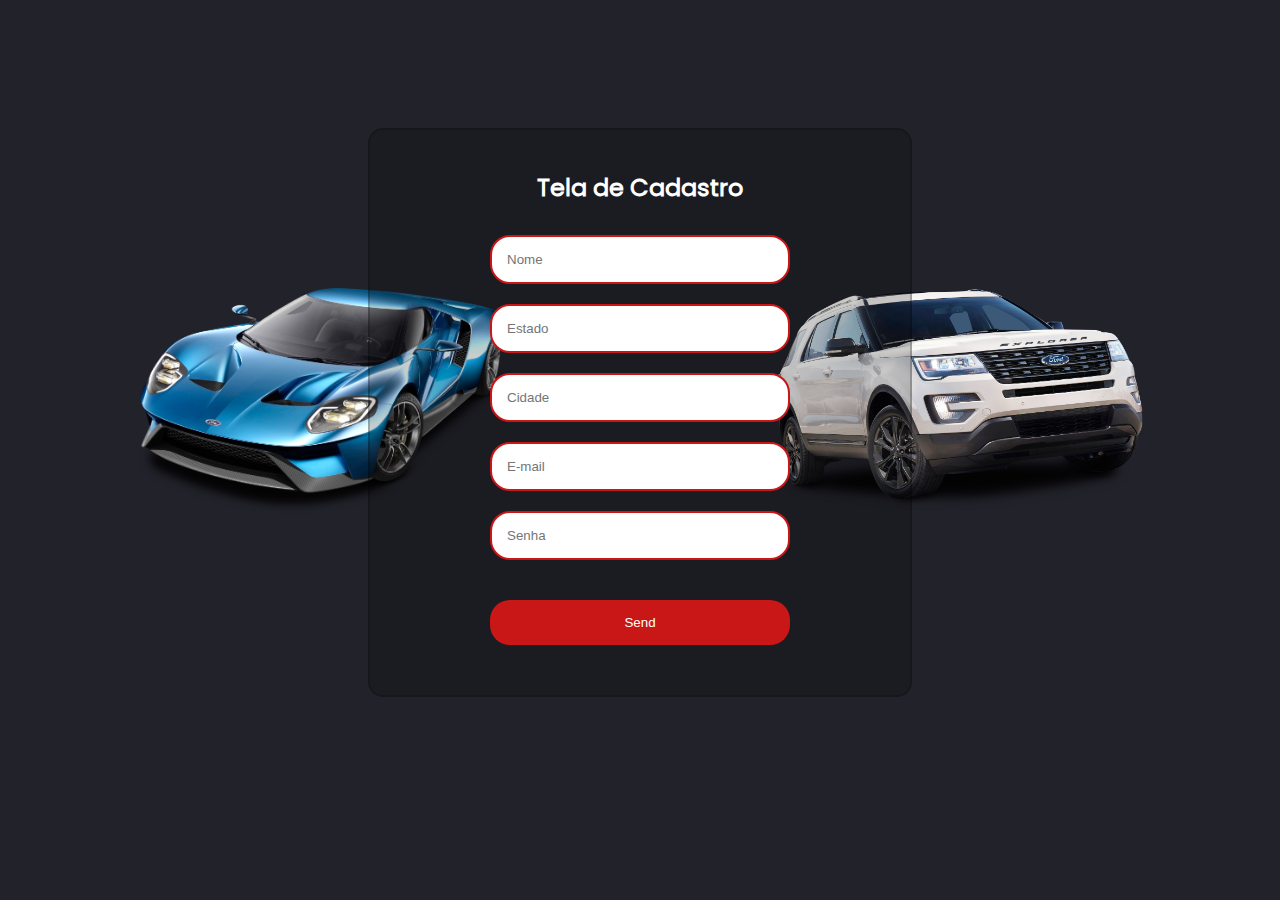
<file: components/cadastro.html>
<!DOCTYPE html>
<html lang="pt-br">

<head>
    <meta charset="UTF-8" />
    <meta name="viewport" content="width=device-width, initial-scale=1.0" />
    <link rel="stylesheet" href="../styles/cadastro.css" />
    <link rel="stylesheet" href="../styles/fonts.css" />
    <link rel="stylesheet" href="../styles/media.css" />
    <link rel="shortcut icon" href="../styles/img/favicon (1).ico" type="image/x-icon" />
    <title>Cadastro | Disbrava Ford</title>
</head>

<body>
    <header id="header">
        <div class="title">
            <img src="../styles/img/coracao_desbrava.png" alt="Logo Disbrava" />
        </div>
        <ul>
            <li><a href="#home">Home</a></li>
            <li><a href="#services">Serviços</a></li>
            <li><a href="#about">Sobre</a></li>
            <li><a href="#contact">Suporte</a></li>
            <li><a href="./index.html" class="btn-login">Fazer login</a></li>
        </ul>
    </header>

    <main>
        <div class="container">
            <form>
                <h2>Tela de Cadastro</h2>
                <input type="text" placeholder="Nome" />
                <input type="text" placeholder="Estado" />
                <input type="text" placeholder="Cidade" />
                <input type="email" placeholder="E-mail" />
                <input type="password" placeholder="Senha" />
                <input class="btn-send" type="submit" value="Send" />
            </form>
        </div>

        <!-- Imagens dos carros -->
        <div class="img-cars">
            <img class="car car-left" src="../styles/img/Explorer-SUV.png" alt="Carro 1" />
            <img class="car car-right" src="../styles/img/ford-GT.png" alt="Carro 2" />
        </div>
    </main>

    <script src="./scripts.js"></script>
</body>

</html>
</file>
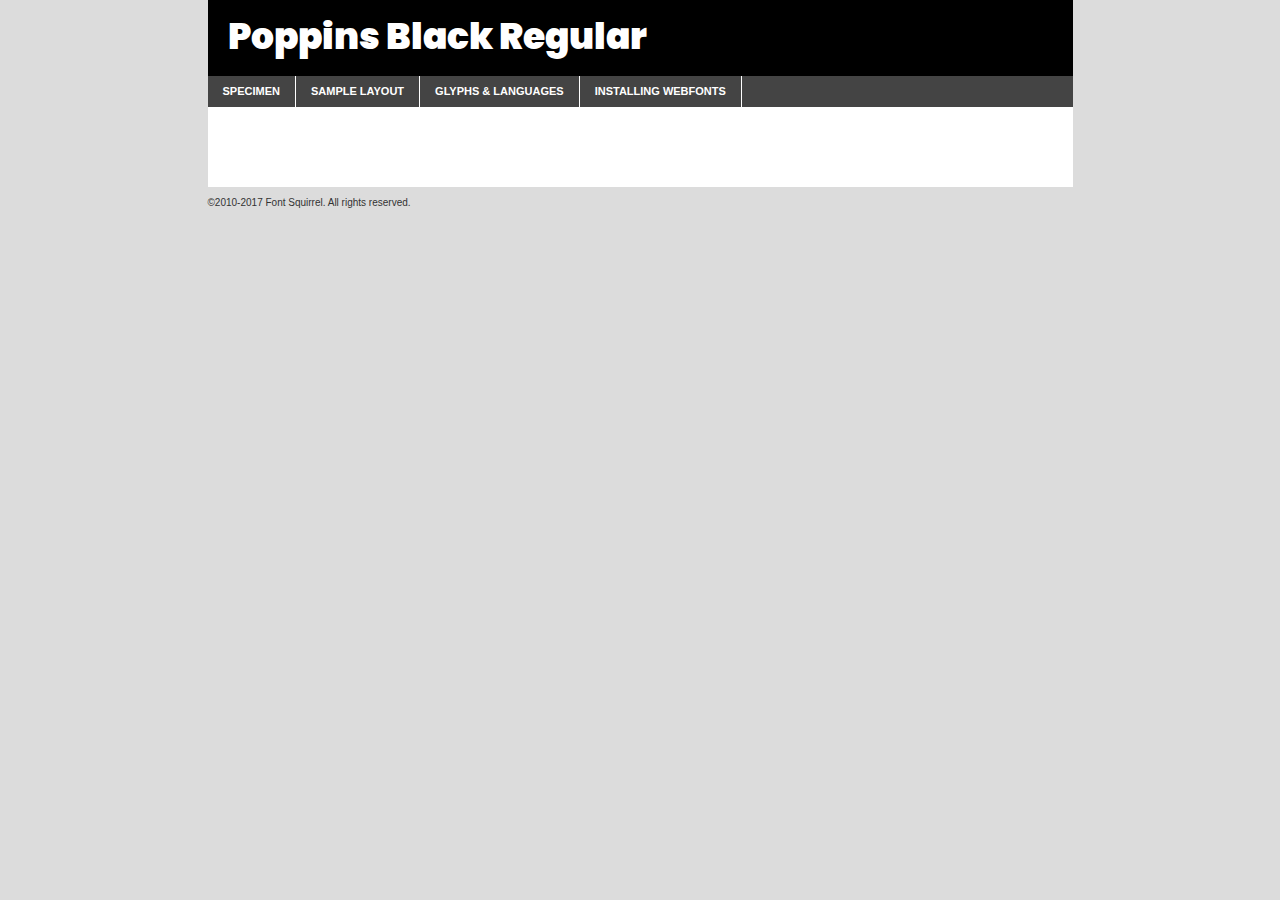
<file: styles/fonts/poppins-black-demo.html>
<!DOCTYPE html PUBLIC "-//W3C//DTD XHTML 1.0 Transitional//EN"
	"http://www.w3.org/TR/xhtml1/DTD/xhtml1-transitional.dtd">

<html xmlns="http://www.w3.org/1999/xhtml" xml:lang="en" lang="en">
<head>
	<meta http-equiv="Content-Type" content="text/html; charset=utf-8" />
	<script src="http://ajax.googleapis.com/ajax/libs/jquery/1.7.2/jquery.min.js" type="text/javascript" charset="utf-8"></script>
	<script type="text/javascript">
	(function($){$.fn.easyTabs=function(option){var param=jQuery.extend({fadeSpeed:"fast",defaultContent:1,activeClass:'active'},option);$(this).each(function(){var thisId="#"+this.id;if(param.defaultContent==''){param.defaultContent=1;}
	if(typeof param.defaultContent=="number")
	{var defaultTab=$(thisId+" .tabs li:eq("+(param.defaultContent-1)+") a").attr('href').substr(1);}else{var defaultTab=param.defaultContent;}
	$(thisId+" .tabs li a").each(function(){var tabToHide=$(this).attr('href').substr(1);$("#"+tabToHide).addClass('easytabs-tab-content');});hideAll();changeContent(defaultTab);function hideAll(){$(thisId+" .easytabs-tab-content").hide();}
	function changeContent(tabId){hideAll();$(thisId+" .tabs li").removeClass(param.activeClass);$(thisId+" .tabs li a[href=#"+tabId+"]").closest('li').addClass(param.activeClass);if(param.fadeSpeed!="none")
	{$(thisId+" #"+tabId).fadeIn(param.fadeSpeed);}else{$(thisId+" #"+tabId).show();}}
	$(thisId+" .tabs li").click(function(){var tabId=$(this).find('a').attr('href').substr(1);changeContent(tabId);return false;});});}})(jQuery);
	</script>
	<link rel="stylesheet" href="specimen_files/specimen_stylesheet.css" type="text/css" charset="utf-8" />
	<link rel="stylesheet" href="stylesheet.css" type="text/css" charset="utf-8" />

	<style type="text/css">
					body{
				font-family: 'poppinsblack';
							}
		</style>

	<title>Poppins Black Regular Specimen</title>
	
	
	<script type="text/javascript" charset="utf-8">
		$(document).ready(function() {
			$('#container').easyTabs({defaultContent:1});
		});
	</script>
</head>

<body>
<div id="container">
	<div id="header">
		Poppins Black Regular	</div>
	<ul class="tabs">
		<li><a href="#specimen">Specimen</a></li>
		<li><a href="#layout">Sample Layout</a></li>
				<li><a href="#glyphs">Glyphs &amp; Languages</a></li>
		<li><a href="#installing">Installing Webfonts</a></li>
		
	</ul>
	
	<div id="main_content">

		
			<div id="specimen">
		
				<div class="section">
					<div class="grid12 firstcol">
						<div class="huge">AaBb</div>
					</div>
				</div>
		
				<div class="section">
					<div class="glyph_range">A&#x200B;B&#x200b;C&#x200b;D&#x200b;E&#x200b;F&#x200b;G&#x200b;H&#x200b;I&#x200b;J&#x200b;K&#x200b;L&#x200b;M&#x200b;N&#x200b;O&#x200b;P&#x200b;Q&#x200b;R&#x200b;S&#x200b;T&#x200b;U&#x200b;V&#x200b;W&#x200b;X&#x200b;Y&#x200b;Z&#x200b;a&#x200b;b&#x200b;c&#x200b;d&#x200b;e&#x200b;f&#x200b;g&#x200b;h&#x200b;i&#x200b;j&#x200b;k&#x200b;l&#x200b;m&#x200b;n&#x200b;o&#x200b;p&#x200b;q&#x200b;r&#x200b;s&#x200b;t&#x200b;u&#x200b;v&#x200b;w&#x200b;x&#x200b;y&#x200b;z&#x200b;1&#x200b;2&#x200b;3&#x200b;4&#x200b;5&#x200b;6&#x200b;7&#x200b;8&#x200b;9&#x200b;0&#x200b;&amp;&#x200b;.&#x200b;,&#x200b;?&#x200b;!&#x200b;&#64;&#x200b;(&#x200b;)&#x200b;#&#x200b;$&#x200b;%&#x200b;*&#x200b;+&#x200b;-&#x200b;=&#x200b;:&#x200b;;</div>
				</div>
				<div class="section">
					<div class="grid12 firstcol">
						<table class="sample_table">
							<tr><td>10</td><td class="size10">abcdefghijklmnopqrstuvwxyzABCDEFGHIJKLMNOPQRSTUVWXYZ0123456789abcdefghijklmnopqrstuvwxyzABCDEFGHIJKLMNOPQRSTUVWXYZ0123456789abcdefghijklmnopqrstuvwxyzABCDEFGHIJKLMNOPQRSTUVWXYZ</td></tr>
							<tr><td>11</td><td class="size11">abcdefghijklmnopqrstuvwxyzABCDEFGHIJKLMNOPQRSTUVWXYZ0123456789abcdefghijklmnopqrstuvwxyzABCDEFGHIJKLMNOPQRSTUVWXYZ0123456789abcdefghijklmnopqrstuvwxyzABCDEFGHIJKLMNOPQRSTUVWXYZ</td></tr>
							<tr><td>12</td><td class="size12">abcdefghijklmnopqrstuvwxyzABCDEFGHIJKLMNOPQRSTUVWXYZ0123456789abcdefghijklmnopqrstuvwxyzABCDEFGHIJKLMNOPQRSTUVWXYZ0123456789abcdefghijklmnopqrstuvwxyzABCDEFGHIJKLMNOPQRSTUVWXYZ</td></tr>
							<tr><td>13</td><td class="size13">abcdefghijklmnopqrstuvwxyzABCDEFGHIJKLMNOPQRSTUVWXYZ0123456789abcdefghijklmnopqrstuvwxyzABCDEFGHIJKLMNOPQRSTUVWXYZ0123456789abcdefghijklmnopqrstuvwxyzABCDEFGHIJKLMNOPQRSTUVWXYZ</td></tr>
							<tr><td>14</td><td class="size14">abcdefghijklmnopqrstuvwxyzABCDEFGHIJKLMNOPQRSTUVWXYZ0123456789abcdefghijklmnopqrstuvwxyzABCDEFGHIJKLMNOPQRSTUVWXYZ0123456789abcdefghijklmnopqrstuvwxyzABCDEFGHIJKLMNOPQRSTUVWXYZ</td></tr>
							<tr><td>16</td><td class="size16">abcdefghijklmnopqrstuvwxyzABCDEFGHIJKLMNOPQRSTUVWXYZ0123456789abcdefghijklmnopqrstuvwxyzABCDEFGHIJKLMNOPQRSTUVWXYZ</td></tr>
							<tr><td>18</td><td class="size18">abcdefghijklmnopqrstuvwxyzABCDEFGHIJKLMNOPQRSTUVWXYZ0123456789abcdefghijklmnopqrstuvwxyzABCDEFGHIJKLMNOPQRSTUVWXYZ</td></tr>
							<tr><td>20</td><td class="size20">abcdefghijklmnopqrstuvwxyzABCDEFGHIJKLMNOPQRSTUVWXYZ0123456789abcdefghijklmnopqrstuvwxyzABCDEFGHIJKLMNOPQRSTUVWXYZ</td></tr>
							<tr><td>24</td><td class="size24">abcdefghijklmnopqrstuvwxyzABCDEFGHIJKLMNOPQRSTUVWXYZ0123456789abcdefghijklmnopqrstuvwxyzABCDEFGHIJKLMNOPQRSTUVWXYZ</td></tr>
							<tr><td>30</td><td class="size30">abcdefghijklmnopqrstuvwxyzABCDEFGHIJKLMNOPQRSTUVWXYZ0123456789abcdefghijklmnopqrstuvwxyzABCDEFGHIJKLMNOPQRSTUVWXYZ</td></tr>
							<tr><td>36</td><td class="size36">abcdefghijklmnopqrstuvwxyzABCDEFGHIJKLMNOPQRSTUVWXYZ0123456789abcdefghijklmnopqrstuvwxyzABCDEFGHIJKLMNOPQRSTUVWXYZ</td></tr>
							<tr><td>48</td><td class="size48">abcdefghijklmnopqrstuvwxyzABCDEFGHIJKLMNOPQRSTUVWXYZ0123456789abcdefghijklmnopqrstuvwxyzABCDEFGHIJKLMNOPQRSTUVWXYZ</td></tr>
							<tr><td>60</td><td class="size60">abcdefghijklmnopqrstuvwxyzABCDEFGHIJKLMNOPQRSTUVWXYZ0123456789abcdefghijklmnopqrstuvwxyzABCDEFGHIJKLMNOPQRSTUVWXYZ</td></tr>
							<tr><td>72</td><td class="size72">abcdefghijklmnopqrstuvwxyzABCDEFGHIJKLMNOPQRSTUVWXYZ0123456789abcdefghijklmnopqrstuvwxyzABCDEFGHIJKLMNOPQRSTUVWXYZ</td></tr>
							<tr><td>90</td><td class="size90">abcdefghijklmnopqrstuvwxyzABCDEFGHIJKLMNOPQRSTUVWXYZ0123456789abcdefghijklmnopqrstuvwxyzABCDEFGHIJKLMNOPQRSTUVWXYZ</td></tr>
						</table>
				
					</div>
			
				</div>
		
		
		
								<div class="section" id="bodycomparison">


										<div id="xheight">
				<div class="fontbody">&#x25FC;&#x25FC;&#x25FC;&#x25FC;&#x25FC;&#x25FC;&#x25FC;&#x25FC;&#x25FC;&#x25FC;&#x25FC;&#x25FC;&#x25FC;&#x25FC;&#x25FC;&#x25FC;&#x25FC;&#x25FC;&#x25FC;&#x25FC;&#x25FC;&#x25FC;&#x25FC;&#x25FC;&#x25FC;&#x25FC;&#x25FC;&#x25FC;&#x25FC;&#x25FC;&#x25FC;&#x25FC;&#x25FC;&#x25FC;&#x25FC;&#x25FC;&#x25FC;&#x25FC;&#x25FC;&#x25FC;&#x25FC;&#x25FC;&#x25FC;&#x25FC;&#x25FC;&#x25FC;&#x25FC;&#x25FC;&#x25FC;&#x25FC;&#x25FC;&#x25FC;&#x25FC;&#x25FC;&#x25FC;&#x25FC;&#x25FC;&#x25FC;&#x25FC;&#x25FC;&#x25FC;&#x25FC;&#x25FC;&#x25FC;&#x25FC;&#x25FC;&#x25FC;&#x25FC;&#x25FC;&#x25FC;&#x25FC;&#x25FC;&#x25FC;&#x25FC;&#x25FC;&#x25FC;&#x25FC;&#x25FC;&#x25FC;&#x25FC;&#x25FC;&#x25FC;&#x25FC;&#x25FC;&#x25FC;&#x25FC;&#x25FC;&#x25FC;&#x25FC;&#x25FC;&#x25FC;&#x25FC;&#x25FC;&#x25FC;&#x25FC;&#x25FC;&#x25FC;&#x25FC;&#x25FC;body</div><div class="arialbody">body</div><div class="verdanabody">body</div><div class="georgiabody">body</div></div>
										<div class="fontbody" style="z-index:1">
											body<span>Poppins Black Regular</span>
										</div>
										<div class="arialbody" style="z-index:1">
											body<span>Arial</span>
										</div>
										<div class="verdanabody" style="z-index:1">
											body<span>Verdana</span>
										</div>
										<div class="georgiabody" style="z-index:1">
											body<span>Georgia</span>
										</div>



								</div>
		
		
				<div class="section psample psample_row1" id="">
					
					<div class="grid2 firstcol">
						<p class="size10"><span>10.</span>Aenean lacinia bibendum nulla sed consectetur. Fusce dapibus, tellus ac cursus commodo, tortor mauris condimentum nibh, ut fermentum massa justo sit amet risus. Nullam id dolor id nibh ultricies vehicula ut id elit. Cum sociis natoque penatibus et magnis dis parturient montes, nascetur ridiculus mus. Nulla vitae elit libero, a pharetra augue.</p>
			
					</div>
					<div class="grid3">
						<p class="size11"><span>11.</span>Aenean lacinia bibendum nulla sed consectetur. Fusce dapibus, tellus ac cursus commodo, tortor mauris condimentum nibh, ut fermentum massa justo sit amet risus. Nullam id dolor id nibh ultricies vehicula ut id elit. Cum sociis natoque penatibus et magnis dis parturient montes, nascetur ridiculus mus. Nulla vitae elit libero, a pharetra augue.</p>
			
					</div>
					<div class="grid3">
						<p class="size12"><span>12.</span>Aenean lacinia bibendum nulla sed consectetur. Fusce dapibus, tellus ac cursus commodo, tortor mauris condimentum nibh, ut fermentum massa justo sit amet risus. Nullam id dolor id nibh ultricies vehicula ut id elit. Cum sociis natoque penatibus et magnis dis parturient montes, nascetur ridiculus mus. Nulla vitae elit libero, a pharetra augue.</p>
			
					</div>
					<div class="grid4">
						<p class="size13"><span>13.</span>Aenean lacinia bibendum nulla sed consectetur. Fusce dapibus, tellus ac cursus commodo, tortor mauris condimentum nibh, ut fermentum massa justo sit amet risus. Nullam id dolor id nibh ultricies vehicula ut id elit. Cum sociis natoque penatibus et magnis dis parturient montes, nascetur ridiculus mus. Nulla vitae elit libero, a pharetra augue.</p>
			
					</div>
					<div class="white_blend"></div>
					
				</div>
				<div class="section psample psample_row2" id="">
					<div class="grid3 firstcol">
						<p class="size14"><span>14.</span>Aenean lacinia bibendum nulla sed consectetur. Fusce dapibus, tellus ac cursus commodo, tortor mauris condimentum nibh, ut fermentum massa justo sit amet risus. Nullam id dolor id nibh ultricies vehicula ut id elit. Cum sociis natoque penatibus et magnis dis parturient montes, nascetur ridiculus mus. Nulla vitae elit libero, a pharetra augue.</p>
			
					</div>
					<div class="grid4">
						<p class="size16"><span>16.</span>Aenean lacinia bibendum nulla sed consectetur. Fusce dapibus, tellus ac cursus commodo, tortor mauris condimentum nibh, ut fermentum massa justo sit amet risus. Nullam id dolor id nibh ultricies vehicula ut id elit. Cum sociis natoque penatibus et magnis dis parturient montes, nascetur ridiculus mus. Nulla vitae elit libero, a pharetra augue.</p>
			
					</div>
					<div class="grid5">
						<p class="size18"><span>18.</span>Aenean lacinia bibendum nulla sed consectetur. Fusce dapibus, tellus ac cursus commodo, tortor mauris condimentum nibh, ut fermentum massa justo sit amet risus. Nullam id dolor id nibh ultricies vehicula ut id elit. Cum sociis natoque penatibus et magnis dis parturient montes, nascetur ridiculus mus. Nulla vitae elit libero, a pharetra augue.</p>
			
					</div>

					<div class="white_blend"></div>

				</div>
				
				<div class="section psample psample_row3" id="">
					<div class="grid5 firstcol">
						<p class="size20"><span>20.</span>Aenean lacinia bibendum nulla sed consectetur. Fusce dapibus, tellus ac cursus commodo, tortor mauris condimentum nibh, ut fermentum massa justo sit amet risus. Nullam id dolor id nibh ultricies vehicula ut id elit. Cum sociis natoque penatibus et magnis dis parturient montes, nascetur ridiculus mus. Nulla vitae elit libero, a pharetra augue.</p>
					</div>
					<div class="grid7">
						<p class="size24"><span>24.</span>Aenean lacinia bibendum nulla sed consectetur. Fusce dapibus, tellus ac cursus commodo, tortor mauris condimentum nibh, ut fermentum massa justo sit amet risus. Nullam id dolor id nibh ultricies vehicula ut id elit. Cum sociis natoque penatibus et magnis dis parturient montes, nascetur ridiculus mus. Nulla vitae elit libero, a pharetra augue.</p>
					</div>
					
					<div class="white_blend"></div>
					
				</div>
				
				<div class="section psample psample_row4" id="">
					<div class="grid12 firstcol">
						<p class="size30"><span>30.</span>Aenean lacinia bibendum nulla sed consectetur. Fusce dapibus, tellus ac cursus commodo, tortor mauris condimentum nibh, ut fermentum massa justo sit amet risus. Nullam id dolor id nibh ultricies vehicula ut id elit. Cum sociis natoque penatibus et magnis dis parturient montes, nascetur ridiculus mus. Nulla vitae elit libero, a pharetra augue.</p>
					</div>
					<div class="white_blend"></div>
					
				</div>
				
				
				
				<div class="section psample psample_row1 fullreverse">
					<div class="grid2 firstcol">
						<p class="size10"><span>10.</span>Aenean lacinia bibendum nulla sed consectetur. Fusce dapibus, tellus ac cursus commodo, tortor mauris condimentum nibh, ut fermentum massa justo sit amet risus. Nullam id dolor id nibh ultricies vehicula ut id elit. Cum sociis natoque penatibus et magnis dis parturient montes, nascetur ridiculus mus. Nulla vitae elit libero, a pharetra augue.</p>
			
					</div>
					<div class="grid3">
						<p class="size11"><span>11.</span>Aenean lacinia bibendum nulla sed consectetur. Fusce dapibus, tellus ac cursus commodo, tortor mauris condimentum nibh, ut fermentum massa justo sit amet risus. Nullam id dolor id nibh ultricies vehicula ut id elit. Cum sociis natoque penatibus et magnis dis parturient montes, nascetur ridiculus mus. Nulla vitae elit libero, a pharetra augue.</p>
			
					</div>
					<div class="grid3">
						<p class="size12"><span>12.</span>Aenean lacinia bibendum nulla sed consectetur. Fusce dapibus, tellus ac cursus commodo, tortor mauris condimentum nibh, ut fermentum massa justo sit amet risus. Nullam id dolor id nibh ultricies vehicula ut id elit. Cum sociis natoque penatibus et magnis dis parturient montes, nascetur ridiculus mus. Nulla vitae elit libero, a pharetra augue.</p>
			
					</div>
					<div class="grid4">
						<p class="size13"><span>13.</span>Aenean lacinia bibendum nulla sed consectetur. Fusce dapibus, tellus ac cursus commodo, tortor mauris condimentum nibh, ut fermentum massa justo sit amet risus. Nullam id dolor id nibh ultricies vehicula ut id elit. Cum sociis natoque penatibus et magnis dis parturient montes, nascetur ridiculus mus. Nulla vitae elit libero, a pharetra augue.</p>
			
					</div>
					<div class="black_blend"></div>
					
				</div>
				
				<div class="section psample psample_row2 fullreverse">
					<div class="grid3 firstcol">
						<p class="size14"><span>14.</span>Aenean lacinia bibendum nulla sed consectetur. Fusce dapibus, tellus ac cursus commodo, tortor mauris condimentum nibh, ut fermentum massa justo sit amet risus. Nullam id dolor id nibh ultricies vehicula ut id elit. Cum sociis natoque penatibus et magnis dis parturient montes, nascetur ridiculus mus. Nulla vitae elit libero, a pharetra augue.</p>
			
					</div>
					<div class="grid4">
						<p class="size16"><span>16.</span>Aenean lacinia bibendum nulla sed consectetur. Fusce dapibus, tellus ac cursus commodo, tortor mauris condimentum nibh, ut fermentum massa justo sit amet risus. Nullam id dolor id nibh ultricies vehicula ut id elit. Cum sociis natoque penatibus et magnis dis parturient montes, nascetur ridiculus mus. Nulla vitae elit libero, a pharetra augue.</p>
			
					</div>
					<div class="grid5">
						<p class="size18"><span>18.</span>Aenean lacinia bibendum nulla sed consectetur. Fusce dapibus, tellus ac cursus commodo, tortor mauris condimentum nibh, ut fermentum massa justo sit amet risus. Nullam id dolor id nibh ultricies vehicula ut id elit. Cum sociis natoque penatibus et magnis dis parturient montes, nascetur ridiculus mus. Nulla vitae elit libero, a pharetra augue.</p>
			
					</div>
					<div class="black_blend"></div>

				</div>
				
				<div class="section psample fullreverse psample_row3" id="">
					<div class="grid5 firstcol">
						<p class="size20"><span>20.</span>Aenean lacinia bibendum nulla sed consectetur. Fusce dapibus, tellus ac cursus commodo, tortor mauris condimentum nibh, ut fermentum massa justo sit amet risus. Nullam id dolor id nibh ultricies vehicula ut id elit. Cum sociis natoque penatibus et magnis dis parturient montes, nascetur ridiculus mus. Nulla vitae elit libero, a pharetra augue.</p>
					</div>
					<div class="grid7">
						<p class="size24"><span>24.</span>Aenean lacinia bibendum nulla sed consectetur. Fusce dapibus, tellus ac cursus commodo, tortor mauris condimentum nibh, ut fermentum massa justo sit amet risus. Nullam id dolor id nibh ultricies vehicula ut id elit. Cum sociis natoque penatibus et magnis dis parturient montes, nascetur ridiculus mus. Nulla vitae elit libero, a pharetra augue.</p>
					</div>
					
					<div class="black_blend"></div>
					
				</div>
				
				<div class="section psample fullreverse psample_row4" id="" style="border-bottom: 20px #000 solid;">
					<div class="grid12 firstcol">
						<p class="size30"><span>30.</span>Aenean lacinia bibendum nulla sed consectetur. Fusce dapibus, tellus ac cursus commodo, tortor mauris condimentum nibh, ut fermentum massa justo sit amet risus. Nullam id dolor id nibh ultricies vehicula ut id elit. Cum sociis natoque penatibus et magnis dis parturient montes, nascetur ridiculus mus. Nulla vitae elit libero, a pharetra augue.</p>
					</div>
					<div class="black_blend"></div>
					
				</div>
				
				
				
				
			</div>
			
			<div id="layout">
				
				<div class="section">
					
					<div class="grid12 firstcol">
						<h1>Lorem Ipsum Dolor</h1>
						<h2>Etiam porta sem malesuada magna mollis euismod</h2>
						
						<p class="byline">By <a href="#link">Aenean Lacinia</a></p>
					</div>
				</div>
				<div class="section">
					<div class="grid8 firstcol">
						<p class="large">Donec sed odio dui. Morbi leo risus, porta ac consectetur ac, vestibulum at eros. Fusce dapibus, tellus ac cursus commodo, tortor mauris condimentum nibh, ut fermentum massa justo sit amet risus. </p>

						
						<h3>Pellentesque ornare sem</h3>

						<p>Maecenas sed diam eget risus varius blandit sit amet non magna. Maecenas faucibus mollis interdum. Donec ullamcorper nulla non metus auctor fringilla. Nullam id dolor id nibh ultricies vehicula ut id elit. Nullam id dolor id nibh ultricies vehicula ut id elit. </p>

						<p>Aenean eu leo quam. Pellentesque ornare sem lacinia quam venenatis vestibulum. Lorem ipsum dolor sit amet, consectetur adipiscing elit. Cum sociis natoque penatibus et magnis dis parturient montes, nascetur ridiculus mus. </p>

						<p>Nulla vitae elit libero, a pharetra augue. Praesent commodo cursus magna, vel scelerisque nisl consectetur et. Aenean lacinia bibendum nulla sed consectetur. </p>

						<p>Nullam quis risus eget urna mollis ornare vel eu leo. Nullam quis risus eget urna mollis ornare vel eu leo. Maecenas sed diam eget risus varius blandit sit amet non magna. Donec ullamcorper nulla non metus auctor fringilla. </p>

						<h3>Cras mattis consectetur</h3>

						<p>Aenean eu leo quam. Pellentesque ornare sem lacinia quam venenatis vestibulum. Aenean lacinia bibendum nulla sed consectetur. Integer posuere erat a ante venenatis dapibus posuere velit aliquet. Cras mattis consectetur purus sit amet fermentum. </p>

						<p>Nullam id dolor id nibh ultricies vehicula ut id elit. Nullam quis risus eget urna mollis ornare vel eu leo. Cras mattis consectetur purus sit amet fermentum.</p>
					</div>
					
					<div class="grid4 sidebar">
						
						<div class="box reverse">
							<p class="last">Nullam quis risus eget urna mollis ornare vel eu leo. Donec ullamcorper nulla non metus auctor fringilla. Cras mattis consectetur purus sit amet fermentum. Sed posuere consectetur est at lobortis. Lorem ipsum dolor sit amet, consectetur adipiscing elit. </p>
						</div>
						
						<p class="caption">Maecenas sed diam eget risus varius.</p>

						<p>Vestibulum id ligula porta felis euismod semper. Integer posuere erat a ante venenatis dapibus posuere velit aliquet. Vestibulum id ligula porta felis euismod semper. Sed posuere consectetur est at lobortis. Maecenas sed diam eget risus varius blandit sit amet non magna. Fusce dapibus, tellus ac cursus commodo, tortor mauris condimentum nibh, ut fermentum massa justo sit amet risus. </p>

					

						<p>Duis mollis, est non commodo luctus, nisi erat porttitor ligula, eget lacinia odio sem nec elit. Aenean lacinia bibendum nulla sed consectetur. Vivamus sagittis lacus vel augue laoreet rutrum faucibus dolor auctor. Aenean lacinia bibendum nulla sed consectetur. Nullam quis risus eget urna mollis ornare vel eu leo. </p>

						<p>Praesent commodo cursus magna, vel scelerisque nisl consectetur et. Donec ullamcorper nulla non metus auctor fringilla. Maecenas faucibus mollis interdum. Fusce dapibus, tellus ac cursus commodo, tortor mauris condimentum nibh, ut fermentum massa justo sit amet risus. </p>

					</div>
				</div>
				
			</div>


			



		<div id="glyphs">
			<div class="section">
				<div class="grid12 firstcol">
			
				<h1>Language Support</h1>
				<p>The subset of Poppins Black Regular in this kit supports the following languages:<br />
			
					Albanian, Basque, Breton, Chamorro, Danish, Dutch, English, Faroese, Finnish, French, Frisian, Galician, German, Icelandic, Italian, Malagasy, Norwegian, Portuguese, Spanish, Alsatian, Aragonese, Arapaho, Arrernte, Asturian, Aymara, Bislama, Cebuano, Corsican, Fijian, French_creole, Genoese, Gilbertese, Greenlandic, Haitian_creole, Hiligaynon, Hmong, Hopi, Ibanag, Iloko_ilokano, Indonesian, Interglossa_glosa, Interlingua, Irish_gaelic, Jerriais, Lojban, Lombard, Luxembourgeois, Manx, Mohawk, Norfolk_pitcairnese, Occitan, Oromo, Pangasinan, Papiamento, Piedmontese, Potawatomi, Rhaeto-romance, Romansh, Rotokas, Sami_lule, Samoan, Sardinian, Scots_gaelic, Seychelles_creole, Shona, Sicilian, Somali, Southern_ndebele, Swahili, Swati_swazi, Tagalog_filipino_pilipino, Tetum, Tok_pisin, Uyghur_latinized, Volapuk, Walloon, Warlpiri, Xhosa, Yapese, Zulu, Latinbasic, Ubasic, Demo				</p>
				<h1>Glyph Chart</h1>
				<p>The subset of Poppins Black Regular in this kit includes all the glyphs listed below. Unicode entities are included above each glyph to help you insert individual characters into your layout.</p>
				<div id="glyph_chart">
			
																														 <div><p>&amp;#13;</p>&#13;</div>
																				 <div><p>&amp;#32;</p>&#32;</div>
																				 <div><p>&amp;#33;</p>&#33;</div>
																				 <div><p>&amp;#34;</p>&#34;</div>
																				 <div><p>&amp;#35;</p>&#35;</div>
																				 <div><p>&amp;#36;</p>&#36;</div>
																				 <div><p>&amp;#37;</p>&#37;</div>
																				 <div><p>&amp;#38;</p>&#38;</div>
																				 <div><p>&amp;#39;</p>&#39;</div>
																				 <div><p>&amp;#40;</p>&#40;</div>
																				 <div><p>&amp;#41;</p>&#41;</div>
																				 <div><p>&amp;#42;</p>&#42;</div>
																				 <div><p>&amp;#43;</p>&#43;</div>
																				 <div><p>&amp;#44;</p>&#44;</div>
																				 <div><p>&amp;#45;</p>&#45;</div>
																				 <div><p>&amp;#46;</p>&#46;</div>
																				 <div><p>&amp;#47;</p>&#47;</div>
																				 <div><p>&amp;#48;</p>&#48;</div>
																				 <div><p>&amp;#49;</p>&#49;</div>
																				 <div><p>&amp;#50;</p>&#50;</div>
																				 <div><p>&amp;#51;</p>&#51;</div>
																				 <div><p>&amp;#52;</p>&#52;</div>
																				 <div><p>&amp;#53;</p>&#53;</div>
																				 <div><p>&amp;#54;</p>&#54;</div>
																				 <div><p>&amp;#55;</p>&#55;</div>
																				 <div><p>&amp;#56;</p>&#56;</div>
																				 <div><p>&amp;#57;</p>&#57;</div>
																				 <div><p>&amp;#58;</p>&#58;</div>
																				 <div><p>&amp;#59;</p>&#59;</div>
																				 <div><p>&amp;#60;</p>&#60;</div>
																				 <div><p>&amp;#61;</p>&#61;</div>
																				 <div><p>&amp;#62;</p>&#62;</div>
																				 <div><p>&amp;#63;</p>&#63;</div>
																				 <div><p>&amp;#64;</p>&#64;</div>
																				 <div><p>&amp;#65;</p>&#65;</div>
																				 <div><p>&amp;#66;</p>&#66;</div>
																				 <div><p>&amp;#67;</p>&#67;</div>
																				 <div><p>&amp;#68;</p>&#68;</div>
																				 <div><p>&amp;#69;</p>&#69;</div>
																				 <div><p>&amp;#70;</p>&#70;</div>
																				 <div><p>&amp;#71;</p>&#71;</div>
																				 <div><p>&amp;#72;</p>&#72;</div>
																				 <div><p>&amp;#73;</p>&#73;</div>
																				 <div><p>&amp;#74;</p>&#74;</div>
																				 <div><p>&amp;#75;</p>&#75;</div>
																				 <div><p>&amp;#76;</p>&#76;</div>
																				 <div><p>&amp;#77;</p>&#77;</div>
																				 <div><p>&amp;#78;</p>&#78;</div>
																				 <div><p>&amp;#79;</p>&#79;</div>
																				 <div><p>&amp;#80;</p>&#80;</div>
																				 <div><p>&amp;#81;</p>&#81;</div>
																				 <div><p>&amp;#82;</p>&#82;</div>
																				 <div><p>&amp;#83;</p>&#83;</div>
																				 <div><p>&amp;#84;</p>&#84;</div>
																				 <div><p>&amp;#85;</p>&#85;</div>
																				 <div><p>&amp;#86;</p>&#86;</div>
																				 <div><p>&amp;#87;</p>&#87;</div>
																				 <div><p>&amp;#88;</p>&#88;</div>
																				 <div><p>&amp;#89;</p>&#89;</div>
																				 <div><p>&amp;#90;</p>&#90;</div>
																				 <div><p>&amp;#91;</p>&#91;</div>
																				 <div><p>&amp;#92;</p>&#92;</div>
																				 <div><p>&amp;#93;</p>&#93;</div>
																				 <div><p>&amp;#94;</p>&#94;</div>
																				 <div><p>&amp;#95;</p>&#95;</div>
																				 <div><p>&amp;#96;</p>&#96;</div>
																				 <div><p>&amp;#97;</p>&#97;</div>
																				 <div><p>&amp;#98;</p>&#98;</div>
																				 <div><p>&amp;#99;</p>&#99;</div>
																				 <div><p>&amp;#100;</p>&#100;</div>
																				 <div><p>&amp;#101;</p>&#101;</div>
																				 <div><p>&amp;#102;</p>&#102;</div>
																				 <div><p>&amp;#103;</p>&#103;</div>
																				 <div><p>&amp;#104;</p>&#104;</div>
																				 <div><p>&amp;#105;</p>&#105;</div>
																				 <div><p>&amp;#106;</p>&#106;</div>
																				 <div><p>&amp;#107;</p>&#107;</div>
																				 <div><p>&amp;#108;</p>&#108;</div>
																				 <div><p>&amp;#109;</p>&#109;</div>
																				 <div><p>&amp;#110;</p>&#110;</div>
																				 <div><p>&amp;#111;</p>&#111;</div>
																				 <div><p>&amp;#112;</p>&#112;</div>
																				 <div><p>&amp;#113;</p>&#113;</div>
																				 <div><p>&amp;#114;</p>&#114;</div>
																				 <div><p>&amp;#115;</p>&#115;</div>
																				 <div><p>&amp;#116;</p>&#116;</div>
																				 <div><p>&amp;#117;</p>&#117;</div>
																				 <div><p>&amp;#118;</p>&#118;</div>
																				 <div><p>&amp;#119;</p>&#119;</div>
																				 <div><p>&amp;#120;</p>&#120;</div>
																				 <div><p>&amp;#121;</p>&#121;</div>
																				 <div><p>&amp;#122;</p>&#122;</div>
																				 <div><p>&amp;#123;</p>&#123;</div>
																				 <div><p>&amp;#124;</p>&#124;</div>
																				 <div><p>&amp;#125;</p>&#125;</div>
																				 <div><p>&amp;#126;</p>&#126;</div>
																				 <div><p>&amp;#160;</p>&#160;</div>
																				 <div><p>&amp;#161;</p>&#161;</div>
																				 <div><p>&amp;#162;</p>&#162;</div>
																				 <div><p>&amp;#163;</p>&#163;</div>
																				 <div><p>&amp;#164;</p>&#164;</div>
																				 <div><p>&amp;#165;</p>&#165;</div>
																				 <div><p>&amp;#166;</p>&#166;</div>
																				 <div><p>&amp;#167;</p>&#167;</div>
																				 <div><p>&amp;#168;</p>&#168;</div>
																				 <div><p>&amp;#169;</p>&#169;</div>
																				 <div><p>&amp;#170;</p>&#170;</div>
																				 <div><p>&amp;#171;</p>&#171;</div>
																				 <div><p>&amp;#172;</p>&#172;</div>
																				 <div><p>&amp;#173;</p>&#173;</div>
																				 <div><p>&amp;#174;</p>&#174;</div>
																				 <div><p>&amp;#175;</p>&#175;</div>
																				 <div><p>&amp;#176;</p>&#176;</div>
																				 <div><p>&amp;#177;</p>&#177;</div>
																				 <div><p>&amp;#178;</p>&#178;</div>
																				 <div><p>&amp;#179;</p>&#179;</div>
																				 <div><p>&amp;#180;</p>&#180;</div>
																				 <div><p>&amp;#181;</p>&#181;</div>
																				 <div><p>&amp;#182;</p>&#182;</div>
																				 <div><p>&amp;#183;</p>&#183;</div>
																				 <div><p>&amp;#184;</p>&#184;</div>
																				 <div><p>&amp;#185;</p>&#185;</div>
																				 <div><p>&amp;#186;</p>&#186;</div>
																				 <div><p>&amp;#187;</p>&#187;</div>
																				 <div><p>&amp;#188;</p>&#188;</div>
																				 <div><p>&amp;#189;</p>&#189;</div>
																				 <div><p>&amp;#190;</p>&#190;</div>
																				 <div><p>&amp;#191;</p>&#191;</div>
																				 <div><p>&amp;#192;</p>&#192;</div>
																				 <div><p>&amp;#193;</p>&#193;</div>
																				 <div><p>&amp;#194;</p>&#194;</div>
																				 <div><p>&amp;#195;</p>&#195;</div>
																				 <div><p>&amp;#196;</p>&#196;</div>
																				 <div><p>&amp;#197;</p>&#197;</div>
																				 <div><p>&amp;#198;</p>&#198;</div>
																				 <div><p>&amp;#199;</p>&#199;</div>
																				 <div><p>&amp;#200;</p>&#200;</div>
																				 <div><p>&amp;#201;</p>&#201;</div>
																				 <div><p>&amp;#202;</p>&#202;</div>
																				 <div><p>&amp;#203;</p>&#203;</div>
																				 <div><p>&amp;#204;</p>&#204;</div>
																				 <div><p>&amp;#205;</p>&#205;</div>
																				 <div><p>&amp;#206;</p>&#206;</div>
																				 <div><p>&amp;#207;</p>&#207;</div>
																				 <div><p>&amp;#208;</p>&#208;</div>
																				 <div><p>&amp;#209;</p>&#209;</div>
																				 <div><p>&amp;#210;</p>&#210;</div>
																				 <div><p>&amp;#211;</p>&#211;</div>
																				 <div><p>&amp;#212;</p>&#212;</div>
																				 <div><p>&amp;#213;</p>&#213;</div>
																				 <div><p>&amp;#214;</p>&#214;</div>
																				 <div><p>&amp;#215;</p>&#215;</div>
																				 <div><p>&amp;#216;</p>&#216;</div>
																				 <div><p>&amp;#217;</p>&#217;</div>
																				 <div><p>&amp;#218;</p>&#218;</div>
																				 <div><p>&amp;#219;</p>&#219;</div>
																				 <div><p>&amp;#220;</p>&#220;</div>
																				 <div><p>&amp;#221;</p>&#221;</div>
																				 <div><p>&amp;#222;</p>&#222;</div>
																				 <div><p>&amp;#223;</p>&#223;</div>
																				 <div><p>&amp;#224;</p>&#224;</div>
																				 <div><p>&amp;#225;</p>&#225;</div>
																				 <div><p>&amp;#226;</p>&#226;</div>
																				 <div><p>&amp;#227;</p>&#227;</div>
																				 <div><p>&amp;#228;</p>&#228;</div>
																				 <div><p>&amp;#229;</p>&#229;</div>
																				 <div><p>&amp;#230;</p>&#230;</div>
																				 <div><p>&amp;#231;</p>&#231;</div>
																				 <div><p>&amp;#232;</p>&#232;</div>
																				 <div><p>&amp;#233;</p>&#233;</div>
																				 <div><p>&amp;#234;</p>&#234;</div>
																				 <div><p>&amp;#235;</p>&#235;</div>
																				 <div><p>&amp;#236;</p>&#236;</div>
																				 <div><p>&amp;#237;</p>&#237;</div>
																				 <div><p>&amp;#238;</p>&#238;</div>
																				 <div><p>&amp;#239;</p>&#239;</div>
																				 <div><p>&amp;#240;</p>&#240;</div>
																				 <div><p>&amp;#241;</p>&#241;</div>
																				 <div><p>&amp;#242;</p>&#242;</div>
																				 <div><p>&amp;#243;</p>&#243;</div>
																				 <div><p>&amp;#244;</p>&#244;</div>
																				 <div><p>&amp;#245;</p>&#245;</div>
																				 <div><p>&amp;#246;</p>&#246;</div>
																				 <div><p>&amp;#247;</p>&#247;</div>
																				 <div><p>&amp;#248;</p>&#248;</div>
																				 <div><p>&amp;#249;</p>&#249;</div>
																				 <div><p>&amp;#250;</p>&#250;</div>
																				 <div><p>&amp;#251;</p>&#251;</div>
																				 <div><p>&amp;#252;</p>&#252;</div>
																				 <div><p>&amp;#253;</p>&#253;</div>
																				 <div><p>&amp;#254;</p>&#254;</div>
																				 <div><p>&amp;#255;</p>&#255;</div>
																				 <div><p>&amp;#338;</p>&#338;</div>
																				 <div><p>&amp;#339;</p>&#339;</div>
																				 <div><p>&amp;#376;</p>&#376;</div>
																				 <div><p>&amp;#710;</p>&#710;</div>
																				 <div><p>&amp;#732;</p>&#732;</div>
																				 <div><p>&amp;#8192;</p>&#8192;</div>
																				 <div><p>&amp;#8193;</p>&#8193;</div>
																				 <div><p>&amp;#8194;</p>&#8194;</div>
																				 <div><p>&amp;#8195;</p>&#8195;</div>
																				 <div><p>&amp;#8196;</p>&#8196;</div>
																				 <div><p>&amp;#8197;</p>&#8197;</div>
																				 <div><p>&amp;#8198;</p>&#8198;</div>
																				 <div><p>&amp;#8199;</p>&#8199;</div>
																				 <div><p>&amp;#8200;</p>&#8200;</div>
																				 <div><p>&amp;#8201;</p>&#8201;</div>
																				 <div><p>&amp;#8202;</p>&#8202;</div>
																				 <div><p>&amp;#8208;</p>&#8208;</div>
																				 <div><p>&amp;#8209;</p>&#8209;</div>
																				 <div><p>&amp;#8210;</p>&#8210;</div>
																				 <div><p>&amp;#8211;</p>&#8211;</div>
																				 <div><p>&amp;#8212;</p>&#8212;</div>
																				 <div><p>&amp;#8216;</p>&#8216;</div>
																				 <div><p>&amp;#8217;</p>&#8217;</div>
																				 <div><p>&amp;#8218;</p>&#8218;</div>
																				 <div><p>&amp;#8220;</p>&#8220;</div>
																				 <div><p>&amp;#8221;</p>&#8221;</div>
																				 <div><p>&amp;#8222;</p>&#8222;</div>
																				 <div><p>&amp;#8226;</p>&#8226;</div>
																				 <div><p>&amp;#8230;</p>&#8230;</div>
																				 <div><p>&amp;#8239;</p>&#8239;</div>
																				 <div><p>&amp;#8249;</p>&#8249;</div>
																				 <div><p>&amp;#8250;</p>&#8250;</div>
																				 <div><p>&amp;#8287;</p>&#8287;</div>
																				 <div><p>&amp;#8364;</p>&#8364;</div>
																				 <div><p>&amp;#8482;</p>&#8482;</div>
																				 <div><p>&amp;#9724;</p>&#9724;</div>
																				 <div><p>&amp;#64257;</p>&#64257;</div>
																				 <div><p>&amp;#64258;</p>&#64258;</div>
																																																</div>	
				</div>
		
		
			</div>
		</div>
		
		
		<div id="specs">
			
		</div>
	
		<div id="installing">
			<div class="section">
				<div class="grid7 firstcol">
					<h1>Installing Webfonts</h1>
					
					<p>Webfonts are supported by all major browser platforms but not all in the same way. There are currently four different font formats that must be included in order to target all browsers. This includes TTF, WOFF, EOT and SVG.</p>
					
					<h2>1. Upload your webfonts</h2>
					<p>You must upload your webfont kit to your website. They should be in or near the same directory as your CSS files.</p>
					
					<h2>2. Include the webfont stylesheet</h2>
					<p>A special CSS @font-face declaration helps the various browsers select the appropriate font it needs without causing you a bunch of headaches. Learn more about this syntax by reading the <a href="https://www.fontspring.com/blog/further-hardening-of-the-bulletproof-syntax">Fontspring blog post</a> about it. The code for it is as follows:</p>


<code>
@font-face{ 
	font-family: 'MyWebFont';
	src: url('WebFont.eot');
	src: url('WebFont.eot?#iefix') format('embedded-opentype'),
	     url('WebFont.woff') format('woff'),
	     url('WebFont.ttf') format('truetype'),
	     url('WebFont.svg#webfont') format('svg');
}
</code>

	<p>We've already gone ahead and generated the code for you. All you have to do is link to the stylesheet in your HTML, like this:</p>
	<code>&lt;link rel=&quot;stylesheet&quot; href=&quot;stylesheet.css&quot; type=&quot;text/css&quot; charset=&quot;utf-8&quot; /&gt;</code>

					<h2>3. Modify your own stylesheet</h2>
					<p>To take advantage of your new fonts, you must tell your stylesheet to use them. Look at the original @font-face declaration above and find the property called "font-family." The name linked there will be what you use to reference the font. Prepend that webfont name to the font stack in the "font-family" property, inside the selector you want to change. For example:</p>
<code>p { font-family: 'WebFont', Arial, sans-serif; }</code>

<h2>4. Test</h2>
<p>Getting webfonts to work cross-browser <em>can</em> be tricky. Use the information in the sidebar to help you if you find that fonts aren't loading in a particular browser.</p>
				</div>
				
				<div class="grid5 sidebar">
					<div class="box">
						<h2>Troubleshooting<br />Font-Face Problems</h2>
						<p>Having trouble getting your webfonts to load in your new website? Here are some tips to sort out what might be the problem.</p>

						<h3>Fonts not showing in any browser</h3>

						<p>This sounds like you need to work on the plumbing. You either did not upload the fonts to the correct directory, or you did not link the fonts properly in the CSS. If you've confirmed that all this is correct and you still have a problem, take a look at your .htaccess file and see if requests are getting intercepted.</p>

						<h3>Fonts not loading in iPhone or iPad</h3>

						<p>The most common problem here is that you are serving the fonts from an IIS server. IIS refuses to serve files that have unknown MIME types. If that is the case, you must set the MIME type for SVG to "image/svg+xml" in the server settings. Follow these instructions from Microsoft if you need help.</p>

						<h3>Fonts not loading in Firefox</h3>

						<p>The primary reason for this failure? You are still using a version Firefox older than 3.5. So upgrade already! If that isn't it, then you are very likely serving fonts from a different domain. Firefox requires that all font assets be served from the same domain. Lastly it is possible that you need to add WOFF to your list of MIME types (if you are serving via IIS.)</p>

						<h3>Fonts not loading in IE</h3>

						<p>Are you looking at Internet Explorer on an actual Windows machine or are you cheating by using a service like Adobe BrowserLab? Many of these screenshot services do not render @font-face for IE. Best to test it on a real machine.</p>

						<h3>Fonts not loading in IE9</h3>

						<p>IE9, like Firefox, requires that fonts be served from the same domain as the website. Make sure that is the case.</p>
					</div>
				</div>
			</div>
			
		</div>
	
	</div>
	<div id="footer">
		<p>&copy;2010-2017 Font Squirrel. All rights reserved.</p>
	</div>
</div>
</body>
</html>
</file>
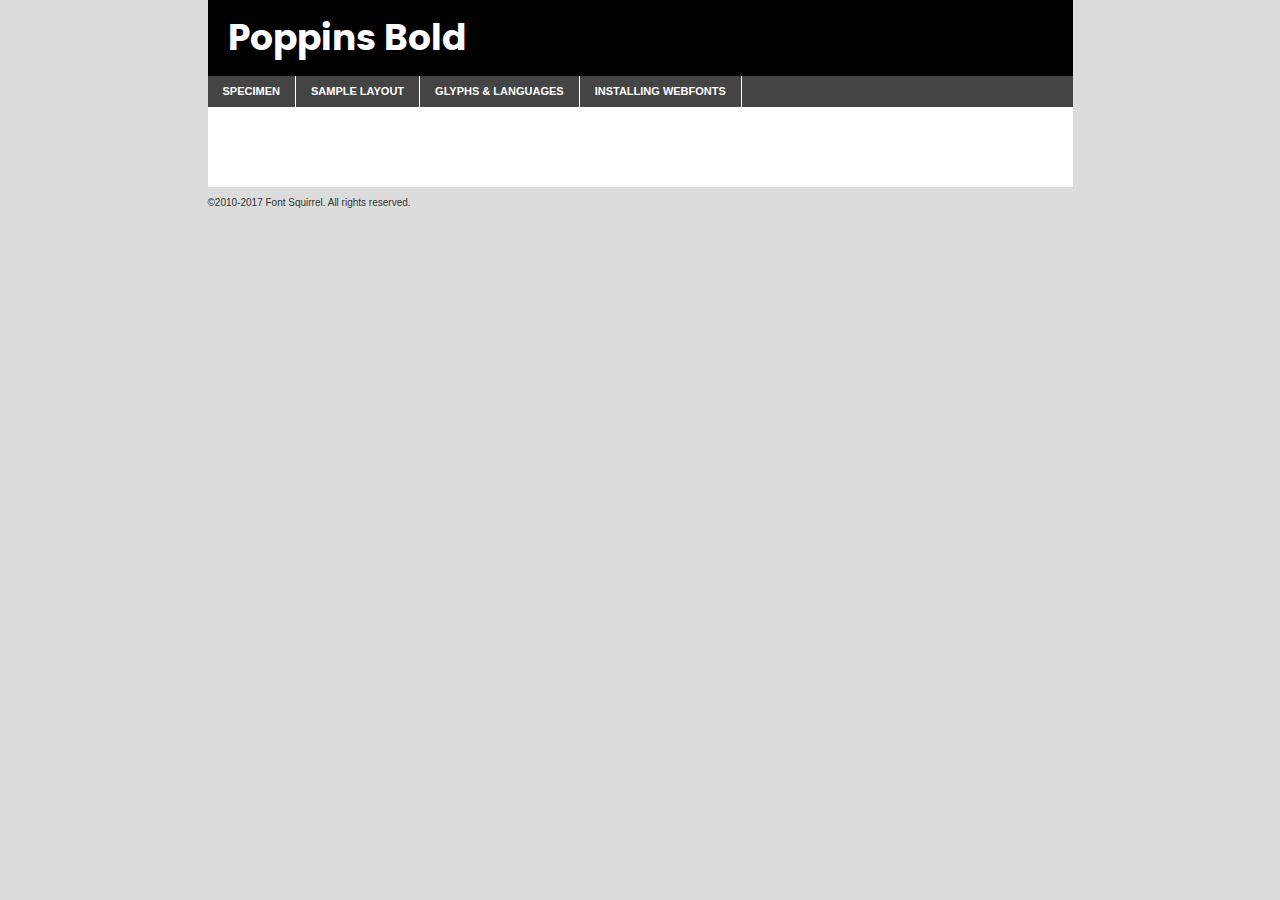
<file: styles/fonts/poppins-bold-demo.html>
<!DOCTYPE html PUBLIC "-//W3C//DTD XHTML 1.0 Transitional//EN"
	"http://www.w3.org/TR/xhtml1/DTD/xhtml1-transitional.dtd">

<html xmlns="http://www.w3.org/1999/xhtml" xml:lang="en" lang="en">
<head>
	<meta http-equiv="Content-Type" content="text/html; charset=utf-8" />
	<script src="http://ajax.googleapis.com/ajax/libs/jquery/1.7.2/jquery.min.js" type="text/javascript" charset="utf-8"></script>
	<script type="text/javascript">
	(function($){$.fn.easyTabs=function(option){var param=jQuery.extend({fadeSpeed:"fast",defaultContent:1,activeClass:'active'},option);$(this).each(function(){var thisId="#"+this.id;if(param.defaultContent==''){param.defaultContent=1;}
	if(typeof param.defaultContent=="number")
	{var defaultTab=$(thisId+" .tabs li:eq("+(param.defaultContent-1)+") a").attr('href').substr(1);}else{var defaultTab=param.defaultContent;}
	$(thisId+" .tabs li a").each(function(){var tabToHide=$(this).attr('href').substr(1);$("#"+tabToHide).addClass('easytabs-tab-content');});hideAll();changeContent(defaultTab);function hideAll(){$(thisId+" .easytabs-tab-content").hide();}
	function changeContent(tabId){hideAll();$(thisId+" .tabs li").removeClass(param.activeClass);$(thisId+" .tabs li a[href=#"+tabId+"]").closest('li').addClass(param.activeClass);if(param.fadeSpeed!="none")
	{$(thisId+" #"+tabId).fadeIn(param.fadeSpeed);}else{$(thisId+" #"+tabId).show();}}
	$(thisId+" .tabs li").click(function(){var tabId=$(this).find('a').attr('href').substr(1);changeContent(tabId);return false;});});}})(jQuery);
	</script>
	<link rel="stylesheet" href="specimen_files/specimen_stylesheet.css" type="text/css" charset="utf-8" />
	<link rel="stylesheet" href="stylesheet.css" type="text/css" charset="utf-8" />

	<style type="text/css">
					body{
				font-family: 'poppinsbold';
							}
		</style>

	<title>Poppins Bold Specimen</title>
	
	
	<script type="text/javascript" charset="utf-8">
		$(document).ready(function() {
			$('#container').easyTabs({defaultContent:1});
		});
	</script>
</head>

<body>
<div id="container">
	<div id="header">
		Poppins Bold	</div>
	<ul class="tabs">
		<li><a href="#specimen">Specimen</a></li>
		<li><a href="#layout">Sample Layout</a></li>
				<li><a href="#glyphs">Glyphs &amp; Languages</a></li>
		<li><a href="#installing">Installing Webfonts</a></li>
		
	</ul>
	
	<div id="main_content">

		
			<div id="specimen">
		
				<div class="section">
					<div class="grid12 firstcol">
						<div class="huge">AaBb</div>
					</div>
				</div>
		
				<div class="section">
					<div class="glyph_range">A&#x200B;B&#x200b;C&#x200b;D&#x200b;E&#x200b;F&#x200b;G&#x200b;H&#x200b;I&#x200b;J&#x200b;K&#x200b;L&#x200b;M&#x200b;N&#x200b;O&#x200b;P&#x200b;Q&#x200b;R&#x200b;S&#x200b;T&#x200b;U&#x200b;V&#x200b;W&#x200b;X&#x200b;Y&#x200b;Z&#x200b;a&#x200b;b&#x200b;c&#x200b;d&#x200b;e&#x200b;f&#x200b;g&#x200b;h&#x200b;i&#x200b;j&#x200b;k&#x200b;l&#x200b;m&#x200b;n&#x200b;o&#x200b;p&#x200b;q&#x200b;r&#x200b;s&#x200b;t&#x200b;u&#x200b;v&#x200b;w&#x200b;x&#x200b;y&#x200b;z&#x200b;1&#x200b;2&#x200b;3&#x200b;4&#x200b;5&#x200b;6&#x200b;7&#x200b;8&#x200b;9&#x200b;0&#x200b;&amp;&#x200b;.&#x200b;,&#x200b;?&#x200b;!&#x200b;&#64;&#x200b;(&#x200b;)&#x200b;#&#x200b;$&#x200b;%&#x200b;*&#x200b;+&#x200b;-&#x200b;=&#x200b;:&#x200b;;</div>
				</div>
				<div class="section">
					<div class="grid12 firstcol">
						<table class="sample_table">
							<tr><td>10</td><td class="size10">abcdefghijklmnopqrstuvwxyzABCDEFGHIJKLMNOPQRSTUVWXYZ0123456789abcdefghijklmnopqrstuvwxyzABCDEFGHIJKLMNOPQRSTUVWXYZ0123456789abcdefghijklmnopqrstuvwxyzABCDEFGHIJKLMNOPQRSTUVWXYZ</td></tr>
							<tr><td>11</td><td class="size11">abcdefghijklmnopqrstuvwxyzABCDEFGHIJKLMNOPQRSTUVWXYZ0123456789abcdefghijklmnopqrstuvwxyzABCDEFGHIJKLMNOPQRSTUVWXYZ0123456789abcdefghijklmnopqrstuvwxyzABCDEFGHIJKLMNOPQRSTUVWXYZ</td></tr>
							<tr><td>12</td><td class="size12">abcdefghijklmnopqrstuvwxyzABCDEFGHIJKLMNOPQRSTUVWXYZ0123456789abcdefghijklmnopqrstuvwxyzABCDEFGHIJKLMNOPQRSTUVWXYZ0123456789abcdefghijklmnopqrstuvwxyzABCDEFGHIJKLMNOPQRSTUVWXYZ</td></tr>
							<tr><td>13</td><td class="size13">abcdefghijklmnopqrstuvwxyzABCDEFGHIJKLMNOPQRSTUVWXYZ0123456789abcdefghijklmnopqrstuvwxyzABCDEFGHIJKLMNOPQRSTUVWXYZ0123456789abcdefghijklmnopqrstuvwxyzABCDEFGHIJKLMNOPQRSTUVWXYZ</td></tr>
							<tr><td>14</td><td class="size14">abcdefghijklmnopqrstuvwxyzABCDEFGHIJKLMNOPQRSTUVWXYZ0123456789abcdefghijklmnopqrstuvwxyzABCDEFGHIJKLMNOPQRSTUVWXYZ0123456789abcdefghijklmnopqrstuvwxyzABCDEFGHIJKLMNOPQRSTUVWXYZ</td></tr>
							<tr><td>16</td><td class="size16">abcdefghijklmnopqrstuvwxyzABCDEFGHIJKLMNOPQRSTUVWXYZ0123456789abcdefghijklmnopqrstuvwxyzABCDEFGHIJKLMNOPQRSTUVWXYZ</td></tr>
							<tr><td>18</td><td class="size18">abcdefghijklmnopqrstuvwxyzABCDEFGHIJKLMNOPQRSTUVWXYZ0123456789abcdefghijklmnopqrstuvwxyzABCDEFGHIJKLMNOPQRSTUVWXYZ</td></tr>
							<tr><td>20</td><td class="size20">abcdefghijklmnopqrstuvwxyzABCDEFGHIJKLMNOPQRSTUVWXYZ0123456789abcdefghijklmnopqrstuvwxyzABCDEFGHIJKLMNOPQRSTUVWXYZ</td></tr>
							<tr><td>24</td><td class="size24">abcdefghijklmnopqrstuvwxyzABCDEFGHIJKLMNOPQRSTUVWXYZ0123456789abcdefghijklmnopqrstuvwxyzABCDEFGHIJKLMNOPQRSTUVWXYZ</td></tr>
							<tr><td>30</td><td class="size30">abcdefghijklmnopqrstuvwxyzABCDEFGHIJKLMNOPQRSTUVWXYZ0123456789abcdefghijklmnopqrstuvwxyzABCDEFGHIJKLMNOPQRSTUVWXYZ</td></tr>
							<tr><td>36</td><td class="size36">abcdefghijklmnopqrstuvwxyzABCDEFGHIJKLMNOPQRSTUVWXYZ0123456789abcdefghijklmnopqrstuvwxyzABCDEFGHIJKLMNOPQRSTUVWXYZ</td></tr>
							<tr><td>48</td><td class="size48">abcdefghijklmnopqrstuvwxyzABCDEFGHIJKLMNOPQRSTUVWXYZ0123456789abcdefghijklmnopqrstuvwxyzABCDEFGHIJKLMNOPQRSTUVWXYZ</td></tr>
							<tr><td>60</td><td class="size60">abcdefghijklmnopqrstuvwxyzABCDEFGHIJKLMNOPQRSTUVWXYZ0123456789abcdefghijklmnopqrstuvwxyzABCDEFGHIJKLMNOPQRSTUVWXYZ</td></tr>
							<tr><td>72</td><td class="size72">abcdefghijklmnopqrstuvwxyzABCDEFGHIJKLMNOPQRSTUVWXYZ0123456789abcdefghijklmnopqrstuvwxyzABCDEFGHIJKLMNOPQRSTUVWXYZ</td></tr>
							<tr><td>90</td><td class="size90">abcdefghijklmnopqrstuvwxyzABCDEFGHIJKLMNOPQRSTUVWXYZ0123456789abcdefghijklmnopqrstuvwxyzABCDEFGHIJKLMNOPQRSTUVWXYZ</td></tr>
						</table>
				
					</div>
			
				</div>
		
		
		
								<div class="section" id="bodycomparison">


										<div id="xheight">
				<div class="fontbody">&#x25FC;&#x25FC;&#x25FC;&#x25FC;&#x25FC;&#x25FC;&#x25FC;&#x25FC;&#x25FC;&#x25FC;&#x25FC;&#x25FC;&#x25FC;&#x25FC;&#x25FC;&#x25FC;&#x25FC;&#x25FC;&#x25FC;&#x25FC;&#x25FC;&#x25FC;&#x25FC;&#x25FC;&#x25FC;&#x25FC;&#x25FC;&#x25FC;&#x25FC;&#x25FC;&#x25FC;&#x25FC;&#x25FC;&#x25FC;&#x25FC;&#x25FC;&#x25FC;&#x25FC;&#x25FC;&#x25FC;&#x25FC;&#x25FC;&#x25FC;&#x25FC;&#x25FC;&#x25FC;&#x25FC;&#x25FC;&#x25FC;&#x25FC;&#x25FC;&#x25FC;&#x25FC;&#x25FC;&#x25FC;&#x25FC;&#x25FC;&#x25FC;&#x25FC;&#x25FC;&#x25FC;&#x25FC;&#x25FC;&#x25FC;&#x25FC;&#x25FC;&#x25FC;&#x25FC;&#x25FC;&#x25FC;&#x25FC;&#x25FC;&#x25FC;&#x25FC;&#x25FC;&#x25FC;&#x25FC;&#x25FC;&#x25FC;&#x25FC;&#x25FC;&#x25FC;&#x25FC;&#x25FC;&#x25FC;&#x25FC;&#x25FC;&#x25FC;&#x25FC;&#x25FC;&#x25FC;&#x25FC;&#x25FC;&#x25FC;&#x25FC;&#x25FC;&#x25FC;&#x25FC;&#x25FC;body</div><div class="arialbody">body</div><div class="verdanabody">body</div><div class="georgiabody">body</div></div>
										<div class="fontbody" style="z-index:1">
											body<span>Poppins Bold</span>
										</div>
										<div class="arialbody" style="z-index:1">
											body<span>Arial</span>
										</div>
										<div class="verdanabody" style="z-index:1">
											body<span>Verdana</span>
										</div>
										<div class="georgiabody" style="z-index:1">
											body<span>Georgia</span>
										</div>



								</div>
		
		
				<div class="section psample psample_row1" id="">
					
					<div class="grid2 firstcol">
						<p class="size10"><span>10.</span>Aenean lacinia bibendum nulla sed consectetur. Fusce dapibus, tellus ac cursus commodo, tortor mauris condimentum nibh, ut fermentum massa justo sit amet risus. Nullam id dolor id nibh ultricies vehicula ut id elit. Cum sociis natoque penatibus et magnis dis parturient montes, nascetur ridiculus mus. Nulla vitae elit libero, a pharetra augue.</p>
			
					</div>
					<div class="grid3">
						<p class="size11"><span>11.</span>Aenean lacinia bibendum nulla sed consectetur. Fusce dapibus, tellus ac cursus commodo, tortor mauris condimentum nibh, ut fermentum massa justo sit amet risus. Nullam id dolor id nibh ultricies vehicula ut id elit. Cum sociis natoque penatibus et magnis dis parturient montes, nascetur ridiculus mus. Nulla vitae elit libero, a pharetra augue.</p>
			
					</div>
					<div class="grid3">
						<p class="size12"><span>12.</span>Aenean lacinia bibendum nulla sed consectetur. Fusce dapibus, tellus ac cursus commodo, tortor mauris condimentum nibh, ut fermentum massa justo sit amet risus. Nullam id dolor id nibh ultricies vehicula ut id elit. Cum sociis natoque penatibus et magnis dis parturient montes, nascetur ridiculus mus. Nulla vitae elit libero, a pharetra augue.</p>
			
					</div>
					<div class="grid4">
						<p class="size13"><span>13.</span>Aenean lacinia bibendum nulla sed consectetur. Fusce dapibus, tellus ac cursus commodo, tortor mauris condimentum nibh, ut fermentum massa justo sit amet risus. Nullam id dolor id nibh ultricies vehicula ut id elit. Cum sociis natoque penatibus et magnis dis parturient montes, nascetur ridiculus mus. Nulla vitae elit libero, a pharetra augue.</p>
			
					</div>
					<div class="white_blend"></div>
					
				</div>
				<div class="section psample psample_row2" id="">
					<div class="grid3 firstcol">
						<p class="size14"><span>14.</span>Aenean lacinia bibendum nulla sed consectetur. Fusce dapibus, tellus ac cursus commodo, tortor mauris condimentum nibh, ut fermentum massa justo sit amet risus. Nullam id dolor id nibh ultricies vehicula ut id elit. Cum sociis natoque penatibus et magnis dis parturient montes, nascetur ridiculus mus. Nulla vitae elit libero, a pharetra augue.</p>
			
					</div>
					<div class="grid4">
						<p class="size16"><span>16.</span>Aenean lacinia bibendum nulla sed consectetur. Fusce dapibus, tellus ac cursus commodo, tortor mauris condimentum nibh, ut fermentum massa justo sit amet risus. Nullam id dolor id nibh ultricies vehicula ut id elit. Cum sociis natoque penatibus et magnis dis parturient montes, nascetur ridiculus mus. Nulla vitae elit libero, a pharetra augue.</p>
			
					</div>
					<div class="grid5">
						<p class="size18"><span>18.</span>Aenean lacinia bibendum nulla sed consectetur. Fusce dapibus, tellus ac cursus commodo, tortor mauris condimentum nibh, ut fermentum massa justo sit amet risus. Nullam id dolor id nibh ultricies vehicula ut id elit. Cum sociis natoque penatibus et magnis dis parturient montes, nascetur ridiculus mus. Nulla vitae elit libero, a pharetra augue.</p>
			
					</div>

					<div class="white_blend"></div>

				</div>
				
				<div class="section psample psample_row3" id="">
					<div class="grid5 firstcol">
						<p class="size20"><span>20.</span>Aenean lacinia bibendum nulla sed consectetur. Fusce dapibus, tellus ac cursus commodo, tortor mauris condimentum nibh, ut fermentum massa justo sit amet risus. Nullam id dolor id nibh ultricies vehicula ut id elit. Cum sociis natoque penatibus et magnis dis parturient montes, nascetur ridiculus mus. Nulla vitae elit libero, a pharetra augue.</p>
					</div>
					<div class="grid7">
						<p class="size24"><span>24.</span>Aenean lacinia bibendum nulla sed consectetur. Fusce dapibus, tellus ac cursus commodo, tortor mauris condimentum nibh, ut fermentum massa justo sit amet risus. Nullam id dolor id nibh ultricies vehicula ut id elit. Cum sociis natoque penatibus et magnis dis parturient montes, nascetur ridiculus mus. Nulla vitae elit libero, a pharetra augue.</p>
					</div>
					
					<div class="white_blend"></div>
					
				</div>
				
				<div class="section psample psample_row4" id="">
					<div class="grid12 firstcol">
						<p class="size30"><span>30.</span>Aenean lacinia bibendum nulla sed consectetur. Fusce dapibus, tellus ac cursus commodo, tortor mauris condimentum nibh, ut fermentum massa justo sit amet risus. Nullam id dolor id nibh ultricies vehicula ut id elit. Cum sociis natoque penatibus et magnis dis parturient montes, nascetur ridiculus mus. Nulla vitae elit libero, a pharetra augue.</p>
					</div>
					<div class="white_blend"></div>
					
				</div>
				
				
				
				<div class="section psample psample_row1 fullreverse">
					<div class="grid2 firstcol">
						<p class="size10"><span>10.</span>Aenean lacinia bibendum nulla sed consectetur. Fusce dapibus, tellus ac cursus commodo, tortor mauris condimentum nibh, ut fermentum massa justo sit amet risus. Nullam id dolor id nibh ultricies vehicula ut id elit. Cum sociis natoque penatibus et magnis dis parturient montes, nascetur ridiculus mus. Nulla vitae elit libero, a pharetra augue.</p>
			
					</div>
					<div class="grid3">
						<p class="size11"><span>11.</span>Aenean lacinia bibendum nulla sed consectetur. Fusce dapibus, tellus ac cursus commodo, tortor mauris condimentum nibh, ut fermentum massa justo sit amet risus. Nullam id dolor id nibh ultricies vehicula ut id elit. Cum sociis natoque penatibus et magnis dis parturient montes, nascetur ridiculus mus. Nulla vitae elit libero, a pharetra augue.</p>
			
					</div>
					<div class="grid3">
						<p class="size12"><span>12.</span>Aenean lacinia bibendum nulla sed consectetur. Fusce dapibus, tellus ac cursus commodo, tortor mauris condimentum nibh, ut fermentum massa justo sit amet risus. Nullam id dolor id nibh ultricies vehicula ut id elit. Cum sociis natoque penatibus et magnis dis parturient montes, nascetur ridiculus mus. Nulla vitae elit libero, a pharetra augue.</p>
			
					</div>
					<div class="grid4">
						<p class="size13"><span>13.</span>Aenean lacinia bibendum nulla sed consectetur. Fusce dapibus, tellus ac cursus commodo, tortor mauris condimentum nibh, ut fermentum massa justo sit amet risus. Nullam id dolor id nibh ultricies vehicula ut id elit. Cum sociis natoque penatibus et magnis dis parturient montes, nascetur ridiculus mus. Nulla vitae elit libero, a pharetra augue.</p>
			
					</div>
					<div class="black_blend"></div>
					
				</div>
				
				<div class="section psample psample_row2 fullreverse">
					<div class="grid3 firstcol">
						<p class="size14"><span>14.</span>Aenean lacinia bibendum nulla sed consectetur. Fusce dapibus, tellus ac cursus commodo, tortor mauris condimentum nibh, ut fermentum massa justo sit amet risus. Nullam id dolor id nibh ultricies vehicula ut id elit. Cum sociis natoque penatibus et magnis dis parturient montes, nascetur ridiculus mus. Nulla vitae elit libero, a pharetra augue.</p>
			
					</div>
					<div class="grid4">
						<p class="size16"><span>16.</span>Aenean lacinia bibendum nulla sed consectetur. Fusce dapibus, tellus ac cursus commodo, tortor mauris condimentum nibh, ut fermentum massa justo sit amet risus. Nullam id dolor id nibh ultricies vehicula ut id elit. Cum sociis natoque penatibus et magnis dis parturient montes, nascetur ridiculus mus. Nulla vitae elit libero, a pharetra augue.</p>
			
					</div>
					<div class="grid5">
						<p class="size18"><span>18.</span>Aenean lacinia bibendum nulla sed consectetur. Fusce dapibus, tellus ac cursus commodo, tortor mauris condimentum nibh, ut fermentum massa justo sit amet risus. Nullam id dolor id nibh ultricies vehicula ut id elit. Cum sociis natoque penatibus et magnis dis parturient montes, nascetur ridiculus mus. Nulla vitae elit libero, a pharetra augue.</p>
			
					</div>
					<div class="black_blend"></div>

				</div>
				
				<div class="section psample fullreverse psample_row3" id="">
					<div class="grid5 firstcol">
						<p class="size20"><span>20.</span>Aenean lacinia bibendum nulla sed consectetur. Fusce dapibus, tellus ac cursus commodo, tortor mauris condimentum nibh, ut fermentum massa justo sit amet risus. Nullam id dolor id nibh ultricies vehicula ut id elit. Cum sociis natoque penatibus et magnis dis parturient montes, nascetur ridiculus mus. Nulla vitae elit libero, a pharetra augue.</p>
					</div>
					<div class="grid7">
						<p class="size24"><span>24.</span>Aenean lacinia bibendum nulla sed consectetur. Fusce dapibus, tellus ac cursus commodo, tortor mauris condimentum nibh, ut fermentum massa justo sit amet risus. Nullam id dolor id nibh ultricies vehicula ut id elit. Cum sociis natoque penatibus et magnis dis parturient montes, nascetur ridiculus mus. Nulla vitae elit libero, a pharetra augue.</p>
					</div>
					
					<div class="black_blend"></div>
					
				</div>
				
				<div class="section psample fullreverse psample_row4" id="" style="border-bottom: 20px #000 solid;">
					<div class="grid12 firstcol">
						<p class="size30"><span>30.</span>Aenean lacinia bibendum nulla sed consectetur. Fusce dapibus, tellus ac cursus commodo, tortor mauris condimentum nibh, ut fermentum massa justo sit amet risus. Nullam id dolor id nibh ultricies vehicula ut id elit. Cum sociis natoque penatibus et magnis dis parturient montes, nascetur ridiculus mus. Nulla vitae elit libero, a pharetra augue.</p>
					</div>
					<div class="black_blend"></div>
					
				</div>
				
				
				
				
			</div>
			
			<div id="layout">
				
				<div class="section">
					
					<div class="grid12 firstcol">
						<h1>Lorem Ipsum Dolor</h1>
						<h2>Etiam porta sem malesuada magna mollis euismod</h2>
						
						<p class="byline">By <a href="#link">Aenean Lacinia</a></p>
					</div>
				</div>
				<div class="section">
					<div class="grid8 firstcol">
						<p class="large">Donec sed odio dui. Morbi leo risus, porta ac consectetur ac, vestibulum at eros. Fusce dapibus, tellus ac cursus commodo, tortor mauris condimentum nibh, ut fermentum massa justo sit amet risus. </p>

						
						<h3>Pellentesque ornare sem</h3>

						<p>Maecenas sed diam eget risus varius blandit sit amet non magna. Maecenas faucibus mollis interdum. Donec ullamcorper nulla non metus auctor fringilla. Nullam id dolor id nibh ultricies vehicula ut id elit. Nullam id dolor id nibh ultricies vehicula ut id elit. </p>

						<p>Aenean eu leo quam. Pellentesque ornare sem lacinia quam venenatis vestibulum. Lorem ipsum dolor sit amet, consectetur adipiscing elit. Cum sociis natoque penatibus et magnis dis parturient montes, nascetur ridiculus mus. </p>

						<p>Nulla vitae elit libero, a pharetra augue. Praesent commodo cursus magna, vel scelerisque nisl consectetur et. Aenean lacinia bibendum nulla sed consectetur. </p>

						<p>Nullam quis risus eget urna mollis ornare vel eu leo. Nullam quis risus eget urna mollis ornare vel eu leo. Maecenas sed diam eget risus varius blandit sit amet non magna. Donec ullamcorper nulla non metus auctor fringilla. </p>

						<h3>Cras mattis consectetur</h3>

						<p>Aenean eu leo quam. Pellentesque ornare sem lacinia quam venenatis vestibulum. Aenean lacinia bibendum nulla sed consectetur. Integer posuere erat a ante venenatis dapibus posuere velit aliquet. Cras mattis consectetur purus sit amet fermentum. </p>

						<p>Nullam id dolor id nibh ultricies vehicula ut id elit. Nullam quis risus eget urna mollis ornare vel eu leo. Cras mattis consectetur purus sit amet fermentum.</p>
					</div>
					
					<div class="grid4 sidebar">
						
						<div class="box reverse">
							<p class="last">Nullam quis risus eget urna mollis ornare vel eu leo. Donec ullamcorper nulla non metus auctor fringilla. Cras mattis consectetur purus sit amet fermentum. Sed posuere consectetur est at lobortis. Lorem ipsum dolor sit amet, consectetur adipiscing elit. </p>
						</div>
						
						<p class="caption">Maecenas sed diam eget risus varius.</p>

						<p>Vestibulum id ligula porta felis euismod semper. Integer posuere erat a ante venenatis dapibus posuere velit aliquet. Vestibulum id ligula porta felis euismod semper. Sed posuere consectetur est at lobortis. Maecenas sed diam eget risus varius blandit sit amet non magna. Fusce dapibus, tellus ac cursus commodo, tortor mauris condimentum nibh, ut fermentum massa justo sit amet risus. </p>

					

						<p>Duis mollis, est non commodo luctus, nisi erat porttitor ligula, eget lacinia odio sem nec elit. Aenean lacinia bibendum nulla sed consectetur. Vivamus sagittis lacus vel augue laoreet rutrum faucibus dolor auctor. Aenean lacinia bibendum nulla sed consectetur. Nullam quis risus eget urna mollis ornare vel eu leo. </p>

						<p>Praesent commodo cursus magna, vel scelerisque nisl consectetur et. Donec ullamcorper nulla non metus auctor fringilla. Maecenas faucibus mollis interdum. Fusce dapibus, tellus ac cursus commodo, tortor mauris condimentum nibh, ut fermentum massa justo sit amet risus. </p>

					</div>
				</div>
				
			</div>


			



		<div id="glyphs">
			<div class="section">
				<div class="grid12 firstcol">
			
				<h1>Language Support</h1>
				<p>The subset of Poppins Bold in this kit supports the following languages:<br />
			
					Albanian, Basque, Breton, Chamorro, Danish, Dutch, English, Faroese, Finnish, French, Frisian, Galician, German, Icelandic, Italian, Malagasy, Norwegian, Portuguese, Spanish, Alsatian, Aragonese, Arapaho, Arrernte, Asturian, Aymara, Bislama, Cebuano, Corsican, Fijian, French_creole, Genoese, Gilbertese, Greenlandic, Haitian_creole, Hiligaynon, Hmong, Hopi, Ibanag, Iloko_ilokano, Indonesian, Interglossa_glosa, Interlingua, Irish_gaelic, Jerriais, Lojban, Lombard, Luxembourgeois, Manx, Mohawk, Norfolk_pitcairnese, Occitan, Oromo, Pangasinan, Papiamento, Piedmontese, Potawatomi, Rhaeto-romance, Romansh, Rotokas, Sami_lule, Samoan, Sardinian, Scots_gaelic, Seychelles_creole, Shona, Sicilian, Somali, Southern_ndebele, Swahili, Swati_swazi, Tagalog_filipino_pilipino, Tetum, Tok_pisin, Uyghur_latinized, Volapuk, Walloon, Warlpiri, Xhosa, Yapese, Zulu, Latinbasic, Ubasic, Demo				</p>
				<h1>Glyph Chart</h1>
				<p>The subset of Poppins Bold in this kit includes all the glyphs listed below. Unicode entities are included above each glyph to help you insert individual characters into your layout.</p>
				<div id="glyph_chart">
			
																														 <div><p>&amp;#13;</p>&#13;</div>
																				 <div><p>&amp;#32;</p>&#32;</div>
																				 <div><p>&amp;#33;</p>&#33;</div>
																				 <div><p>&amp;#34;</p>&#34;</div>
																				 <div><p>&amp;#35;</p>&#35;</div>
																				 <div><p>&amp;#36;</p>&#36;</div>
																				 <div><p>&amp;#37;</p>&#37;</div>
																				 <div><p>&amp;#38;</p>&#38;</div>
																				 <div><p>&amp;#39;</p>&#39;</div>
																				 <div><p>&amp;#40;</p>&#40;</div>
																				 <div><p>&amp;#41;</p>&#41;</div>
																				 <div><p>&amp;#42;</p>&#42;</div>
																				 <div><p>&amp;#43;</p>&#43;</div>
																				 <div><p>&amp;#44;</p>&#44;</div>
																				 <div><p>&amp;#45;</p>&#45;</div>
																				 <div><p>&amp;#46;</p>&#46;</div>
																				 <div><p>&amp;#47;</p>&#47;</div>
																				 <div><p>&amp;#48;</p>&#48;</div>
																				 <div><p>&amp;#49;</p>&#49;</div>
																				 <div><p>&amp;#50;</p>&#50;</div>
																				 <div><p>&amp;#51;</p>&#51;</div>
																				 <div><p>&amp;#52;</p>&#52;</div>
																				 <div><p>&amp;#53;</p>&#53;</div>
																				 <div><p>&amp;#54;</p>&#54;</div>
																				 <div><p>&amp;#55;</p>&#55;</div>
																				 <div><p>&amp;#56;</p>&#56;</div>
																				 <div><p>&amp;#57;</p>&#57;</div>
																				 <div><p>&amp;#58;</p>&#58;</div>
																				 <div><p>&amp;#59;</p>&#59;</div>
																				 <div><p>&amp;#60;</p>&#60;</div>
																				 <div><p>&amp;#61;</p>&#61;</div>
																				 <div><p>&amp;#62;</p>&#62;</div>
																				 <div><p>&amp;#63;</p>&#63;</div>
																				 <div><p>&amp;#64;</p>&#64;</div>
																				 <div><p>&amp;#65;</p>&#65;</div>
																				 <div><p>&amp;#66;</p>&#66;</div>
																				 <div><p>&amp;#67;</p>&#67;</div>
																				 <div><p>&amp;#68;</p>&#68;</div>
																				 <div><p>&amp;#69;</p>&#69;</div>
																				 <div><p>&amp;#70;</p>&#70;</div>
																				 <div><p>&amp;#71;</p>&#71;</div>
																				 <div><p>&amp;#72;</p>&#72;</div>
																				 <div><p>&amp;#73;</p>&#73;</div>
																				 <div><p>&amp;#74;</p>&#74;</div>
																				 <div><p>&amp;#75;</p>&#75;</div>
																				 <div><p>&amp;#76;</p>&#76;</div>
																				 <div><p>&amp;#77;</p>&#77;</div>
																				 <div><p>&amp;#78;</p>&#78;</div>
																				 <div><p>&amp;#79;</p>&#79;</div>
																				 <div><p>&amp;#80;</p>&#80;</div>
																				 <div><p>&amp;#81;</p>&#81;</div>
																				 <div><p>&amp;#82;</p>&#82;</div>
																				 <div><p>&amp;#83;</p>&#83;</div>
																				 <div><p>&amp;#84;</p>&#84;</div>
																				 <div><p>&amp;#85;</p>&#85;</div>
																				 <div><p>&amp;#86;</p>&#86;</div>
																				 <div><p>&amp;#87;</p>&#87;</div>
																				 <div><p>&amp;#88;</p>&#88;</div>
																				 <div><p>&amp;#89;</p>&#89;</div>
																				 <div><p>&amp;#90;</p>&#90;</div>
																				 <div><p>&amp;#91;</p>&#91;</div>
																				 <div><p>&amp;#92;</p>&#92;</div>
																				 <div><p>&amp;#93;</p>&#93;</div>
																				 <div><p>&amp;#94;</p>&#94;</div>
																				 <div><p>&amp;#95;</p>&#95;</div>
																				 <div><p>&amp;#96;</p>&#96;</div>
																				 <div><p>&amp;#97;</p>&#97;</div>
																				 <div><p>&amp;#98;</p>&#98;</div>
																				 <div><p>&amp;#99;</p>&#99;</div>
																				 <div><p>&amp;#100;</p>&#100;</div>
																				 <div><p>&amp;#101;</p>&#101;</div>
																				 <div><p>&amp;#102;</p>&#102;</div>
																				 <div><p>&amp;#103;</p>&#103;</div>
																				 <div><p>&amp;#104;</p>&#104;</div>
																				 <div><p>&amp;#105;</p>&#105;</div>
																				 <div><p>&amp;#106;</p>&#106;</div>
																				 <div><p>&amp;#107;</p>&#107;</div>
																				 <div><p>&amp;#108;</p>&#108;</div>
																				 <div><p>&amp;#109;</p>&#109;</div>
																				 <div><p>&amp;#110;</p>&#110;</div>
																				 <div><p>&amp;#111;</p>&#111;</div>
																				 <div><p>&amp;#112;</p>&#112;</div>
																				 <div><p>&amp;#113;</p>&#113;</div>
																				 <div><p>&amp;#114;</p>&#114;</div>
																				 <div><p>&amp;#115;</p>&#115;</div>
																				 <div><p>&amp;#116;</p>&#116;</div>
																				 <div><p>&amp;#117;</p>&#117;</div>
																				 <div><p>&amp;#118;</p>&#118;</div>
																				 <div><p>&amp;#119;</p>&#119;</div>
																				 <div><p>&amp;#120;</p>&#120;</div>
																				 <div><p>&amp;#121;</p>&#121;</div>
																				 <div><p>&amp;#122;</p>&#122;</div>
																				 <div><p>&amp;#123;</p>&#123;</div>
																				 <div><p>&amp;#124;</p>&#124;</div>
																				 <div><p>&amp;#125;</p>&#125;</div>
																				 <div><p>&amp;#126;</p>&#126;</div>
																				 <div><p>&amp;#160;</p>&#160;</div>
																				 <div><p>&amp;#161;</p>&#161;</div>
																				 <div><p>&amp;#162;</p>&#162;</div>
																				 <div><p>&amp;#163;</p>&#163;</div>
																				 <div><p>&amp;#164;</p>&#164;</div>
																				 <div><p>&amp;#165;</p>&#165;</div>
																				 <div><p>&amp;#166;</p>&#166;</div>
																				 <div><p>&amp;#167;</p>&#167;</div>
																				 <div><p>&amp;#168;</p>&#168;</div>
																				 <div><p>&amp;#169;</p>&#169;</div>
																				 <div><p>&amp;#170;</p>&#170;</div>
																				 <div><p>&amp;#171;</p>&#171;</div>
																				 <div><p>&amp;#172;</p>&#172;</div>
																				 <div><p>&amp;#173;</p>&#173;</div>
																				 <div><p>&amp;#174;</p>&#174;</div>
																				 <div><p>&amp;#175;</p>&#175;</div>
																				 <div><p>&amp;#176;</p>&#176;</div>
																				 <div><p>&amp;#177;</p>&#177;</div>
																				 <div><p>&amp;#178;</p>&#178;</div>
																				 <div><p>&amp;#179;</p>&#179;</div>
																				 <div><p>&amp;#180;</p>&#180;</div>
																				 <div><p>&amp;#181;</p>&#181;</div>
																				 <div><p>&amp;#182;</p>&#182;</div>
																				 <div><p>&amp;#183;</p>&#183;</div>
																				 <div><p>&amp;#184;</p>&#184;</div>
																				 <div><p>&amp;#185;</p>&#185;</div>
																				 <div><p>&amp;#186;</p>&#186;</div>
																				 <div><p>&amp;#187;</p>&#187;</div>
																				 <div><p>&amp;#188;</p>&#188;</div>
																				 <div><p>&amp;#189;</p>&#189;</div>
																				 <div><p>&amp;#190;</p>&#190;</div>
																				 <div><p>&amp;#191;</p>&#191;</div>
																				 <div><p>&amp;#192;</p>&#192;</div>
																				 <div><p>&amp;#193;</p>&#193;</div>
																				 <div><p>&amp;#194;</p>&#194;</div>
																				 <div><p>&amp;#195;</p>&#195;</div>
																				 <div><p>&amp;#196;</p>&#196;</div>
																				 <div><p>&amp;#197;</p>&#197;</div>
																				 <div><p>&amp;#198;</p>&#198;</div>
																				 <div><p>&amp;#199;</p>&#199;</div>
																				 <div><p>&amp;#200;</p>&#200;</div>
																				 <div><p>&amp;#201;</p>&#201;</div>
																				 <div><p>&amp;#202;</p>&#202;</div>
																				 <div><p>&amp;#203;</p>&#203;</div>
																				 <div><p>&amp;#204;</p>&#204;</div>
																				 <div><p>&amp;#205;</p>&#205;</div>
																				 <div><p>&amp;#206;</p>&#206;</div>
																				 <div><p>&amp;#207;</p>&#207;</div>
																				 <div><p>&amp;#208;</p>&#208;</div>
																				 <div><p>&amp;#209;</p>&#209;</div>
																				 <div><p>&amp;#210;</p>&#210;</div>
																				 <div><p>&amp;#211;</p>&#211;</div>
																				 <div><p>&amp;#212;</p>&#212;</div>
																				 <div><p>&amp;#213;</p>&#213;</div>
																				 <div><p>&amp;#214;</p>&#214;</div>
																				 <div><p>&amp;#215;</p>&#215;</div>
																				 <div><p>&amp;#216;</p>&#216;</div>
																				 <div><p>&amp;#217;</p>&#217;</div>
																				 <div><p>&amp;#218;</p>&#218;</div>
																				 <div><p>&amp;#219;</p>&#219;</div>
																				 <div><p>&amp;#220;</p>&#220;</div>
																				 <div><p>&amp;#221;</p>&#221;</div>
																				 <div><p>&amp;#222;</p>&#222;</div>
																				 <div><p>&amp;#223;</p>&#223;</div>
																				 <div><p>&amp;#224;</p>&#224;</div>
																				 <div><p>&amp;#225;</p>&#225;</div>
																				 <div><p>&amp;#226;</p>&#226;</div>
																				 <div><p>&amp;#227;</p>&#227;</div>
																				 <div><p>&amp;#228;</p>&#228;</div>
																				 <div><p>&amp;#229;</p>&#229;</div>
																				 <div><p>&amp;#230;</p>&#230;</div>
																				 <div><p>&amp;#231;</p>&#231;</div>
																				 <div><p>&amp;#232;</p>&#232;</div>
																				 <div><p>&amp;#233;</p>&#233;</div>
																				 <div><p>&amp;#234;</p>&#234;</div>
																				 <div><p>&amp;#235;</p>&#235;</div>
																				 <div><p>&amp;#236;</p>&#236;</div>
																				 <div><p>&amp;#237;</p>&#237;</div>
																				 <div><p>&amp;#238;</p>&#238;</div>
																				 <div><p>&amp;#239;</p>&#239;</div>
																				 <div><p>&amp;#240;</p>&#240;</div>
																				 <div><p>&amp;#241;</p>&#241;</div>
																				 <div><p>&amp;#242;</p>&#242;</div>
																				 <div><p>&amp;#243;</p>&#243;</div>
																				 <div><p>&amp;#244;</p>&#244;</div>
																				 <div><p>&amp;#245;</p>&#245;</div>
																				 <div><p>&amp;#246;</p>&#246;</div>
																				 <div><p>&amp;#247;</p>&#247;</div>
																				 <div><p>&amp;#248;</p>&#248;</div>
																				 <div><p>&amp;#249;</p>&#249;</div>
																				 <div><p>&amp;#250;</p>&#250;</div>
																				 <div><p>&amp;#251;</p>&#251;</div>
																				 <div><p>&amp;#252;</p>&#252;</div>
																				 <div><p>&amp;#253;</p>&#253;</div>
																				 <div><p>&amp;#254;</p>&#254;</div>
																				 <div><p>&amp;#255;</p>&#255;</div>
																				 <div><p>&amp;#338;</p>&#338;</div>
																				 <div><p>&amp;#339;</p>&#339;</div>
																				 <div><p>&amp;#376;</p>&#376;</div>
																				 <div><p>&amp;#710;</p>&#710;</div>
																				 <div><p>&amp;#732;</p>&#732;</div>
																				 <div><p>&amp;#8192;</p>&#8192;</div>
																				 <div><p>&amp;#8193;</p>&#8193;</div>
																				 <div><p>&amp;#8194;</p>&#8194;</div>
																				 <div><p>&amp;#8195;</p>&#8195;</div>
																				 <div><p>&amp;#8196;</p>&#8196;</div>
																				 <div><p>&amp;#8197;</p>&#8197;</div>
																				 <div><p>&amp;#8198;</p>&#8198;</div>
																				 <div><p>&amp;#8199;</p>&#8199;</div>
																				 <div><p>&amp;#8200;</p>&#8200;</div>
																				 <div><p>&amp;#8201;</p>&#8201;</div>
																				 <div><p>&amp;#8202;</p>&#8202;</div>
																				 <div><p>&amp;#8208;</p>&#8208;</div>
																				 <div><p>&amp;#8209;</p>&#8209;</div>
																				 <div><p>&amp;#8210;</p>&#8210;</div>
																				 <div><p>&amp;#8211;</p>&#8211;</div>
																				 <div><p>&amp;#8212;</p>&#8212;</div>
																				 <div><p>&amp;#8216;</p>&#8216;</div>
																				 <div><p>&amp;#8217;</p>&#8217;</div>
																				 <div><p>&amp;#8218;</p>&#8218;</div>
																				 <div><p>&amp;#8220;</p>&#8220;</div>
																				 <div><p>&amp;#8221;</p>&#8221;</div>
																				 <div><p>&amp;#8222;</p>&#8222;</div>
																				 <div><p>&amp;#8226;</p>&#8226;</div>
																				 <div><p>&amp;#8230;</p>&#8230;</div>
																				 <div><p>&amp;#8239;</p>&#8239;</div>
																				 <div><p>&amp;#8249;</p>&#8249;</div>
																				 <div><p>&amp;#8250;</p>&#8250;</div>
																				 <div><p>&amp;#8287;</p>&#8287;</div>
																				 <div><p>&amp;#8364;</p>&#8364;</div>
																				 <div><p>&amp;#8482;</p>&#8482;</div>
																				 <div><p>&amp;#64257;</p>&#64257;</div>
																				 <div><p>&amp;#64258;</p>&#64258;</div>
																																																</div>	
				</div>
		
		
			</div>
		</div>
		
		
		<div id="specs">
			
		</div>
	
		<div id="installing">
			<div class="section">
				<div class="grid7 firstcol">
					<h1>Installing Webfonts</h1>
					
					<p>Webfonts are supported by all major browser platforms but not all in the same way. There are currently four different font formats that must be included in order to target all browsers. This includes TTF, WOFF, EOT and SVG.</p>
					
					<h2>1. Upload your webfonts</h2>
					<p>You must upload your webfont kit to your website. They should be in or near the same directory as your CSS files.</p>
					
					<h2>2. Include the webfont stylesheet</h2>
					<p>A special CSS @font-face declaration helps the various browsers select the appropriate font it needs without causing you a bunch of headaches. Learn more about this syntax by reading the <a href="https://www.fontspring.com/blog/further-hardening-of-the-bulletproof-syntax">Fontspring blog post</a> about it. The code for it is as follows:</p>


<code>
@font-face{ 
	font-family: 'MyWebFont';
	src: url('WebFont.eot');
	src: url('WebFont.eot?#iefix') format('embedded-opentype'),
	     url('WebFont.woff') format('woff'),
	     url('WebFont.ttf') format('truetype'),
	     url('WebFont.svg#webfont') format('svg');
}
</code>

	<p>We've already gone ahead and generated the code for you. All you have to do is link to the stylesheet in your HTML, like this:</p>
	<code>&lt;link rel=&quot;stylesheet&quot; href=&quot;stylesheet.css&quot; type=&quot;text/css&quot; charset=&quot;utf-8&quot; /&gt;</code>

					<h2>3. Modify your own stylesheet</h2>
					<p>To take advantage of your new fonts, you must tell your stylesheet to use them. Look at the original @font-face declaration above and find the property called "font-family." The name linked there will be what you use to reference the font. Prepend that webfont name to the font stack in the "font-family" property, inside the selector you want to change. For example:</p>
<code>p { font-family: 'WebFont', Arial, sans-serif; }</code>

<h2>4. Test</h2>
<p>Getting webfonts to work cross-browser <em>can</em> be tricky. Use the information in the sidebar to help you if you find that fonts aren't loading in a particular browser.</p>
				</div>
				
				<div class="grid5 sidebar">
					<div class="box">
						<h2>Troubleshooting<br />Font-Face Problems</h2>
						<p>Having trouble getting your webfonts to load in your new website? Here are some tips to sort out what might be the problem.</p>

						<h3>Fonts not showing in any browser</h3>

						<p>This sounds like you need to work on the plumbing. You either did not upload the fonts to the correct directory, or you did not link the fonts properly in the CSS. If you've confirmed that all this is correct and you still have a problem, take a look at your .htaccess file and see if requests are getting intercepted.</p>

						<h3>Fonts not loading in iPhone or iPad</h3>

						<p>The most common problem here is that you are serving the fonts from an IIS server. IIS refuses to serve files that have unknown MIME types. If that is the case, you must set the MIME type for SVG to "image/svg+xml" in the server settings. Follow these instructions from Microsoft if you need help.</p>

						<h3>Fonts not loading in Firefox</h3>

						<p>The primary reason for this failure? You are still using a version Firefox older than 3.5. So upgrade already! If that isn't it, then you are very likely serving fonts from a different domain. Firefox requires that all font assets be served from the same domain. Lastly it is possible that you need to add WOFF to your list of MIME types (if you are serving via IIS.)</p>

						<h3>Fonts not loading in IE</h3>

						<p>Are you looking at Internet Explorer on an actual Windows machine or are you cheating by using a service like Adobe BrowserLab? Many of these screenshot services do not render @font-face for IE. Best to test it on a real machine.</p>

						<h3>Fonts not loading in IE9</h3>

						<p>IE9, like Firefox, requires that fonts be served from the same domain as the website. Make sure that is the case.</p>
					</div>
				</div>
			</div>
			
		</div>
	
	</div>
	<div id="footer">
		<p>&copy;2010-2017 Font Squirrel. All rights reserved.</p>
	</div>
</div>
</body>
</html>
</file>
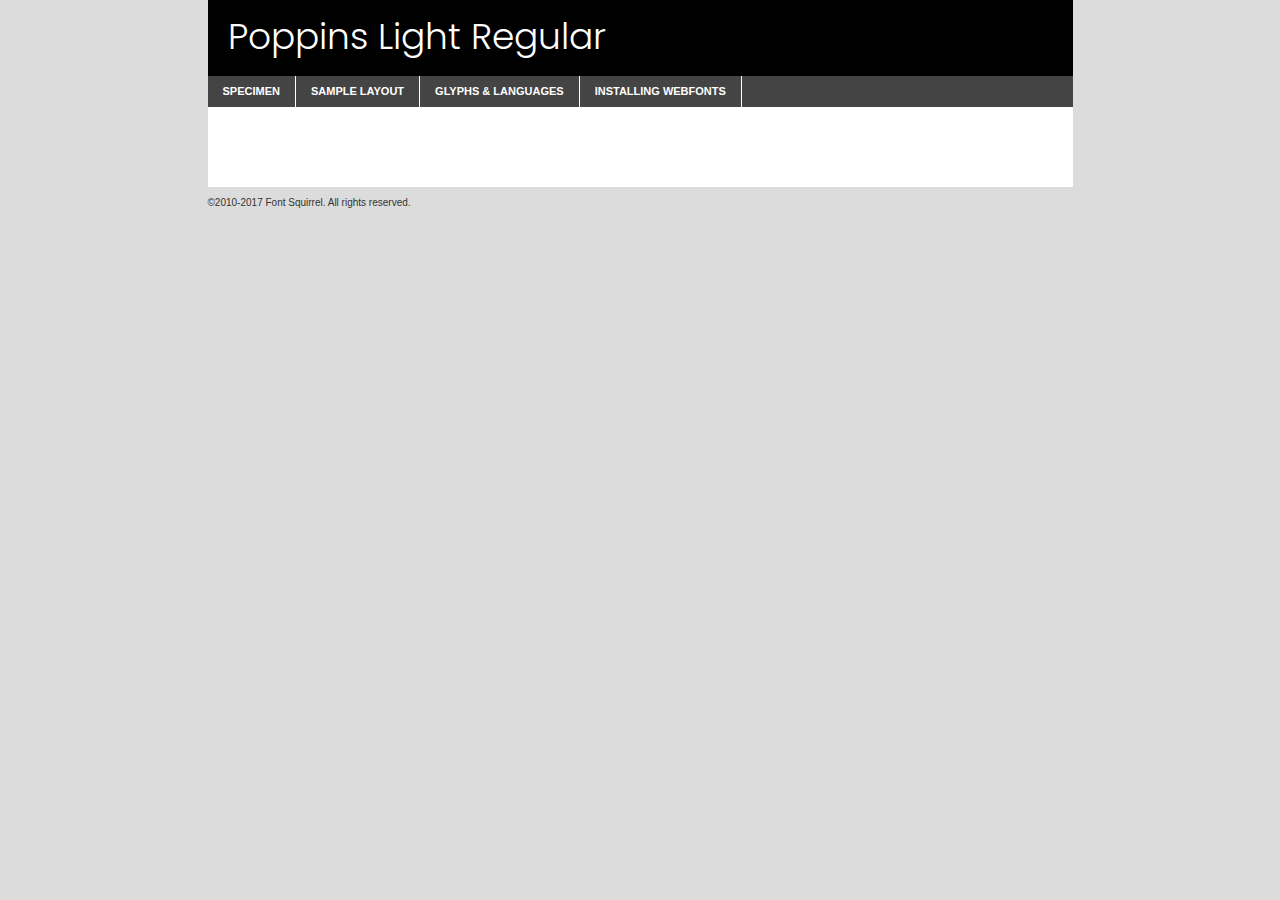
<file: styles/fonts/poppins-light-demo.html>
<!DOCTYPE html PUBLIC "-//W3C//DTD XHTML 1.0 Transitional//EN"
	"http://www.w3.org/TR/xhtml1/DTD/xhtml1-transitional.dtd">

<html xmlns="http://www.w3.org/1999/xhtml" xml:lang="en" lang="en">
<head>
	<meta http-equiv="Content-Type" content="text/html; charset=utf-8" />
	<script src="http://ajax.googleapis.com/ajax/libs/jquery/1.7.2/jquery.min.js" type="text/javascript" charset="utf-8"></script>
	<script type="text/javascript">
	(function($){$.fn.easyTabs=function(option){var param=jQuery.extend({fadeSpeed:"fast",defaultContent:1,activeClass:'active'},option);$(this).each(function(){var thisId="#"+this.id;if(param.defaultContent==''){param.defaultContent=1;}
	if(typeof param.defaultContent=="number")
	{var defaultTab=$(thisId+" .tabs li:eq("+(param.defaultContent-1)+") a").attr('href').substr(1);}else{var defaultTab=param.defaultContent;}
	$(thisId+" .tabs li a").each(function(){var tabToHide=$(this).attr('href').substr(1);$("#"+tabToHide).addClass('easytabs-tab-content');});hideAll();changeContent(defaultTab);function hideAll(){$(thisId+" .easytabs-tab-content").hide();}
	function changeContent(tabId){hideAll();$(thisId+" .tabs li").removeClass(param.activeClass);$(thisId+" .tabs li a[href=#"+tabId+"]").closest('li').addClass(param.activeClass);if(param.fadeSpeed!="none")
	{$(thisId+" #"+tabId).fadeIn(param.fadeSpeed);}else{$(thisId+" #"+tabId).show();}}
	$(thisId+" .tabs li").click(function(){var tabId=$(this).find('a').attr('href').substr(1);changeContent(tabId);return false;});});}})(jQuery);
	</script>
	<link rel="stylesheet" href="specimen_files/specimen_stylesheet.css" type="text/css" charset="utf-8" />
	<link rel="stylesheet" href="stylesheet.css" type="text/css" charset="utf-8" />

	<style type="text/css">
					body{
				font-family: 'poppinslight';
							}
		</style>

	<title>Poppins Light Regular Specimen</title>
	
	
	<script type="text/javascript" charset="utf-8">
		$(document).ready(function() {
			$('#container').easyTabs({defaultContent:1});
		});
	</script>
</head>

<body>
<div id="container">
	<div id="header">
		Poppins Light Regular	</div>
	<ul class="tabs">
		<li><a href="#specimen">Specimen</a></li>
		<li><a href="#layout">Sample Layout</a></li>
				<li><a href="#glyphs">Glyphs &amp; Languages</a></li>
		<li><a href="#installing">Installing Webfonts</a></li>
		
	</ul>
	
	<div id="main_content">

		
			<div id="specimen">
		
				<div class="section">
					<div class="grid12 firstcol">
						<div class="huge">AaBb</div>
					</div>
				</div>
		
				<div class="section">
					<div class="glyph_range">A&#x200B;B&#x200b;C&#x200b;D&#x200b;E&#x200b;F&#x200b;G&#x200b;H&#x200b;I&#x200b;J&#x200b;K&#x200b;L&#x200b;M&#x200b;N&#x200b;O&#x200b;P&#x200b;Q&#x200b;R&#x200b;S&#x200b;T&#x200b;U&#x200b;V&#x200b;W&#x200b;X&#x200b;Y&#x200b;Z&#x200b;a&#x200b;b&#x200b;c&#x200b;d&#x200b;e&#x200b;f&#x200b;g&#x200b;h&#x200b;i&#x200b;j&#x200b;k&#x200b;l&#x200b;m&#x200b;n&#x200b;o&#x200b;p&#x200b;q&#x200b;r&#x200b;s&#x200b;t&#x200b;u&#x200b;v&#x200b;w&#x200b;x&#x200b;y&#x200b;z&#x200b;1&#x200b;2&#x200b;3&#x200b;4&#x200b;5&#x200b;6&#x200b;7&#x200b;8&#x200b;9&#x200b;0&#x200b;&amp;&#x200b;.&#x200b;,&#x200b;?&#x200b;!&#x200b;&#64;&#x200b;(&#x200b;)&#x200b;#&#x200b;$&#x200b;%&#x200b;*&#x200b;+&#x200b;-&#x200b;=&#x200b;:&#x200b;;</div>
				</div>
				<div class="section">
					<div class="grid12 firstcol">
						<table class="sample_table">
							<tr><td>10</td><td class="size10">abcdefghijklmnopqrstuvwxyzABCDEFGHIJKLMNOPQRSTUVWXYZ0123456789abcdefghijklmnopqrstuvwxyzABCDEFGHIJKLMNOPQRSTUVWXYZ0123456789abcdefghijklmnopqrstuvwxyzABCDEFGHIJKLMNOPQRSTUVWXYZ</td></tr>
							<tr><td>11</td><td class="size11">abcdefghijklmnopqrstuvwxyzABCDEFGHIJKLMNOPQRSTUVWXYZ0123456789abcdefghijklmnopqrstuvwxyzABCDEFGHIJKLMNOPQRSTUVWXYZ0123456789abcdefghijklmnopqrstuvwxyzABCDEFGHIJKLMNOPQRSTUVWXYZ</td></tr>
							<tr><td>12</td><td class="size12">abcdefghijklmnopqrstuvwxyzABCDEFGHIJKLMNOPQRSTUVWXYZ0123456789abcdefghijklmnopqrstuvwxyzABCDEFGHIJKLMNOPQRSTUVWXYZ0123456789abcdefghijklmnopqrstuvwxyzABCDEFGHIJKLMNOPQRSTUVWXYZ</td></tr>
							<tr><td>13</td><td class="size13">abcdefghijklmnopqrstuvwxyzABCDEFGHIJKLMNOPQRSTUVWXYZ0123456789abcdefghijklmnopqrstuvwxyzABCDEFGHIJKLMNOPQRSTUVWXYZ0123456789abcdefghijklmnopqrstuvwxyzABCDEFGHIJKLMNOPQRSTUVWXYZ</td></tr>
							<tr><td>14</td><td class="size14">abcdefghijklmnopqrstuvwxyzABCDEFGHIJKLMNOPQRSTUVWXYZ0123456789abcdefghijklmnopqrstuvwxyzABCDEFGHIJKLMNOPQRSTUVWXYZ0123456789abcdefghijklmnopqrstuvwxyzABCDEFGHIJKLMNOPQRSTUVWXYZ</td></tr>
							<tr><td>16</td><td class="size16">abcdefghijklmnopqrstuvwxyzABCDEFGHIJKLMNOPQRSTUVWXYZ0123456789abcdefghijklmnopqrstuvwxyzABCDEFGHIJKLMNOPQRSTUVWXYZ</td></tr>
							<tr><td>18</td><td class="size18">abcdefghijklmnopqrstuvwxyzABCDEFGHIJKLMNOPQRSTUVWXYZ0123456789abcdefghijklmnopqrstuvwxyzABCDEFGHIJKLMNOPQRSTUVWXYZ</td></tr>
							<tr><td>20</td><td class="size20">abcdefghijklmnopqrstuvwxyzABCDEFGHIJKLMNOPQRSTUVWXYZ0123456789abcdefghijklmnopqrstuvwxyzABCDEFGHIJKLMNOPQRSTUVWXYZ</td></tr>
							<tr><td>24</td><td class="size24">abcdefghijklmnopqrstuvwxyzABCDEFGHIJKLMNOPQRSTUVWXYZ0123456789abcdefghijklmnopqrstuvwxyzABCDEFGHIJKLMNOPQRSTUVWXYZ</td></tr>
							<tr><td>30</td><td class="size30">abcdefghijklmnopqrstuvwxyzABCDEFGHIJKLMNOPQRSTUVWXYZ0123456789abcdefghijklmnopqrstuvwxyzABCDEFGHIJKLMNOPQRSTUVWXYZ</td></tr>
							<tr><td>36</td><td class="size36">abcdefghijklmnopqrstuvwxyzABCDEFGHIJKLMNOPQRSTUVWXYZ0123456789abcdefghijklmnopqrstuvwxyzABCDEFGHIJKLMNOPQRSTUVWXYZ</td></tr>
							<tr><td>48</td><td class="size48">abcdefghijklmnopqrstuvwxyzABCDEFGHIJKLMNOPQRSTUVWXYZ0123456789abcdefghijklmnopqrstuvwxyzABCDEFGHIJKLMNOPQRSTUVWXYZ</td></tr>
							<tr><td>60</td><td class="size60">abcdefghijklmnopqrstuvwxyzABCDEFGHIJKLMNOPQRSTUVWXYZ0123456789abcdefghijklmnopqrstuvwxyzABCDEFGHIJKLMNOPQRSTUVWXYZ</td></tr>
							<tr><td>72</td><td class="size72">abcdefghijklmnopqrstuvwxyzABCDEFGHIJKLMNOPQRSTUVWXYZ0123456789abcdefghijklmnopqrstuvwxyzABCDEFGHIJKLMNOPQRSTUVWXYZ</td></tr>
							<tr><td>90</td><td class="size90">abcdefghijklmnopqrstuvwxyzABCDEFGHIJKLMNOPQRSTUVWXYZ0123456789abcdefghijklmnopqrstuvwxyzABCDEFGHIJKLMNOPQRSTUVWXYZ</td></tr>
						</table>
				
					</div>
			
				</div>
		
		
		
								<div class="section" id="bodycomparison">


										<div id="xheight">
				<div class="fontbody">&#x25FC;&#x25FC;&#x25FC;&#x25FC;&#x25FC;&#x25FC;&#x25FC;&#x25FC;&#x25FC;&#x25FC;&#x25FC;&#x25FC;&#x25FC;&#x25FC;&#x25FC;&#x25FC;&#x25FC;&#x25FC;&#x25FC;&#x25FC;&#x25FC;&#x25FC;&#x25FC;&#x25FC;&#x25FC;&#x25FC;&#x25FC;&#x25FC;&#x25FC;&#x25FC;&#x25FC;&#x25FC;&#x25FC;&#x25FC;&#x25FC;&#x25FC;&#x25FC;&#x25FC;&#x25FC;&#x25FC;&#x25FC;&#x25FC;&#x25FC;&#x25FC;&#x25FC;&#x25FC;&#x25FC;&#x25FC;&#x25FC;&#x25FC;&#x25FC;&#x25FC;&#x25FC;&#x25FC;&#x25FC;&#x25FC;&#x25FC;&#x25FC;&#x25FC;&#x25FC;&#x25FC;&#x25FC;&#x25FC;&#x25FC;&#x25FC;&#x25FC;&#x25FC;&#x25FC;&#x25FC;&#x25FC;&#x25FC;&#x25FC;&#x25FC;&#x25FC;&#x25FC;&#x25FC;&#x25FC;&#x25FC;&#x25FC;&#x25FC;&#x25FC;&#x25FC;&#x25FC;&#x25FC;&#x25FC;&#x25FC;&#x25FC;&#x25FC;&#x25FC;&#x25FC;&#x25FC;&#x25FC;&#x25FC;&#x25FC;&#x25FC;&#x25FC;&#x25FC;&#x25FC;&#x25FC;body</div><div class="arialbody">body</div><div class="verdanabody">body</div><div class="georgiabody">body</div></div>
										<div class="fontbody" style="z-index:1">
											body<span>Poppins Light Regular</span>
										</div>
										<div class="arialbody" style="z-index:1">
											body<span>Arial</span>
										</div>
										<div class="verdanabody" style="z-index:1">
											body<span>Verdana</span>
										</div>
										<div class="georgiabody" style="z-index:1">
											body<span>Georgia</span>
										</div>



								</div>
		
		
				<div class="section psample psample_row1" id="">
					
					<div class="grid2 firstcol">
						<p class="size10"><span>10.</span>Aenean lacinia bibendum nulla sed consectetur. Fusce dapibus, tellus ac cursus commodo, tortor mauris condimentum nibh, ut fermentum massa justo sit amet risus. Nullam id dolor id nibh ultricies vehicula ut id elit. Cum sociis natoque penatibus et magnis dis parturient montes, nascetur ridiculus mus. Nulla vitae elit libero, a pharetra augue.</p>
			
					</div>
					<div class="grid3">
						<p class="size11"><span>11.</span>Aenean lacinia bibendum nulla sed consectetur. Fusce dapibus, tellus ac cursus commodo, tortor mauris condimentum nibh, ut fermentum massa justo sit amet risus. Nullam id dolor id nibh ultricies vehicula ut id elit. Cum sociis natoque penatibus et magnis dis parturient montes, nascetur ridiculus mus. Nulla vitae elit libero, a pharetra augue.</p>
			
					</div>
					<div class="grid3">
						<p class="size12"><span>12.</span>Aenean lacinia bibendum nulla sed consectetur. Fusce dapibus, tellus ac cursus commodo, tortor mauris condimentum nibh, ut fermentum massa justo sit amet risus. Nullam id dolor id nibh ultricies vehicula ut id elit. Cum sociis natoque penatibus et magnis dis parturient montes, nascetur ridiculus mus. Nulla vitae elit libero, a pharetra augue.</p>
			
					</div>
					<div class="grid4">
						<p class="size13"><span>13.</span>Aenean lacinia bibendum nulla sed consectetur. Fusce dapibus, tellus ac cursus commodo, tortor mauris condimentum nibh, ut fermentum massa justo sit amet risus. Nullam id dolor id nibh ultricies vehicula ut id elit. Cum sociis natoque penatibus et magnis dis parturient montes, nascetur ridiculus mus. Nulla vitae elit libero, a pharetra augue.</p>
			
					</div>
					<div class="white_blend"></div>
					
				</div>
				<div class="section psample psample_row2" id="">
					<div class="grid3 firstcol">
						<p class="size14"><span>14.</span>Aenean lacinia bibendum nulla sed consectetur. Fusce dapibus, tellus ac cursus commodo, tortor mauris condimentum nibh, ut fermentum massa justo sit amet risus. Nullam id dolor id nibh ultricies vehicula ut id elit. Cum sociis natoque penatibus et magnis dis parturient montes, nascetur ridiculus mus. Nulla vitae elit libero, a pharetra augue.</p>
			
					</div>
					<div class="grid4">
						<p class="size16"><span>16.</span>Aenean lacinia bibendum nulla sed consectetur. Fusce dapibus, tellus ac cursus commodo, tortor mauris condimentum nibh, ut fermentum massa justo sit amet risus. Nullam id dolor id nibh ultricies vehicula ut id elit. Cum sociis natoque penatibus et magnis dis parturient montes, nascetur ridiculus mus. Nulla vitae elit libero, a pharetra augue.</p>
			
					</div>
					<div class="grid5">
						<p class="size18"><span>18.</span>Aenean lacinia bibendum nulla sed consectetur. Fusce dapibus, tellus ac cursus commodo, tortor mauris condimentum nibh, ut fermentum massa justo sit amet risus. Nullam id dolor id nibh ultricies vehicula ut id elit. Cum sociis natoque penatibus et magnis dis parturient montes, nascetur ridiculus mus. Nulla vitae elit libero, a pharetra augue.</p>
			
					</div>

					<div class="white_blend"></div>

				</div>
				
				<div class="section psample psample_row3" id="">
					<div class="grid5 firstcol">
						<p class="size20"><span>20.</span>Aenean lacinia bibendum nulla sed consectetur. Fusce dapibus, tellus ac cursus commodo, tortor mauris condimentum nibh, ut fermentum massa justo sit amet risus. Nullam id dolor id nibh ultricies vehicula ut id elit. Cum sociis natoque penatibus et magnis dis parturient montes, nascetur ridiculus mus. Nulla vitae elit libero, a pharetra augue.</p>
					</div>
					<div class="grid7">
						<p class="size24"><span>24.</span>Aenean lacinia bibendum nulla sed consectetur. Fusce dapibus, tellus ac cursus commodo, tortor mauris condimentum nibh, ut fermentum massa justo sit amet risus. Nullam id dolor id nibh ultricies vehicula ut id elit. Cum sociis natoque penatibus et magnis dis parturient montes, nascetur ridiculus mus. Nulla vitae elit libero, a pharetra augue.</p>
					</div>
					
					<div class="white_blend"></div>
					
				</div>
				
				<div class="section psample psample_row4" id="">
					<div class="grid12 firstcol">
						<p class="size30"><span>30.</span>Aenean lacinia bibendum nulla sed consectetur. Fusce dapibus, tellus ac cursus commodo, tortor mauris condimentum nibh, ut fermentum massa justo sit amet risus. Nullam id dolor id nibh ultricies vehicula ut id elit. Cum sociis natoque penatibus et magnis dis parturient montes, nascetur ridiculus mus. Nulla vitae elit libero, a pharetra augue.</p>
					</div>
					<div class="white_blend"></div>
					
				</div>
				
				
				
				<div class="section psample psample_row1 fullreverse">
					<div class="grid2 firstcol">
						<p class="size10"><span>10.</span>Aenean lacinia bibendum nulla sed consectetur. Fusce dapibus, tellus ac cursus commodo, tortor mauris condimentum nibh, ut fermentum massa justo sit amet risus. Nullam id dolor id nibh ultricies vehicula ut id elit. Cum sociis natoque penatibus et magnis dis parturient montes, nascetur ridiculus mus. Nulla vitae elit libero, a pharetra augue.</p>
			
					</div>
					<div class="grid3">
						<p class="size11"><span>11.</span>Aenean lacinia bibendum nulla sed consectetur. Fusce dapibus, tellus ac cursus commodo, tortor mauris condimentum nibh, ut fermentum massa justo sit amet risus. Nullam id dolor id nibh ultricies vehicula ut id elit. Cum sociis natoque penatibus et magnis dis parturient montes, nascetur ridiculus mus. Nulla vitae elit libero, a pharetra augue.</p>
			
					</div>
					<div class="grid3">
						<p class="size12"><span>12.</span>Aenean lacinia bibendum nulla sed consectetur. Fusce dapibus, tellus ac cursus commodo, tortor mauris condimentum nibh, ut fermentum massa justo sit amet risus. Nullam id dolor id nibh ultricies vehicula ut id elit. Cum sociis natoque penatibus et magnis dis parturient montes, nascetur ridiculus mus. Nulla vitae elit libero, a pharetra augue.</p>
			
					</div>
					<div class="grid4">
						<p class="size13"><span>13.</span>Aenean lacinia bibendum nulla sed consectetur. Fusce dapibus, tellus ac cursus commodo, tortor mauris condimentum nibh, ut fermentum massa justo sit amet risus. Nullam id dolor id nibh ultricies vehicula ut id elit. Cum sociis natoque penatibus et magnis dis parturient montes, nascetur ridiculus mus. Nulla vitae elit libero, a pharetra augue.</p>
			
					</div>
					<div class="black_blend"></div>
					
				</div>
				
				<div class="section psample psample_row2 fullreverse">
					<div class="grid3 firstcol">
						<p class="size14"><span>14.</span>Aenean lacinia bibendum nulla sed consectetur. Fusce dapibus, tellus ac cursus commodo, tortor mauris condimentum nibh, ut fermentum massa justo sit amet risus. Nullam id dolor id nibh ultricies vehicula ut id elit. Cum sociis natoque penatibus et magnis dis parturient montes, nascetur ridiculus mus. Nulla vitae elit libero, a pharetra augue.</p>
			
					</div>
					<div class="grid4">
						<p class="size16"><span>16.</span>Aenean lacinia bibendum nulla sed consectetur. Fusce dapibus, tellus ac cursus commodo, tortor mauris condimentum nibh, ut fermentum massa justo sit amet risus. Nullam id dolor id nibh ultricies vehicula ut id elit. Cum sociis natoque penatibus et magnis dis parturient montes, nascetur ridiculus mus. Nulla vitae elit libero, a pharetra augue.</p>
			
					</div>
					<div class="grid5">
						<p class="size18"><span>18.</span>Aenean lacinia bibendum nulla sed consectetur. Fusce dapibus, tellus ac cursus commodo, tortor mauris condimentum nibh, ut fermentum massa justo sit amet risus. Nullam id dolor id nibh ultricies vehicula ut id elit. Cum sociis natoque penatibus et magnis dis parturient montes, nascetur ridiculus mus. Nulla vitae elit libero, a pharetra augue.</p>
			
					</div>
					<div class="black_blend"></div>

				</div>
				
				<div class="section psample fullreverse psample_row3" id="">
					<div class="grid5 firstcol">
						<p class="size20"><span>20.</span>Aenean lacinia bibendum nulla sed consectetur. Fusce dapibus, tellus ac cursus commodo, tortor mauris condimentum nibh, ut fermentum massa justo sit amet risus. Nullam id dolor id nibh ultricies vehicula ut id elit. Cum sociis natoque penatibus et magnis dis parturient montes, nascetur ridiculus mus. Nulla vitae elit libero, a pharetra augue.</p>
					</div>
					<div class="grid7">
						<p class="size24"><span>24.</span>Aenean lacinia bibendum nulla sed consectetur. Fusce dapibus, tellus ac cursus commodo, tortor mauris condimentum nibh, ut fermentum massa justo sit amet risus. Nullam id dolor id nibh ultricies vehicula ut id elit. Cum sociis natoque penatibus et magnis dis parturient montes, nascetur ridiculus mus. Nulla vitae elit libero, a pharetra augue.</p>
					</div>
					
					<div class="black_blend"></div>
					
				</div>
				
				<div class="section psample fullreverse psample_row4" id="" style="border-bottom: 20px #000 solid;">
					<div class="grid12 firstcol">
						<p class="size30"><span>30.</span>Aenean lacinia bibendum nulla sed consectetur. Fusce dapibus, tellus ac cursus commodo, tortor mauris condimentum nibh, ut fermentum massa justo sit amet risus. Nullam id dolor id nibh ultricies vehicula ut id elit. Cum sociis natoque penatibus et magnis dis parturient montes, nascetur ridiculus mus. Nulla vitae elit libero, a pharetra augue.</p>
					</div>
					<div class="black_blend"></div>
					
				</div>
				
				
				
				
			</div>
			
			<div id="layout">
				
				<div class="section">
					
					<div class="grid12 firstcol">
						<h1>Lorem Ipsum Dolor</h1>
						<h2>Etiam porta sem malesuada magna mollis euismod</h2>
						
						<p class="byline">By <a href="#link">Aenean Lacinia</a></p>
					</div>
				</div>
				<div class="section">
					<div class="grid8 firstcol">
						<p class="large">Donec sed odio dui. Morbi leo risus, porta ac consectetur ac, vestibulum at eros. Fusce dapibus, tellus ac cursus commodo, tortor mauris condimentum nibh, ut fermentum massa justo sit amet risus. </p>

						
						<h3>Pellentesque ornare sem</h3>

						<p>Maecenas sed diam eget risus varius blandit sit amet non magna. Maecenas faucibus mollis interdum. Donec ullamcorper nulla non metus auctor fringilla. Nullam id dolor id nibh ultricies vehicula ut id elit. Nullam id dolor id nibh ultricies vehicula ut id elit. </p>

						<p>Aenean eu leo quam. Pellentesque ornare sem lacinia quam venenatis vestibulum. Lorem ipsum dolor sit amet, consectetur adipiscing elit. Cum sociis natoque penatibus et magnis dis parturient montes, nascetur ridiculus mus. </p>

						<p>Nulla vitae elit libero, a pharetra augue. Praesent commodo cursus magna, vel scelerisque nisl consectetur et. Aenean lacinia bibendum nulla sed consectetur. </p>

						<p>Nullam quis risus eget urna mollis ornare vel eu leo. Nullam quis risus eget urna mollis ornare vel eu leo. Maecenas sed diam eget risus varius blandit sit amet non magna. Donec ullamcorper nulla non metus auctor fringilla. </p>

						<h3>Cras mattis consectetur</h3>

						<p>Aenean eu leo quam. Pellentesque ornare sem lacinia quam venenatis vestibulum. Aenean lacinia bibendum nulla sed consectetur. Integer posuere erat a ante venenatis dapibus posuere velit aliquet. Cras mattis consectetur purus sit amet fermentum. </p>

						<p>Nullam id dolor id nibh ultricies vehicula ut id elit. Nullam quis risus eget urna mollis ornare vel eu leo. Cras mattis consectetur purus sit amet fermentum.</p>
					</div>
					
					<div class="grid4 sidebar">
						
						<div class="box reverse">
							<p class="last">Nullam quis risus eget urna mollis ornare vel eu leo. Donec ullamcorper nulla non metus auctor fringilla. Cras mattis consectetur purus sit amet fermentum. Sed posuere consectetur est at lobortis. Lorem ipsum dolor sit amet, consectetur adipiscing elit. </p>
						</div>
						
						<p class="caption">Maecenas sed diam eget risus varius.</p>

						<p>Vestibulum id ligula porta felis euismod semper. Integer posuere erat a ante venenatis dapibus posuere velit aliquet. Vestibulum id ligula porta felis euismod semper. Sed posuere consectetur est at lobortis. Maecenas sed diam eget risus varius blandit sit amet non magna. Fusce dapibus, tellus ac cursus commodo, tortor mauris condimentum nibh, ut fermentum massa justo sit amet risus. </p>

					

						<p>Duis mollis, est non commodo luctus, nisi erat porttitor ligula, eget lacinia odio sem nec elit. Aenean lacinia bibendum nulla sed consectetur. Vivamus sagittis lacus vel augue laoreet rutrum faucibus dolor auctor. Aenean lacinia bibendum nulla sed consectetur. Nullam quis risus eget urna mollis ornare vel eu leo. </p>

						<p>Praesent commodo cursus magna, vel scelerisque nisl consectetur et. Donec ullamcorper nulla non metus auctor fringilla. Maecenas faucibus mollis interdum. Fusce dapibus, tellus ac cursus commodo, tortor mauris condimentum nibh, ut fermentum massa justo sit amet risus. </p>

					</div>
				</div>
				
			</div>


			



		<div id="glyphs">
			<div class="section">
				<div class="grid12 firstcol">
			
				<h1>Language Support</h1>
				<p>The subset of Poppins Light Regular in this kit supports the following languages:<br />
			
					English, Arrernte, Bislama, Cebuano, Fijian, Gilbertese, Hmong, Ibanag, Iloko_ilokano, Interglossa_glosa, Interlingua, Lojban, Manx, Norfolk_pitcairnese, Oromo, Rotokas, Samoan, Sardinian, Seychelles_creole, Shona, Somali, Southern_ndebele, Swahili, Swati_swazi, Tok_pisin, Warlpiri, Xhosa, Zulu, Latinbasic, Demo				</p>
				<h1>Glyph Chart</h1>
				<p>The subset of Poppins Light Regular in this kit includes all the glyphs listed below. Unicode entities are included above each glyph to help you insert individual characters into your layout.</p>
				<div id="glyph_chart">
			
																														 <div><p>&amp;#13;</p>&#13;</div>
																				 <div><p>&amp;#32;</p>&#32;</div>
																				 <div><p>&amp;#33;</p>&#33;</div>
																				 <div><p>&amp;#34;</p>&#34;</div>
																				 <div><p>&amp;#35;</p>&#35;</div>
																				 <div><p>&amp;#36;</p>&#36;</div>
																				 <div><p>&amp;#37;</p>&#37;</div>
																				 <div><p>&amp;#38;</p>&#38;</div>
																				 <div><p>&amp;#39;</p>&#39;</div>
																				 <div><p>&amp;#40;</p>&#40;</div>
																				 <div><p>&amp;#41;</p>&#41;</div>
																				 <div><p>&amp;#42;</p>&#42;</div>
																				 <div><p>&amp;#43;</p>&#43;</div>
																				 <div><p>&amp;#44;</p>&#44;</div>
																				 <div><p>&amp;#46;</p>&#46;</div>
																				 <div><p>&amp;#47;</p>&#47;</div>
																				 <div><p>&amp;#48;</p>&#48;</div>
																				 <div><p>&amp;#49;</p>&#49;</div>
																				 <div><p>&amp;#50;</p>&#50;</div>
																				 <div><p>&amp;#51;</p>&#51;</div>
																				 <div><p>&amp;#52;</p>&#52;</div>
																				 <div><p>&amp;#53;</p>&#53;</div>
																				 <div><p>&amp;#54;</p>&#54;</div>
																				 <div><p>&amp;#55;</p>&#55;</div>
																				 <div><p>&amp;#56;</p>&#56;</div>
																				 <div><p>&amp;#57;</p>&#57;</div>
																				 <div><p>&amp;#60;</p>&#60;</div>
																				 <div><p>&amp;#61;</p>&#61;</div>
																				 <div><p>&amp;#62;</p>&#62;</div>
																				 <div><p>&amp;#63;</p>&#63;</div>
																				 <div><p>&amp;#64;</p>&#64;</div>
																				 <div><p>&amp;#65;</p>&#65;</div>
																				 <div><p>&amp;#66;</p>&#66;</div>
																				 <div><p>&amp;#67;</p>&#67;</div>
																				 <div><p>&amp;#68;</p>&#68;</div>
																				 <div><p>&amp;#69;</p>&#69;</div>
																				 <div><p>&amp;#70;</p>&#70;</div>
																				 <div><p>&amp;#71;</p>&#71;</div>
																				 <div><p>&amp;#72;</p>&#72;</div>
																				 <div><p>&amp;#73;</p>&#73;</div>
																				 <div><p>&amp;#74;</p>&#74;</div>
																				 <div><p>&amp;#75;</p>&#75;</div>
																				 <div><p>&amp;#76;</p>&#76;</div>
																				 <div><p>&amp;#77;</p>&#77;</div>
																				 <div><p>&amp;#78;</p>&#78;</div>
																				 <div><p>&amp;#79;</p>&#79;</div>
																				 <div><p>&amp;#80;</p>&#80;</div>
																				 <div><p>&amp;#81;</p>&#81;</div>
																				 <div><p>&amp;#82;</p>&#82;</div>
																				 <div><p>&amp;#83;</p>&#83;</div>
																				 <div><p>&amp;#84;</p>&#84;</div>
																				 <div><p>&amp;#85;</p>&#85;</div>
																				 <div><p>&amp;#86;</p>&#86;</div>
																				 <div><p>&amp;#87;</p>&#87;</div>
																				 <div><p>&amp;#88;</p>&#88;</div>
																				 <div><p>&amp;#89;</p>&#89;</div>
																				 <div><p>&amp;#90;</p>&#90;</div>
																				 <div><p>&amp;#91;</p>&#91;</div>
																				 <div><p>&amp;#92;</p>&#92;</div>
																				 <div><p>&amp;#93;</p>&#93;</div>
																				 <div><p>&amp;#94;</p>&#94;</div>
																				 <div><p>&amp;#95;</p>&#95;</div>
																				 <div><p>&amp;#96;</p>&#96;</div>
																				 <div><p>&amp;#97;</p>&#97;</div>
																				 <div><p>&amp;#98;</p>&#98;</div>
																				 <div><p>&amp;#99;</p>&#99;</div>
																				 <div><p>&amp;#100;</p>&#100;</div>
																				 <div><p>&amp;#101;</p>&#101;</div>
																				 <div><p>&amp;#102;</p>&#102;</div>
																				 <div><p>&amp;#103;</p>&#103;</div>
																				 <div><p>&amp;#104;</p>&#104;</div>
																				 <div><p>&amp;#105;</p>&#105;</div>
																				 <div><p>&amp;#106;</p>&#106;</div>
																				 <div><p>&amp;#107;</p>&#107;</div>
																				 <div><p>&amp;#108;</p>&#108;</div>
																				 <div><p>&amp;#109;</p>&#109;</div>
																				 <div><p>&amp;#110;</p>&#110;</div>
																				 <div><p>&amp;#111;</p>&#111;</div>
																				 <div><p>&amp;#112;</p>&#112;</div>
																				 <div><p>&amp;#113;</p>&#113;</div>
																				 <div><p>&amp;#114;</p>&#114;</div>
																				 <div><p>&amp;#115;</p>&#115;</div>
																				 <div><p>&amp;#116;</p>&#116;</div>
																				 <div><p>&amp;#117;</p>&#117;</div>
																				 <div><p>&amp;#118;</p>&#118;</div>
																				 <div><p>&amp;#119;</p>&#119;</div>
																				 <div><p>&amp;#120;</p>&#120;</div>
																				 <div><p>&amp;#121;</p>&#121;</div>
																				 <div><p>&amp;#122;</p>&#122;</div>
																				 <div><p>&amp;#123;</p>&#123;</div>
																				 <div><p>&amp;#124;</p>&#124;</div>
																				 <div><p>&amp;#125;</p>&#125;</div>
																				 <div><p>&amp;#126;</p>&#126;</div>
																				 <div><p>&amp;#160;</p>&#160;</div>
																				 <div><p>&amp;#161;</p>&#161;</div>
																				 <div><p>&amp;#162;</p>&#162;</div>
																				 <div><p>&amp;#163;</p>&#163;</div>
																				 <div><p>&amp;#164;</p>&#164;</div>
																				 <div><p>&amp;#165;</p>&#165;</div>
																				 <div><p>&amp;#166;</p>&#166;</div>
																				 <div><p>&amp;#167;</p>&#167;</div>
																				 <div><p>&amp;#168;</p>&#168;</div>
																				 <div><p>&amp;#169;</p>&#169;</div>
																				 <div><p>&amp;#170;</p>&#170;</div>
																				 <div><p>&amp;#171;</p>&#171;</div>
																				 <div><p>&amp;#172;</p>&#172;</div>
																				 <div><p>&amp;#174;</p>&#174;</div>
																				 <div><p>&amp;#175;</p>&#175;</div>
																				 <div><p>&amp;#176;</p>&#176;</div>
																				 <div><p>&amp;#177;</p>&#177;</div>
																				 <div><p>&amp;#178;</p>&#178;</div>
																				 <div><p>&amp;#179;</p>&#179;</div>
																				 <div><p>&amp;#180;</p>&#180;</div>
																				 <div><p>&amp;#181;</p>&#181;</div>
																				 <div><p>&amp;#182;</p>&#182;</div>
																				 <div><p>&amp;#184;</p>&#184;</div>
																				 <div><p>&amp;#185;</p>&#185;</div>
																				 <div><p>&amp;#186;</p>&#186;</div>
																				 <div><p>&amp;#187;</p>&#187;</div>
																				 <div><p>&amp;#188;</p>&#188;</div>
																				 <div><p>&amp;#189;</p>&#189;</div>
																				 <div><p>&amp;#190;</p>&#190;</div>
																				 <div><p>&amp;#191;</p>&#191;</div>
																				 <div><p>&amp;#198;</p>&#198;</div>
																				 <div><p>&amp;#199;</p>&#199;</div>
																				 <div><p>&amp;#208;</p>&#208;</div>
																				 <div><p>&amp;#215;</p>&#215;</div>
																				 <div><p>&amp;#216;</p>&#216;</div>
																				 <div><p>&amp;#222;</p>&#222;</div>
																				 <div><p>&amp;#223;</p>&#223;</div>
																				 <div><p>&amp;#230;</p>&#230;</div>
																				 <div><p>&amp;#231;</p>&#231;</div>
																				 <div><p>&amp;#240;</p>&#240;</div>
																				 <div><p>&amp;#247;</p>&#247;</div>
																				 <div><p>&amp;#248;</p>&#248;</div>
																				 <div><p>&amp;#254;</p>&#254;</div>
																				 <div><p>&amp;#305;</p>&#305;</div>
																				 <div><p>&amp;#338;</p>&#338;</div>
																				 <div><p>&amp;#339;</p>&#339;</div>
																				 <div><p>&amp;#710;</p>&#710;</div>
																				 <div><p>&amp;#730;</p>&#730;</div>
																				 <div><p>&amp;#732;</p>&#732;</div>
																				 <div><p>&amp;#8192;</p>&#8192;</div>
																				 <div><p>&amp;#8193;</p>&#8193;</div>
																				 <div><p>&amp;#8194;</p>&#8194;</div>
																				 <div><p>&amp;#8195;</p>&#8195;</div>
																				 <div><p>&amp;#8196;</p>&#8196;</div>
																				 <div><p>&amp;#8197;</p>&#8197;</div>
																				 <div><p>&amp;#8198;</p>&#8198;</div>
																				 <div><p>&amp;#8199;</p>&#8199;</div>
																				 <div><p>&amp;#8200;</p>&#8200;</div>
																				 <div><p>&amp;#8201;</p>&#8201;</div>
																				 <div><p>&amp;#8202;</p>&#8202;</div>
																				 <div><p>&amp;#8211;</p>&#8211;</div>
																				 <div><p>&amp;#8212;</p>&#8212;</div>
																				 <div><p>&amp;#8216;</p>&#8216;</div>
																				 <div><p>&amp;#8217;</p>&#8217;</div>
																				 <div><p>&amp;#8218;</p>&#8218;</div>
																				 <div><p>&amp;#8220;</p>&#8220;</div>
																				 <div><p>&amp;#8221;</p>&#8221;</div>
																				 <div><p>&amp;#8222;</p>&#8222;</div>
																				 <div><p>&amp;#8226;</p>&#8226;</div>
																				 <div><p>&amp;#8239;</p>&#8239;</div>
																				 <div><p>&amp;#8249;</p>&#8249;</div>
																				 <div><p>&amp;#8250;</p>&#8250;</div>
																				 <div><p>&amp;#8287;</p>&#8287;</div>
																				 <div><p>&amp;#8364;</p>&#8364;</div>
																				 <div><p>&amp;#8482;</p>&#8482;</div>
																				 <div><p>&amp;#8722;</p>&#8722;</div>
																				 <div><p>&amp;#9724;</p>&#9724;</div>
																				 <div><p>&amp;#64257;</p>&#64257;</div>
																																																</div>	
				</div>
		
		
			</div>
		</div>
		
		
		<div id="specs">
			
		</div>
	
		<div id="installing">
			<div class="section">
				<div class="grid7 firstcol">
					<h1>Installing Webfonts</h1>
					
					<p>Webfonts are supported by all major browser platforms but not all in the same way. There are currently four different font formats that must be included in order to target all browsers. This includes TTF, WOFF, EOT and SVG.</p>
					
					<h2>1. Upload your webfonts</h2>
					<p>You must upload your webfont kit to your website. They should be in or near the same directory as your CSS files.</p>
					
					<h2>2. Include the webfont stylesheet</h2>
					<p>A special CSS @font-face declaration helps the various browsers select the appropriate font it needs without causing you a bunch of headaches. Learn more about this syntax by reading the <a href="https://www.fontspring.com/blog/further-hardening-of-the-bulletproof-syntax">Fontspring blog post</a> about it. The code for it is as follows:</p>


<code>
@font-face{ 
	font-family: 'MyWebFont';
	src: url('WebFont.eot');
	src: url('WebFont.eot?#iefix') format('embedded-opentype'),
	     url('WebFont.woff') format('woff'),
	     url('WebFont.ttf') format('truetype'),
	     url('WebFont.svg#webfont') format('svg');
}
</code>

	<p>We've already gone ahead and generated the code for you. All you have to do is link to the stylesheet in your HTML, like this:</p>
	<code>&lt;link rel=&quot;stylesheet&quot; href=&quot;stylesheet.css&quot; type=&quot;text/css&quot; charset=&quot;utf-8&quot; /&gt;</code>

					<h2>3. Modify your own stylesheet</h2>
					<p>To take advantage of your new fonts, you must tell your stylesheet to use them. Look at the original @font-face declaration above and find the property called "font-family." The name linked there will be what you use to reference the font. Prepend that webfont name to the font stack in the "font-family" property, inside the selector you want to change. For example:</p>
<code>p { font-family: 'WebFont', Arial, sans-serif; }</code>

<h2>4. Test</h2>
<p>Getting webfonts to work cross-browser <em>can</em> be tricky. Use the information in the sidebar to help you if you find that fonts aren't loading in a particular browser.</p>
				</div>
				
				<div class="grid5 sidebar">
					<div class="box">
						<h2>Troubleshooting<br />Font-Face Problems</h2>
						<p>Having trouble getting your webfonts to load in your new website? Here are some tips to sort out what might be the problem.</p>

						<h3>Fonts not showing in any browser</h3>

						<p>This sounds like you need to work on the plumbing. You either did not upload the fonts to the correct directory, or you did not link the fonts properly in the CSS. If you've confirmed that all this is correct and you still have a problem, take a look at your .htaccess file and see if requests are getting intercepted.</p>

						<h3>Fonts not loading in iPhone or iPad</h3>

						<p>The most common problem here is that you are serving the fonts from an IIS server. IIS refuses to serve files that have unknown MIME types. If that is the case, you must set the MIME type for SVG to "image/svg+xml" in the server settings. Follow these instructions from Microsoft if you need help.</p>

						<h3>Fonts not loading in Firefox</h3>

						<p>The primary reason for this failure? You are still using a version Firefox older than 3.5. So upgrade already! If that isn't it, then you are very likely serving fonts from a different domain. Firefox requires that all font assets be served from the same domain. Lastly it is possible that you need to add WOFF to your list of MIME types (if you are serving via IIS.)</p>

						<h3>Fonts not loading in IE</h3>

						<p>Are you looking at Internet Explorer on an actual Windows machine or are you cheating by using a service like Adobe BrowserLab? Many of these screenshot services do not render @font-face for IE. Best to test it on a real machine.</p>

						<h3>Fonts not loading in IE9</h3>

						<p>IE9, like Firefox, requires that fonts be served from the same domain as the website. Make sure that is the case.</p>
					</div>
				</div>
			</div>
			
		</div>
	
	</div>
	<div id="footer">
		<p>&copy;2010-2017 Font Squirrel. All rights reserved.</p>
	</div>
</div>
</body>
</html>
</file>
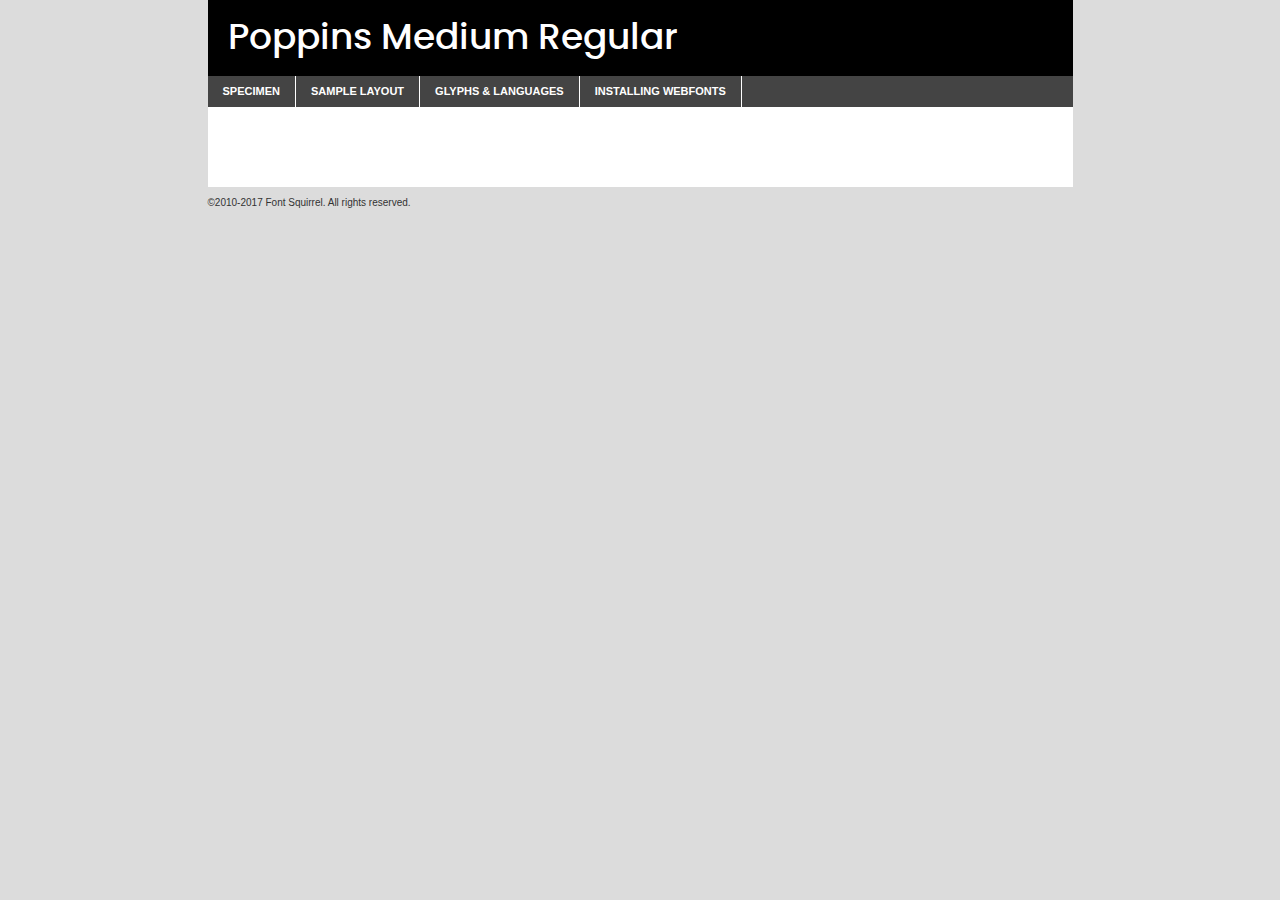
<file: styles/fonts/poppins-medium-demo.html>
<!DOCTYPE html PUBLIC "-//W3C//DTD XHTML 1.0 Transitional//EN"
	"http://www.w3.org/TR/xhtml1/DTD/xhtml1-transitional.dtd">

<html xmlns="http://www.w3.org/1999/xhtml" xml:lang="en" lang="en">
<head>
	<meta http-equiv="Content-Type" content="text/html; charset=utf-8" />
	<script src="http://ajax.googleapis.com/ajax/libs/jquery/1.7.2/jquery.min.js" type="text/javascript" charset="utf-8"></script>
	<script type="text/javascript">
	(function($){$.fn.easyTabs=function(option){var param=jQuery.extend({fadeSpeed:"fast",defaultContent:1,activeClass:'active'},option);$(this).each(function(){var thisId="#"+this.id;if(param.defaultContent==''){param.defaultContent=1;}
	if(typeof param.defaultContent=="number")
	{var defaultTab=$(thisId+" .tabs li:eq("+(param.defaultContent-1)+") a").attr('href').substr(1);}else{var defaultTab=param.defaultContent;}
	$(thisId+" .tabs li a").each(function(){var tabToHide=$(this).attr('href').substr(1);$("#"+tabToHide).addClass('easytabs-tab-content');});hideAll();changeContent(defaultTab);function hideAll(){$(thisId+" .easytabs-tab-content").hide();}
	function changeContent(tabId){hideAll();$(thisId+" .tabs li").removeClass(param.activeClass);$(thisId+" .tabs li a[href=#"+tabId+"]").closest('li').addClass(param.activeClass);if(param.fadeSpeed!="none")
	{$(thisId+" #"+tabId).fadeIn(param.fadeSpeed);}else{$(thisId+" #"+tabId).show();}}
	$(thisId+" .tabs li").click(function(){var tabId=$(this).find('a').attr('href').substr(1);changeContent(tabId);return false;});});}})(jQuery);
	</script>
	<link rel="stylesheet" href="specimen_files/specimen_stylesheet.css" type="text/css" charset="utf-8" />
	<link rel="stylesheet" href="stylesheet.css" type="text/css" charset="utf-8" />

	<style type="text/css">
					body{
				font-family: 'poppinsmedium';
							}
		</style>

	<title>Poppins Medium Regular Specimen</title>
	
	
	<script type="text/javascript" charset="utf-8">
		$(document).ready(function() {
			$('#container').easyTabs({defaultContent:1});
		});
	</script>
</head>

<body>
<div id="container">
	<div id="header">
		Poppins Medium Regular	</div>
	<ul class="tabs">
		<li><a href="#specimen">Specimen</a></li>
		<li><a href="#layout">Sample Layout</a></li>
				<li><a href="#glyphs">Glyphs &amp; Languages</a></li>
		<li><a href="#installing">Installing Webfonts</a></li>
		
	</ul>
	
	<div id="main_content">

		
			<div id="specimen">
		
				<div class="section">
					<div class="grid12 firstcol">
						<div class="huge">AaBb</div>
					</div>
				</div>
		
				<div class="section">
					<div class="glyph_range">A&#x200B;B&#x200b;C&#x200b;D&#x200b;E&#x200b;F&#x200b;G&#x200b;H&#x200b;I&#x200b;J&#x200b;K&#x200b;L&#x200b;M&#x200b;N&#x200b;O&#x200b;P&#x200b;Q&#x200b;R&#x200b;S&#x200b;T&#x200b;U&#x200b;V&#x200b;W&#x200b;X&#x200b;Y&#x200b;Z&#x200b;a&#x200b;b&#x200b;c&#x200b;d&#x200b;e&#x200b;f&#x200b;g&#x200b;h&#x200b;i&#x200b;j&#x200b;k&#x200b;l&#x200b;m&#x200b;n&#x200b;o&#x200b;p&#x200b;q&#x200b;r&#x200b;s&#x200b;t&#x200b;u&#x200b;v&#x200b;w&#x200b;x&#x200b;y&#x200b;z&#x200b;1&#x200b;2&#x200b;3&#x200b;4&#x200b;5&#x200b;6&#x200b;7&#x200b;8&#x200b;9&#x200b;0&#x200b;&amp;&#x200b;.&#x200b;,&#x200b;?&#x200b;!&#x200b;&#64;&#x200b;(&#x200b;)&#x200b;#&#x200b;$&#x200b;%&#x200b;*&#x200b;+&#x200b;-&#x200b;=&#x200b;:&#x200b;;</div>
				</div>
				<div class="section">
					<div class="grid12 firstcol">
						<table class="sample_table">
							<tr><td>10</td><td class="size10">abcdefghijklmnopqrstuvwxyzABCDEFGHIJKLMNOPQRSTUVWXYZ0123456789abcdefghijklmnopqrstuvwxyzABCDEFGHIJKLMNOPQRSTUVWXYZ0123456789abcdefghijklmnopqrstuvwxyzABCDEFGHIJKLMNOPQRSTUVWXYZ</td></tr>
							<tr><td>11</td><td class="size11">abcdefghijklmnopqrstuvwxyzABCDEFGHIJKLMNOPQRSTUVWXYZ0123456789abcdefghijklmnopqrstuvwxyzABCDEFGHIJKLMNOPQRSTUVWXYZ0123456789abcdefghijklmnopqrstuvwxyzABCDEFGHIJKLMNOPQRSTUVWXYZ</td></tr>
							<tr><td>12</td><td class="size12">abcdefghijklmnopqrstuvwxyzABCDEFGHIJKLMNOPQRSTUVWXYZ0123456789abcdefghijklmnopqrstuvwxyzABCDEFGHIJKLMNOPQRSTUVWXYZ0123456789abcdefghijklmnopqrstuvwxyzABCDEFGHIJKLMNOPQRSTUVWXYZ</td></tr>
							<tr><td>13</td><td class="size13">abcdefghijklmnopqrstuvwxyzABCDEFGHIJKLMNOPQRSTUVWXYZ0123456789abcdefghijklmnopqrstuvwxyzABCDEFGHIJKLMNOPQRSTUVWXYZ0123456789abcdefghijklmnopqrstuvwxyzABCDEFGHIJKLMNOPQRSTUVWXYZ</td></tr>
							<tr><td>14</td><td class="size14">abcdefghijklmnopqrstuvwxyzABCDEFGHIJKLMNOPQRSTUVWXYZ0123456789abcdefghijklmnopqrstuvwxyzABCDEFGHIJKLMNOPQRSTUVWXYZ0123456789abcdefghijklmnopqrstuvwxyzABCDEFGHIJKLMNOPQRSTUVWXYZ</td></tr>
							<tr><td>16</td><td class="size16">abcdefghijklmnopqrstuvwxyzABCDEFGHIJKLMNOPQRSTUVWXYZ0123456789abcdefghijklmnopqrstuvwxyzABCDEFGHIJKLMNOPQRSTUVWXYZ</td></tr>
							<tr><td>18</td><td class="size18">abcdefghijklmnopqrstuvwxyzABCDEFGHIJKLMNOPQRSTUVWXYZ0123456789abcdefghijklmnopqrstuvwxyzABCDEFGHIJKLMNOPQRSTUVWXYZ</td></tr>
							<tr><td>20</td><td class="size20">abcdefghijklmnopqrstuvwxyzABCDEFGHIJKLMNOPQRSTUVWXYZ0123456789abcdefghijklmnopqrstuvwxyzABCDEFGHIJKLMNOPQRSTUVWXYZ</td></tr>
							<tr><td>24</td><td class="size24">abcdefghijklmnopqrstuvwxyzABCDEFGHIJKLMNOPQRSTUVWXYZ0123456789abcdefghijklmnopqrstuvwxyzABCDEFGHIJKLMNOPQRSTUVWXYZ</td></tr>
							<tr><td>30</td><td class="size30">abcdefghijklmnopqrstuvwxyzABCDEFGHIJKLMNOPQRSTUVWXYZ0123456789abcdefghijklmnopqrstuvwxyzABCDEFGHIJKLMNOPQRSTUVWXYZ</td></tr>
							<tr><td>36</td><td class="size36">abcdefghijklmnopqrstuvwxyzABCDEFGHIJKLMNOPQRSTUVWXYZ0123456789abcdefghijklmnopqrstuvwxyzABCDEFGHIJKLMNOPQRSTUVWXYZ</td></tr>
							<tr><td>48</td><td class="size48">abcdefghijklmnopqrstuvwxyzABCDEFGHIJKLMNOPQRSTUVWXYZ0123456789abcdefghijklmnopqrstuvwxyzABCDEFGHIJKLMNOPQRSTUVWXYZ</td></tr>
							<tr><td>60</td><td class="size60">abcdefghijklmnopqrstuvwxyzABCDEFGHIJKLMNOPQRSTUVWXYZ0123456789abcdefghijklmnopqrstuvwxyzABCDEFGHIJKLMNOPQRSTUVWXYZ</td></tr>
							<tr><td>72</td><td class="size72">abcdefghijklmnopqrstuvwxyzABCDEFGHIJKLMNOPQRSTUVWXYZ0123456789abcdefghijklmnopqrstuvwxyzABCDEFGHIJKLMNOPQRSTUVWXYZ</td></tr>
							<tr><td>90</td><td class="size90">abcdefghijklmnopqrstuvwxyzABCDEFGHIJKLMNOPQRSTUVWXYZ0123456789abcdefghijklmnopqrstuvwxyzABCDEFGHIJKLMNOPQRSTUVWXYZ</td></tr>
						</table>
				
					</div>
			
				</div>
		
		
		
								<div class="section" id="bodycomparison">


										<div id="xheight">
				<div class="fontbody">&#x25FC;&#x25FC;&#x25FC;&#x25FC;&#x25FC;&#x25FC;&#x25FC;&#x25FC;&#x25FC;&#x25FC;&#x25FC;&#x25FC;&#x25FC;&#x25FC;&#x25FC;&#x25FC;&#x25FC;&#x25FC;&#x25FC;&#x25FC;&#x25FC;&#x25FC;&#x25FC;&#x25FC;&#x25FC;&#x25FC;&#x25FC;&#x25FC;&#x25FC;&#x25FC;&#x25FC;&#x25FC;&#x25FC;&#x25FC;&#x25FC;&#x25FC;&#x25FC;&#x25FC;&#x25FC;&#x25FC;&#x25FC;&#x25FC;&#x25FC;&#x25FC;&#x25FC;&#x25FC;&#x25FC;&#x25FC;&#x25FC;&#x25FC;&#x25FC;&#x25FC;&#x25FC;&#x25FC;&#x25FC;&#x25FC;&#x25FC;&#x25FC;&#x25FC;&#x25FC;&#x25FC;&#x25FC;&#x25FC;&#x25FC;&#x25FC;&#x25FC;&#x25FC;&#x25FC;&#x25FC;&#x25FC;&#x25FC;&#x25FC;&#x25FC;&#x25FC;&#x25FC;&#x25FC;&#x25FC;&#x25FC;&#x25FC;&#x25FC;&#x25FC;&#x25FC;&#x25FC;&#x25FC;&#x25FC;&#x25FC;&#x25FC;&#x25FC;&#x25FC;&#x25FC;&#x25FC;&#x25FC;&#x25FC;&#x25FC;&#x25FC;&#x25FC;&#x25FC;&#x25FC;&#x25FC;body</div><div class="arialbody">body</div><div class="verdanabody">body</div><div class="georgiabody">body</div></div>
										<div class="fontbody" style="z-index:1">
											body<span>Poppins Medium Regular</span>
										</div>
										<div class="arialbody" style="z-index:1">
											body<span>Arial</span>
										</div>
										<div class="verdanabody" style="z-index:1">
											body<span>Verdana</span>
										</div>
										<div class="georgiabody" style="z-index:1">
											body<span>Georgia</span>
										</div>



								</div>
		
		
				<div class="section psample psample_row1" id="">
					
					<div class="grid2 firstcol">
						<p class="size10"><span>10.</span>Aenean lacinia bibendum nulla sed consectetur. Fusce dapibus, tellus ac cursus commodo, tortor mauris condimentum nibh, ut fermentum massa justo sit amet risus. Nullam id dolor id nibh ultricies vehicula ut id elit. Cum sociis natoque penatibus et magnis dis parturient montes, nascetur ridiculus mus. Nulla vitae elit libero, a pharetra augue.</p>
			
					</div>
					<div class="grid3">
						<p class="size11"><span>11.</span>Aenean lacinia bibendum nulla sed consectetur. Fusce dapibus, tellus ac cursus commodo, tortor mauris condimentum nibh, ut fermentum massa justo sit amet risus. Nullam id dolor id nibh ultricies vehicula ut id elit. Cum sociis natoque penatibus et magnis dis parturient montes, nascetur ridiculus mus. Nulla vitae elit libero, a pharetra augue.</p>
			
					</div>
					<div class="grid3">
						<p class="size12"><span>12.</span>Aenean lacinia bibendum nulla sed consectetur. Fusce dapibus, tellus ac cursus commodo, tortor mauris condimentum nibh, ut fermentum massa justo sit amet risus. Nullam id dolor id nibh ultricies vehicula ut id elit. Cum sociis natoque penatibus et magnis dis parturient montes, nascetur ridiculus mus. Nulla vitae elit libero, a pharetra augue.</p>
			
					</div>
					<div class="grid4">
						<p class="size13"><span>13.</span>Aenean lacinia bibendum nulla sed consectetur. Fusce dapibus, tellus ac cursus commodo, tortor mauris condimentum nibh, ut fermentum massa justo sit amet risus. Nullam id dolor id nibh ultricies vehicula ut id elit. Cum sociis natoque penatibus et magnis dis parturient montes, nascetur ridiculus mus. Nulla vitae elit libero, a pharetra augue.</p>
			
					</div>
					<div class="white_blend"></div>
					
				</div>
				<div class="section psample psample_row2" id="">
					<div class="grid3 firstcol">
						<p class="size14"><span>14.</span>Aenean lacinia bibendum nulla sed consectetur. Fusce dapibus, tellus ac cursus commodo, tortor mauris condimentum nibh, ut fermentum massa justo sit amet risus. Nullam id dolor id nibh ultricies vehicula ut id elit. Cum sociis natoque penatibus et magnis dis parturient montes, nascetur ridiculus mus. Nulla vitae elit libero, a pharetra augue.</p>
			
					</div>
					<div class="grid4">
						<p class="size16"><span>16.</span>Aenean lacinia bibendum nulla sed consectetur. Fusce dapibus, tellus ac cursus commodo, tortor mauris condimentum nibh, ut fermentum massa justo sit amet risus. Nullam id dolor id nibh ultricies vehicula ut id elit. Cum sociis natoque penatibus et magnis dis parturient montes, nascetur ridiculus mus. Nulla vitae elit libero, a pharetra augue.</p>
			
					</div>
					<div class="grid5">
						<p class="size18"><span>18.</span>Aenean lacinia bibendum nulla sed consectetur. Fusce dapibus, tellus ac cursus commodo, tortor mauris condimentum nibh, ut fermentum massa justo sit amet risus. Nullam id dolor id nibh ultricies vehicula ut id elit. Cum sociis natoque penatibus et magnis dis parturient montes, nascetur ridiculus mus. Nulla vitae elit libero, a pharetra augue.</p>
			
					</div>

					<div class="white_blend"></div>

				</div>
				
				<div class="section psample psample_row3" id="">
					<div class="grid5 firstcol">
						<p class="size20"><span>20.</span>Aenean lacinia bibendum nulla sed consectetur. Fusce dapibus, tellus ac cursus commodo, tortor mauris condimentum nibh, ut fermentum massa justo sit amet risus. Nullam id dolor id nibh ultricies vehicula ut id elit. Cum sociis natoque penatibus et magnis dis parturient montes, nascetur ridiculus mus. Nulla vitae elit libero, a pharetra augue.</p>
					</div>
					<div class="grid7">
						<p class="size24"><span>24.</span>Aenean lacinia bibendum nulla sed consectetur. Fusce dapibus, tellus ac cursus commodo, tortor mauris condimentum nibh, ut fermentum massa justo sit amet risus. Nullam id dolor id nibh ultricies vehicula ut id elit. Cum sociis natoque penatibus et magnis dis parturient montes, nascetur ridiculus mus. Nulla vitae elit libero, a pharetra augue.</p>
					</div>
					
					<div class="white_blend"></div>
					
				</div>
				
				<div class="section psample psample_row4" id="">
					<div class="grid12 firstcol">
						<p class="size30"><span>30.</span>Aenean lacinia bibendum nulla sed consectetur. Fusce dapibus, tellus ac cursus commodo, tortor mauris condimentum nibh, ut fermentum massa justo sit amet risus. Nullam id dolor id nibh ultricies vehicula ut id elit. Cum sociis natoque penatibus et magnis dis parturient montes, nascetur ridiculus mus. Nulla vitae elit libero, a pharetra augue.</p>
					</div>
					<div class="white_blend"></div>
					
				</div>
				
				
				
				<div class="section psample psample_row1 fullreverse">
					<div class="grid2 firstcol">
						<p class="size10"><span>10.</span>Aenean lacinia bibendum nulla sed consectetur. Fusce dapibus, tellus ac cursus commodo, tortor mauris condimentum nibh, ut fermentum massa justo sit amet risus. Nullam id dolor id nibh ultricies vehicula ut id elit. Cum sociis natoque penatibus et magnis dis parturient montes, nascetur ridiculus mus. Nulla vitae elit libero, a pharetra augue.</p>
			
					</div>
					<div class="grid3">
						<p class="size11"><span>11.</span>Aenean lacinia bibendum nulla sed consectetur. Fusce dapibus, tellus ac cursus commodo, tortor mauris condimentum nibh, ut fermentum massa justo sit amet risus. Nullam id dolor id nibh ultricies vehicula ut id elit. Cum sociis natoque penatibus et magnis dis parturient montes, nascetur ridiculus mus. Nulla vitae elit libero, a pharetra augue.</p>
			
					</div>
					<div class="grid3">
						<p class="size12"><span>12.</span>Aenean lacinia bibendum nulla sed consectetur. Fusce dapibus, tellus ac cursus commodo, tortor mauris condimentum nibh, ut fermentum massa justo sit amet risus. Nullam id dolor id nibh ultricies vehicula ut id elit. Cum sociis natoque penatibus et magnis dis parturient montes, nascetur ridiculus mus. Nulla vitae elit libero, a pharetra augue.</p>
			
					</div>
					<div class="grid4">
						<p class="size13"><span>13.</span>Aenean lacinia bibendum nulla sed consectetur. Fusce dapibus, tellus ac cursus commodo, tortor mauris condimentum nibh, ut fermentum massa justo sit amet risus. Nullam id dolor id nibh ultricies vehicula ut id elit. Cum sociis natoque penatibus et magnis dis parturient montes, nascetur ridiculus mus. Nulla vitae elit libero, a pharetra augue.</p>
			
					</div>
					<div class="black_blend"></div>
					
				</div>
				
				<div class="section psample psample_row2 fullreverse">
					<div class="grid3 firstcol">
						<p class="size14"><span>14.</span>Aenean lacinia bibendum nulla sed consectetur. Fusce dapibus, tellus ac cursus commodo, tortor mauris condimentum nibh, ut fermentum massa justo sit amet risus. Nullam id dolor id nibh ultricies vehicula ut id elit. Cum sociis natoque penatibus et magnis dis parturient montes, nascetur ridiculus mus. Nulla vitae elit libero, a pharetra augue.</p>
			
					</div>
					<div class="grid4">
						<p class="size16"><span>16.</span>Aenean lacinia bibendum nulla sed consectetur. Fusce dapibus, tellus ac cursus commodo, tortor mauris condimentum nibh, ut fermentum massa justo sit amet risus. Nullam id dolor id nibh ultricies vehicula ut id elit. Cum sociis natoque penatibus et magnis dis parturient montes, nascetur ridiculus mus. Nulla vitae elit libero, a pharetra augue.</p>
			
					</div>
					<div class="grid5">
						<p class="size18"><span>18.</span>Aenean lacinia bibendum nulla sed consectetur. Fusce dapibus, tellus ac cursus commodo, tortor mauris condimentum nibh, ut fermentum massa justo sit amet risus. Nullam id dolor id nibh ultricies vehicula ut id elit. Cum sociis natoque penatibus et magnis dis parturient montes, nascetur ridiculus mus. Nulla vitae elit libero, a pharetra augue.</p>
			
					</div>
					<div class="black_blend"></div>

				</div>
				
				<div class="section psample fullreverse psample_row3" id="">
					<div class="grid5 firstcol">
						<p class="size20"><span>20.</span>Aenean lacinia bibendum nulla sed consectetur. Fusce dapibus, tellus ac cursus commodo, tortor mauris condimentum nibh, ut fermentum massa justo sit amet risus. Nullam id dolor id nibh ultricies vehicula ut id elit. Cum sociis natoque penatibus et magnis dis parturient montes, nascetur ridiculus mus. Nulla vitae elit libero, a pharetra augue.</p>
					</div>
					<div class="grid7">
						<p class="size24"><span>24.</span>Aenean lacinia bibendum nulla sed consectetur. Fusce dapibus, tellus ac cursus commodo, tortor mauris condimentum nibh, ut fermentum massa justo sit amet risus. Nullam id dolor id nibh ultricies vehicula ut id elit. Cum sociis natoque penatibus et magnis dis parturient montes, nascetur ridiculus mus. Nulla vitae elit libero, a pharetra augue.</p>
					</div>
					
					<div class="black_blend"></div>
					
				</div>
				
				<div class="section psample fullreverse psample_row4" id="" style="border-bottom: 20px #000 solid;">
					<div class="grid12 firstcol">
						<p class="size30"><span>30.</span>Aenean lacinia bibendum nulla sed consectetur. Fusce dapibus, tellus ac cursus commodo, tortor mauris condimentum nibh, ut fermentum massa justo sit amet risus. Nullam id dolor id nibh ultricies vehicula ut id elit. Cum sociis natoque penatibus et magnis dis parturient montes, nascetur ridiculus mus. Nulla vitae elit libero, a pharetra augue.</p>
					</div>
					<div class="black_blend"></div>
					
				</div>
				
				
				
				
			</div>
			
			<div id="layout">
				
				<div class="section">
					
					<div class="grid12 firstcol">
						<h1>Lorem Ipsum Dolor</h1>
						<h2>Etiam porta sem malesuada magna mollis euismod</h2>
						
						<p class="byline">By <a href="#link">Aenean Lacinia</a></p>
					</div>
				</div>
				<div class="section">
					<div class="grid8 firstcol">
						<p class="large">Donec sed odio dui. Morbi leo risus, porta ac consectetur ac, vestibulum at eros. Fusce dapibus, tellus ac cursus commodo, tortor mauris condimentum nibh, ut fermentum massa justo sit amet risus. </p>

						
						<h3>Pellentesque ornare sem</h3>

						<p>Maecenas sed diam eget risus varius blandit sit amet non magna. Maecenas faucibus mollis interdum. Donec ullamcorper nulla non metus auctor fringilla. Nullam id dolor id nibh ultricies vehicula ut id elit. Nullam id dolor id nibh ultricies vehicula ut id elit. </p>

						<p>Aenean eu leo quam. Pellentesque ornare sem lacinia quam venenatis vestibulum. Lorem ipsum dolor sit amet, consectetur adipiscing elit. Cum sociis natoque penatibus et magnis dis parturient montes, nascetur ridiculus mus. </p>

						<p>Nulla vitae elit libero, a pharetra augue. Praesent commodo cursus magna, vel scelerisque nisl consectetur et. Aenean lacinia bibendum nulla sed consectetur. </p>

						<p>Nullam quis risus eget urna mollis ornare vel eu leo. Nullam quis risus eget urna mollis ornare vel eu leo. Maecenas sed diam eget risus varius blandit sit amet non magna. Donec ullamcorper nulla non metus auctor fringilla. </p>

						<h3>Cras mattis consectetur</h3>

						<p>Aenean eu leo quam. Pellentesque ornare sem lacinia quam venenatis vestibulum. Aenean lacinia bibendum nulla sed consectetur. Integer posuere erat a ante venenatis dapibus posuere velit aliquet. Cras mattis consectetur purus sit amet fermentum. </p>

						<p>Nullam id dolor id nibh ultricies vehicula ut id elit. Nullam quis risus eget urna mollis ornare vel eu leo. Cras mattis consectetur purus sit amet fermentum.</p>
					</div>
					
					<div class="grid4 sidebar">
						
						<div class="box reverse">
							<p class="last">Nullam quis risus eget urna mollis ornare vel eu leo. Donec ullamcorper nulla non metus auctor fringilla. Cras mattis consectetur purus sit amet fermentum. Sed posuere consectetur est at lobortis. Lorem ipsum dolor sit amet, consectetur adipiscing elit. </p>
						</div>
						
						<p class="caption">Maecenas sed diam eget risus varius.</p>

						<p>Vestibulum id ligula porta felis euismod semper. Integer posuere erat a ante venenatis dapibus posuere velit aliquet. Vestibulum id ligula porta felis euismod semper. Sed posuere consectetur est at lobortis. Maecenas sed diam eget risus varius blandit sit amet non magna. Fusce dapibus, tellus ac cursus commodo, tortor mauris condimentum nibh, ut fermentum massa justo sit amet risus. </p>

					

						<p>Duis mollis, est non commodo luctus, nisi erat porttitor ligula, eget lacinia odio sem nec elit. Aenean lacinia bibendum nulla sed consectetur. Vivamus sagittis lacus vel augue laoreet rutrum faucibus dolor auctor. Aenean lacinia bibendum nulla sed consectetur. Nullam quis risus eget urna mollis ornare vel eu leo. </p>

						<p>Praesent commodo cursus magna, vel scelerisque nisl consectetur et. Donec ullamcorper nulla non metus auctor fringilla. Maecenas faucibus mollis interdum. Fusce dapibus, tellus ac cursus commodo, tortor mauris condimentum nibh, ut fermentum massa justo sit amet risus. </p>

					</div>
				</div>
				
			</div>


			



		<div id="glyphs">
			<div class="section">
				<div class="grid12 firstcol">
			
				<h1>Language Support</h1>
				<p>The subset of Poppins Medium Regular in this kit supports the following languages:<br />
			
					Albanian, Basque, Breton, Chamorro, Danish, Dutch, English, Faroese, Finnish, French, Frisian, Galician, German, Icelandic, Italian, Malagasy, Norwegian, Portuguese, Spanish, Alsatian, Aragonese, Arapaho, Arrernte, Asturian, Aymara, Bislama, Cebuano, Corsican, Fijian, French_creole, Genoese, Gilbertese, Greenlandic, Haitian_creole, Hiligaynon, Hmong, Hopi, Ibanag, Iloko_ilokano, Indonesian, Interglossa_glosa, Interlingua, Irish_gaelic, Jerriais, Lojban, Lombard, Luxembourgeois, Manx, Mohawk, Norfolk_pitcairnese, Occitan, Oromo, Pangasinan, Papiamento, Piedmontese, Potawatomi, Rhaeto-romance, Romansh, Rotokas, Sami_lule, Samoan, Sardinian, Scots_gaelic, Seychelles_creole, Shona, Sicilian, Somali, Southern_ndebele, Swahili, Swati_swazi, Tagalog_filipino_pilipino, Tetum, Tok_pisin, Uyghur_latinized, Volapuk, Walloon, Warlpiri, Xhosa, Yapese, Zulu, Latinbasic, Ubasic, Demo				</p>
				<h1>Glyph Chart</h1>
				<p>The subset of Poppins Medium Regular in this kit includes all the glyphs listed below. Unicode entities are included above each glyph to help you insert individual characters into your layout.</p>
				<div id="glyph_chart">
			
																														 <div><p>&amp;#13;</p>&#13;</div>
																				 <div><p>&amp;#32;</p>&#32;</div>
																				 <div><p>&amp;#33;</p>&#33;</div>
																				 <div><p>&amp;#34;</p>&#34;</div>
																				 <div><p>&amp;#35;</p>&#35;</div>
																				 <div><p>&amp;#36;</p>&#36;</div>
																				 <div><p>&amp;#37;</p>&#37;</div>
																				 <div><p>&amp;#38;</p>&#38;</div>
																				 <div><p>&amp;#39;</p>&#39;</div>
																				 <div><p>&amp;#40;</p>&#40;</div>
																				 <div><p>&amp;#41;</p>&#41;</div>
																				 <div><p>&amp;#42;</p>&#42;</div>
																				 <div><p>&amp;#43;</p>&#43;</div>
																				 <div><p>&amp;#44;</p>&#44;</div>
																				 <div><p>&amp;#45;</p>&#45;</div>
																				 <div><p>&amp;#46;</p>&#46;</div>
																				 <div><p>&amp;#47;</p>&#47;</div>
																				 <div><p>&amp;#48;</p>&#48;</div>
																				 <div><p>&amp;#49;</p>&#49;</div>
																				 <div><p>&amp;#50;</p>&#50;</div>
																				 <div><p>&amp;#51;</p>&#51;</div>
																				 <div><p>&amp;#52;</p>&#52;</div>
																				 <div><p>&amp;#53;</p>&#53;</div>
																				 <div><p>&amp;#54;</p>&#54;</div>
																				 <div><p>&amp;#55;</p>&#55;</div>
																				 <div><p>&amp;#56;</p>&#56;</div>
																				 <div><p>&amp;#57;</p>&#57;</div>
																				 <div><p>&amp;#58;</p>&#58;</div>
																				 <div><p>&amp;#59;</p>&#59;</div>
																				 <div><p>&amp;#60;</p>&#60;</div>
																				 <div><p>&amp;#61;</p>&#61;</div>
																				 <div><p>&amp;#62;</p>&#62;</div>
																				 <div><p>&amp;#63;</p>&#63;</div>
																				 <div><p>&amp;#64;</p>&#64;</div>
																				 <div><p>&amp;#65;</p>&#65;</div>
																				 <div><p>&amp;#66;</p>&#66;</div>
																				 <div><p>&amp;#67;</p>&#67;</div>
																				 <div><p>&amp;#68;</p>&#68;</div>
																				 <div><p>&amp;#69;</p>&#69;</div>
																				 <div><p>&amp;#70;</p>&#70;</div>
																				 <div><p>&amp;#71;</p>&#71;</div>
																				 <div><p>&amp;#72;</p>&#72;</div>
																				 <div><p>&amp;#73;</p>&#73;</div>
																				 <div><p>&amp;#74;</p>&#74;</div>
																				 <div><p>&amp;#75;</p>&#75;</div>
																				 <div><p>&amp;#76;</p>&#76;</div>
																				 <div><p>&amp;#77;</p>&#77;</div>
																				 <div><p>&amp;#78;</p>&#78;</div>
																				 <div><p>&amp;#79;</p>&#79;</div>
																				 <div><p>&amp;#80;</p>&#80;</div>
																				 <div><p>&amp;#81;</p>&#81;</div>
																				 <div><p>&amp;#82;</p>&#82;</div>
																				 <div><p>&amp;#83;</p>&#83;</div>
																				 <div><p>&amp;#84;</p>&#84;</div>
																				 <div><p>&amp;#85;</p>&#85;</div>
																				 <div><p>&amp;#86;</p>&#86;</div>
																				 <div><p>&amp;#87;</p>&#87;</div>
																				 <div><p>&amp;#88;</p>&#88;</div>
																				 <div><p>&amp;#89;</p>&#89;</div>
																				 <div><p>&amp;#90;</p>&#90;</div>
																				 <div><p>&amp;#91;</p>&#91;</div>
																				 <div><p>&amp;#92;</p>&#92;</div>
																				 <div><p>&amp;#93;</p>&#93;</div>
																				 <div><p>&amp;#94;</p>&#94;</div>
																				 <div><p>&amp;#95;</p>&#95;</div>
																				 <div><p>&amp;#96;</p>&#96;</div>
																				 <div><p>&amp;#97;</p>&#97;</div>
																				 <div><p>&amp;#98;</p>&#98;</div>
																				 <div><p>&amp;#99;</p>&#99;</div>
																				 <div><p>&amp;#100;</p>&#100;</div>
																				 <div><p>&amp;#101;</p>&#101;</div>
																				 <div><p>&amp;#102;</p>&#102;</div>
																				 <div><p>&amp;#103;</p>&#103;</div>
																				 <div><p>&amp;#104;</p>&#104;</div>
																				 <div><p>&amp;#105;</p>&#105;</div>
																				 <div><p>&amp;#106;</p>&#106;</div>
																				 <div><p>&amp;#107;</p>&#107;</div>
																				 <div><p>&amp;#108;</p>&#108;</div>
																				 <div><p>&amp;#109;</p>&#109;</div>
																				 <div><p>&amp;#110;</p>&#110;</div>
																				 <div><p>&amp;#111;</p>&#111;</div>
																				 <div><p>&amp;#112;</p>&#112;</div>
																				 <div><p>&amp;#113;</p>&#113;</div>
																				 <div><p>&amp;#114;</p>&#114;</div>
																				 <div><p>&amp;#115;</p>&#115;</div>
																				 <div><p>&amp;#116;</p>&#116;</div>
																				 <div><p>&amp;#117;</p>&#117;</div>
																				 <div><p>&amp;#118;</p>&#118;</div>
																				 <div><p>&amp;#119;</p>&#119;</div>
																				 <div><p>&amp;#120;</p>&#120;</div>
																				 <div><p>&amp;#121;</p>&#121;</div>
																				 <div><p>&amp;#122;</p>&#122;</div>
																				 <div><p>&amp;#123;</p>&#123;</div>
																				 <div><p>&amp;#124;</p>&#124;</div>
																				 <div><p>&amp;#125;</p>&#125;</div>
																				 <div><p>&amp;#126;</p>&#126;</div>
																				 <div><p>&amp;#160;</p>&#160;</div>
																				 <div><p>&amp;#161;</p>&#161;</div>
																				 <div><p>&amp;#162;</p>&#162;</div>
																				 <div><p>&amp;#163;</p>&#163;</div>
																				 <div><p>&amp;#164;</p>&#164;</div>
																				 <div><p>&amp;#165;</p>&#165;</div>
																				 <div><p>&amp;#166;</p>&#166;</div>
																				 <div><p>&amp;#167;</p>&#167;</div>
																				 <div><p>&amp;#168;</p>&#168;</div>
																				 <div><p>&amp;#169;</p>&#169;</div>
																				 <div><p>&amp;#170;</p>&#170;</div>
																				 <div><p>&amp;#171;</p>&#171;</div>
																				 <div><p>&amp;#172;</p>&#172;</div>
																				 <div><p>&amp;#173;</p>&#173;</div>
																				 <div><p>&amp;#174;</p>&#174;</div>
																				 <div><p>&amp;#175;</p>&#175;</div>
																				 <div><p>&amp;#176;</p>&#176;</div>
																				 <div><p>&amp;#177;</p>&#177;</div>
																				 <div><p>&amp;#178;</p>&#178;</div>
																				 <div><p>&amp;#179;</p>&#179;</div>
																				 <div><p>&amp;#180;</p>&#180;</div>
																				 <div><p>&amp;#181;</p>&#181;</div>
																				 <div><p>&amp;#182;</p>&#182;</div>
																				 <div><p>&amp;#183;</p>&#183;</div>
																				 <div><p>&amp;#184;</p>&#184;</div>
																				 <div><p>&amp;#185;</p>&#185;</div>
																				 <div><p>&amp;#186;</p>&#186;</div>
																				 <div><p>&amp;#187;</p>&#187;</div>
																				 <div><p>&amp;#188;</p>&#188;</div>
																				 <div><p>&amp;#189;</p>&#189;</div>
																				 <div><p>&amp;#190;</p>&#190;</div>
																				 <div><p>&amp;#191;</p>&#191;</div>
																				 <div><p>&amp;#192;</p>&#192;</div>
																				 <div><p>&amp;#193;</p>&#193;</div>
																				 <div><p>&amp;#194;</p>&#194;</div>
																				 <div><p>&amp;#195;</p>&#195;</div>
																				 <div><p>&amp;#196;</p>&#196;</div>
																				 <div><p>&amp;#197;</p>&#197;</div>
																				 <div><p>&amp;#198;</p>&#198;</div>
																				 <div><p>&amp;#199;</p>&#199;</div>
																				 <div><p>&amp;#200;</p>&#200;</div>
																				 <div><p>&amp;#201;</p>&#201;</div>
																				 <div><p>&amp;#202;</p>&#202;</div>
																				 <div><p>&amp;#203;</p>&#203;</div>
																				 <div><p>&amp;#204;</p>&#204;</div>
																				 <div><p>&amp;#205;</p>&#205;</div>
																				 <div><p>&amp;#206;</p>&#206;</div>
																				 <div><p>&amp;#207;</p>&#207;</div>
																				 <div><p>&amp;#208;</p>&#208;</div>
																				 <div><p>&amp;#209;</p>&#209;</div>
																				 <div><p>&amp;#210;</p>&#210;</div>
																				 <div><p>&amp;#211;</p>&#211;</div>
																				 <div><p>&amp;#212;</p>&#212;</div>
																				 <div><p>&amp;#213;</p>&#213;</div>
																				 <div><p>&amp;#214;</p>&#214;</div>
																				 <div><p>&amp;#215;</p>&#215;</div>
																				 <div><p>&amp;#216;</p>&#216;</div>
																				 <div><p>&amp;#217;</p>&#217;</div>
																				 <div><p>&amp;#218;</p>&#218;</div>
																				 <div><p>&amp;#219;</p>&#219;</div>
																				 <div><p>&amp;#220;</p>&#220;</div>
																				 <div><p>&amp;#221;</p>&#221;</div>
																				 <div><p>&amp;#222;</p>&#222;</div>
																				 <div><p>&amp;#223;</p>&#223;</div>
																				 <div><p>&amp;#224;</p>&#224;</div>
																				 <div><p>&amp;#225;</p>&#225;</div>
																				 <div><p>&amp;#226;</p>&#226;</div>
																				 <div><p>&amp;#227;</p>&#227;</div>
																				 <div><p>&amp;#228;</p>&#228;</div>
																				 <div><p>&amp;#229;</p>&#229;</div>
																				 <div><p>&amp;#230;</p>&#230;</div>
																				 <div><p>&amp;#231;</p>&#231;</div>
																				 <div><p>&amp;#232;</p>&#232;</div>
																				 <div><p>&amp;#233;</p>&#233;</div>
																				 <div><p>&amp;#234;</p>&#234;</div>
																				 <div><p>&amp;#235;</p>&#235;</div>
																				 <div><p>&amp;#236;</p>&#236;</div>
																				 <div><p>&amp;#237;</p>&#237;</div>
																				 <div><p>&amp;#238;</p>&#238;</div>
																				 <div><p>&amp;#239;</p>&#239;</div>
																				 <div><p>&amp;#240;</p>&#240;</div>
																				 <div><p>&amp;#241;</p>&#241;</div>
																				 <div><p>&amp;#242;</p>&#242;</div>
																				 <div><p>&amp;#243;</p>&#243;</div>
																				 <div><p>&amp;#244;</p>&#244;</div>
																				 <div><p>&amp;#245;</p>&#245;</div>
																				 <div><p>&amp;#246;</p>&#246;</div>
																				 <div><p>&amp;#247;</p>&#247;</div>
																				 <div><p>&amp;#248;</p>&#248;</div>
																				 <div><p>&amp;#249;</p>&#249;</div>
																				 <div><p>&amp;#250;</p>&#250;</div>
																				 <div><p>&amp;#251;</p>&#251;</div>
																				 <div><p>&amp;#252;</p>&#252;</div>
																				 <div><p>&amp;#253;</p>&#253;</div>
																				 <div><p>&amp;#254;</p>&#254;</div>
																				 <div><p>&amp;#255;</p>&#255;</div>
																				 <div><p>&amp;#338;</p>&#338;</div>
																				 <div><p>&amp;#339;</p>&#339;</div>
																				 <div><p>&amp;#376;</p>&#376;</div>
																				 <div><p>&amp;#710;</p>&#710;</div>
																				 <div><p>&amp;#732;</p>&#732;</div>
																				 <div><p>&amp;#8192;</p>&#8192;</div>
																				 <div><p>&amp;#8193;</p>&#8193;</div>
																				 <div><p>&amp;#8194;</p>&#8194;</div>
																				 <div><p>&amp;#8195;</p>&#8195;</div>
																				 <div><p>&amp;#8196;</p>&#8196;</div>
																				 <div><p>&amp;#8197;</p>&#8197;</div>
																				 <div><p>&amp;#8198;</p>&#8198;</div>
																				 <div><p>&amp;#8199;</p>&#8199;</div>
																				 <div><p>&amp;#8200;</p>&#8200;</div>
																				 <div><p>&amp;#8201;</p>&#8201;</div>
																				 <div><p>&amp;#8202;</p>&#8202;</div>
																				 <div><p>&amp;#8208;</p>&#8208;</div>
																				 <div><p>&amp;#8209;</p>&#8209;</div>
																				 <div><p>&amp;#8210;</p>&#8210;</div>
																				 <div><p>&amp;#8211;</p>&#8211;</div>
																				 <div><p>&amp;#8212;</p>&#8212;</div>
																				 <div><p>&amp;#8216;</p>&#8216;</div>
																				 <div><p>&amp;#8217;</p>&#8217;</div>
																				 <div><p>&amp;#8218;</p>&#8218;</div>
																				 <div><p>&amp;#8220;</p>&#8220;</div>
																				 <div><p>&amp;#8221;</p>&#8221;</div>
																				 <div><p>&amp;#8222;</p>&#8222;</div>
																				 <div><p>&amp;#8226;</p>&#8226;</div>
																				 <div><p>&amp;#8230;</p>&#8230;</div>
																				 <div><p>&amp;#8239;</p>&#8239;</div>
																				 <div><p>&amp;#8249;</p>&#8249;</div>
																				 <div><p>&amp;#8250;</p>&#8250;</div>
																				 <div><p>&amp;#8287;</p>&#8287;</div>
																				 <div><p>&amp;#8364;</p>&#8364;</div>
																				 <div><p>&amp;#8482;</p>&#8482;</div>
																				 <div><p>&amp;#9724;</p>&#9724;</div>
																				 <div><p>&amp;#64257;</p>&#64257;</div>
																				 <div><p>&amp;#64258;</p>&#64258;</div>
																																																</div>	
				</div>
		
		
			</div>
		</div>
		
		
		<div id="specs">
			
		</div>
	
		<div id="installing">
			<div class="section">
				<div class="grid7 firstcol">
					<h1>Installing Webfonts</h1>
					
					<p>Webfonts are supported by all major browser platforms but not all in the same way. There are currently four different font formats that must be included in order to target all browsers. This includes TTF, WOFF, EOT and SVG.</p>
					
					<h2>1. Upload your webfonts</h2>
					<p>You must upload your webfont kit to your website. They should be in or near the same directory as your CSS files.</p>
					
					<h2>2. Include the webfont stylesheet</h2>
					<p>A special CSS @font-face declaration helps the various browsers select the appropriate font it needs without causing you a bunch of headaches. Learn more about this syntax by reading the <a href="https://www.fontspring.com/blog/further-hardening-of-the-bulletproof-syntax">Fontspring blog post</a> about it. The code for it is as follows:</p>


<code>
@font-face{ 
	font-family: 'MyWebFont';
	src: url('WebFont.eot');
	src: url('WebFont.eot?#iefix') format('embedded-opentype'),
	     url('WebFont.woff') format('woff'),
	     url('WebFont.ttf') format('truetype'),
	     url('WebFont.svg#webfont') format('svg');
}
</code>

	<p>We've already gone ahead and generated the code for you. All you have to do is link to the stylesheet in your HTML, like this:</p>
	<code>&lt;link rel=&quot;stylesheet&quot; href=&quot;stylesheet.css&quot; type=&quot;text/css&quot; charset=&quot;utf-8&quot; /&gt;</code>

					<h2>3. Modify your own stylesheet</h2>
					<p>To take advantage of your new fonts, you must tell your stylesheet to use them. Look at the original @font-face declaration above and find the property called "font-family." The name linked there will be what you use to reference the font. Prepend that webfont name to the font stack in the "font-family" property, inside the selector you want to change. For example:</p>
<code>p { font-family: 'WebFont', Arial, sans-serif; }</code>

<h2>4. Test</h2>
<p>Getting webfonts to work cross-browser <em>can</em> be tricky. Use the information in the sidebar to help you if you find that fonts aren't loading in a particular browser.</p>
				</div>
				
				<div class="grid5 sidebar">
					<div class="box">
						<h2>Troubleshooting<br />Font-Face Problems</h2>
						<p>Having trouble getting your webfonts to load in your new website? Here are some tips to sort out what might be the problem.</p>

						<h3>Fonts not showing in any browser</h3>

						<p>This sounds like you need to work on the plumbing. You either did not upload the fonts to the correct directory, or you did not link the fonts properly in the CSS. If you've confirmed that all this is correct and you still have a problem, take a look at your .htaccess file and see if requests are getting intercepted.</p>

						<h3>Fonts not loading in iPhone or iPad</h3>

						<p>The most common problem here is that you are serving the fonts from an IIS server. IIS refuses to serve files that have unknown MIME types. If that is the case, you must set the MIME type for SVG to "image/svg+xml" in the server settings. Follow these instructions from Microsoft if you need help.</p>

						<h3>Fonts not loading in Firefox</h3>

						<p>The primary reason for this failure? You are still using a version Firefox older than 3.5. So upgrade already! If that isn't it, then you are very likely serving fonts from a different domain. Firefox requires that all font assets be served from the same domain. Lastly it is possible that you need to add WOFF to your list of MIME types (if you are serving via IIS.)</p>

						<h3>Fonts not loading in IE</h3>

						<p>Are you looking at Internet Explorer on an actual Windows machine or are you cheating by using a service like Adobe BrowserLab? Many of these screenshot services do not render @font-face for IE. Best to test it on a real machine.</p>

						<h3>Fonts not loading in IE9</h3>

						<p>IE9, like Firefox, requires that fonts be served from the same domain as the website. Make sure that is the case.</p>
					</div>
				</div>
			</div>
			
		</div>
	
	</div>
	<div id="footer">
		<p>&copy;2010-2017 Font Squirrel. All rights reserved.</p>
	</div>
</div>
</body>
</html>
</file>
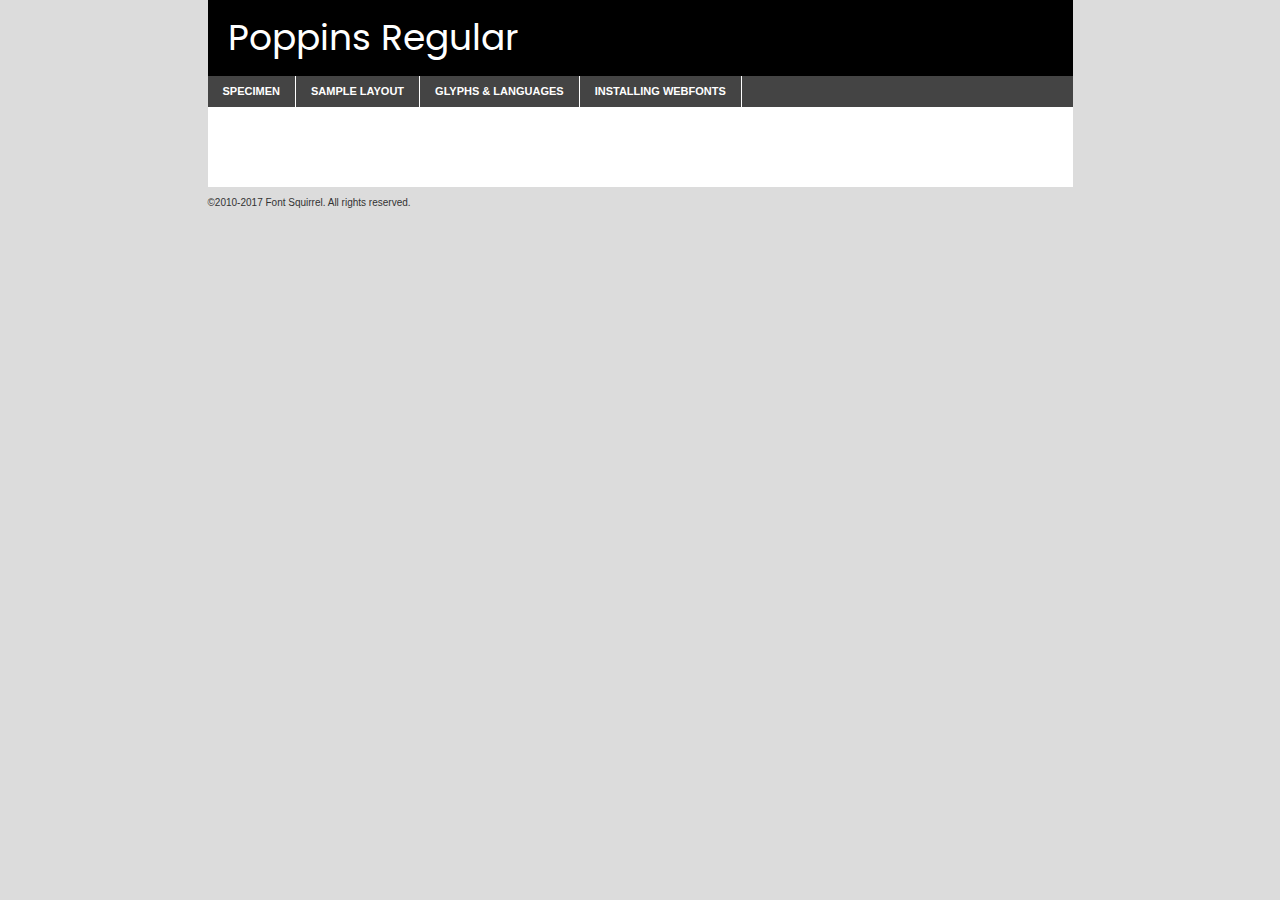
<file: styles/fonts/poppins-regular-demo.html>
<!DOCTYPE html PUBLIC "-//W3C//DTD XHTML 1.0 Transitional//EN"
	"http://www.w3.org/TR/xhtml1/DTD/xhtml1-transitional.dtd">

<html xmlns="http://www.w3.org/1999/xhtml" xml:lang="en" lang="en">
<head>
	<meta http-equiv="Content-Type" content="text/html; charset=utf-8" />
	<script src="http://ajax.googleapis.com/ajax/libs/jquery/1.7.2/jquery.min.js" type="text/javascript" charset="utf-8"></script>
	<script type="text/javascript">
	(function($){$.fn.easyTabs=function(option){var param=jQuery.extend({fadeSpeed:"fast",defaultContent:1,activeClass:'active'},option);$(this).each(function(){var thisId="#"+this.id;if(param.defaultContent==''){param.defaultContent=1;}
	if(typeof param.defaultContent=="number")
	{var defaultTab=$(thisId+" .tabs li:eq("+(param.defaultContent-1)+") a").attr('href').substr(1);}else{var defaultTab=param.defaultContent;}
	$(thisId+" .tabs li a").each(function(){var tabToHide=$(this).attr('href').substr(1);$("#"+tabToHide).addClass('easytabs-tab-content');});hideAll();changeContent(defaultTab);function hideAll(){$(thisId+" .easytabs-tab-content").hide();}
	function changeContent(tabId){hideAll();$(thisId+" .tabs li").removeClass(param.activeClass);$(thisId+" .tabs li a[href=#"+tabId+"]").closest('li').addClass(param.activeClass);if(param.fadeSpeed!="none")
	{$(thisId+" #"+tabId).fadeIn(param.fadeSpeed);}else{$(thisId+" #"+tabId).show();}}
	$(thisId+" .tabs li").click(function(){var tabId=$(this).find('a').attr('href').substr(1);changeContent(tabId);return false;});});}})(jQuery);
	</script>
	<link rel="stylesheet" href="specimen_files/specimen_stylesheet.css" type="text/css" charset="utf-8" />
	<link rel="stylesheet" href="stylesheet.css" type="text/css" charset="utf-8" />

	<style type="text/css">
					body{
				font-family: 'poppinsregular';
							}
		</style>

	<title>Poppins Regular Specimen</title>
	
	
	<script type="text/javascript" charset="utf-8">
		$(document).ready(function() {
			$('#container').easyTabs({defaultContent:1});
		});
	</script>
</head>

<body>
<div id="container">
	<div id="header">
		Poppins Regular	</div>
	<ul class="tabs">
		<li><a href="#specimen">Specimen</a></li>
		<li><a href="#layout">Sample Layout</a></li>
				<li><a href="#glyphs">Glyphs &amp; Languages</a></li>
		<li><a href="#installing">Installing Webfonts</a></li>
		
	</ul>
	
	<div id="main_content">

		
			<div id="specimen">
		
				<div class="section">
					<div class="grid12 firstcol">
						<div class="huge">AaBb</div>
					</div>
				</div>
		
				<div class="section">
					<div class="glyph_range">A&#x200B;B&#x200b;C&#x200b;D&#x200b;E&#x200b;F&#x200b;G&#x200b;H&#x200b;I&#x200b;J&#x200b;K&#x200b;L&#x200b;M&#x200b;N&#x200b;O&#x200b;P&#x200b;Q&#x200b;R&#x200b;S&#x200b;T&#x200b;U&#x200b;V&#x200b;W&#x200b;X&#x200b;Y&#x200b;Z&#x200b;a&#x200b;b&#x200b;c&#x200b;d&#x200b;e&#x200b;f&#x200b;g&#x200b;h&#x200b;i&#x200b;j&#x200b;k&#x200b;l&#x200b;m&#x200b;n&#x200b;o&#x200b;p&#x200b;q&#x200b;r&#x200b;s&#x200b;t&#x200b;u&#x200b;v&#x200b;w&#x200b;x&#x200b;y&#x200b;z&#x200b;1&#x200b;2&#x200b;3&#x200b;4&#x200b;5&#x200b;6&#x200b;7&#x200b;8&#x200b;9&#x200b;0&#x200b;&amp;&#x200b;.&#x200b;,&#x200b;?&#x200b;!&#x200b;&#64;&#x200b;(&#x200b;)&#x200b;#&#x200b;$&#x200b;%&#x200b;*&#x200b;+&#x200b;-&#x200b;=&#x200b;:&#x200b;;</div>
				</div>
				<div class="section">
					<div class="grid12 firstcol">
						<table class="sample_table">
							<tr><td>10</td><td class="size10">abcdefghijklmnopqrstuvwxyzABCDEFGHIJKLMNOPQRSTUVWXYZ0123456789abcdefghijklmnopqrstuvwxyzABCDEFGHIJKLMNOPQRSTUVWXYZ0123456789abcdefghijklmnopqrstuvwxyzABCDEFGHIJKLMNOPQRSTUVWXYZ</td></tr>
							<tr><td>11</td><td class="size11">abcdefghijklmnopqrstuvwxyzABCDEFGHIJKLMNOPQRSTUVWXYZ0123456789abcdefghijklmnopqrstuvwxyzABCDEFGHIJKLMNOPQRSTUVWXYZ0123456789abcdefghijklmnopqrstuvwxyzABCDEFGHIJKLMNOPQRSTUVWXYZ</td></tr>
							<tr><td>12</td><td class="size12">abcdefghijklmnopqrstuvwxyzABCDEFGHIJKLMNOPQRSTUVWXYZ0123456789abcdefghijklmnopqrstuvwxyzABCDEFGHIJKLMNOPQRSTUVWXYZ0123456789abcdefghijklmnopqrstuvwxyzABCDEFGHIJKLMNOPQRSTUVWXYZ</td></tr>
							<tr><td>13</td><td class="size13">abcdefghijklmnopqrstuvwxyzABCDEFGHIJKLMNOPQRSTUVWXYZ0123456789abcdefghijklmnopqrstuvwxyzABCDEFGHIJKLMNOPQRSTUVWXYZ0123456789abcdefghijklmnopqrstuvwxyzABCDEFGHIJKLMNOPQRSTUVWXYZ</td></tr>
							<tr><td>14</td><td class="size14">abcdefghijklmnopqrstuvwxyzABCDEFGHIJKLMNOPQRSTUVWXYZ0123456789abcdefghijklmnopqrstuvwxyzABCDEFGHIJKLMNOPQRSTUVWXYZ0123456789abcdefghijklmnopqrstuvwxyzABCDEFGHIJKLMNOPQRSTUVWXYZ</td></tr>
							<tr><td>16</td><td class="size16">abcdefghijklmnopqrstuvwxyzABCDEFGHIJKLMNOPQRSTUVWXYZ0123456789abcdefghijklmnopqrstuvwxyzABCDEFGHIJKLMNOPQRSTUVWXYZ</td></tr>
							<tr><td>18</td><td class="size18">abcdefghijklmnopqrstuvwxyzABCDEFGHIJKLMNOPQRSTUVWXYZ0123456789abcdefghijklmnopqrstuvwxyzABCDEFGHIJKLMNOPQRSTUVWXYZ</td></tr>
							<tr><td>20</td><td class="size20">abcdefghijklmnopqrstuvwxyzABCDEFGHIJKLMNOPQRSTUVWXYZ0123456789abcdefghijklmnopqrstuvwxyzABCDEFGHIJKLMNOPQRSTUVWXYZ</td></tr>
							<tr><td>24</td><td class="size24">abcdefghijklmnopqrstuvwxyzABCDEFGHIJKLMNOPQRSTUVWXYZ0123456789abcdefghijklmnopqrstuvwxyzABCDEFGHIJKLMNOPQRSTUVWXYZ</td></tr>
							<tr><td>30</td><td class="size30">abcdefghijklmnopqrstuvwxyzABCDEFGHIJKLMNOPQRSTUVWXYZ0123456789abcdefghijklmnopqrstuvwxyzABCDEFGHIJKLMNOPQRSTUVWXYZ</td></tr>
							<tr><td>36</td><td class="size36">abcdefghijklmnopqrstuvwxyzABCDEFGHIJKLMNOPQRSTUVWXYZ0123456789abcdefghijklmnopqrstuvwxyzABCDEFGHIJKLMNOPQRSTUVWXYZ</td></tr>
							<tr><td>48</td><td class="size48">abcdefghijklmnopqrstuvwxyzABCDEFGHIJKLMNOPQRSTUVWXYZ0123456789abcdefghijklmnopqrstuvwxyzABCDEFGHIJKLMNOPQRSTUVWXYZ</td></tr>
							<tr><td>60</td><td class="size60">abcdefghijklmnopqrstuvwxyzABCDEFGHIJKLMNOPQRSTUVWXYZ0123456789abcdefghijklmnopqrstuvwxyzABCDEFGHIJKLMNOPQRSTUVWXYZ</td></tr>
							<tr><td>72</td><td class="size72">abcdefghijklmnopqrstuvwxyzABCDEFGHIJKLMNOPQRSTUVWXYZ0123456789abcdefghijklmnopqrstuvwxyzABCDEFGHIJKLMNOPQRSTUVWXYZ</td></tr>
							<tr><td>90</td><td class="size90">abcdefghijklmnopqrstuvwxyzABCDEFGHIJKLMNOPQRSTUVWXYZ0123456789abcdefghijklmnopqrstuvwxyzABCDEFGHIJKLMNOPQRSTUVWXYZ</td></tr>
						</table>
				
					</div>
			
				</div>
		
		
		
								<div class="section" id="bodycomparison">


										<div id="xheight">
				<div class="fontbody">&#x25FC;&#x25FC;&#x25FC;&#x25FC;&#x25FC;&#x25FC;&#x25FC;&#x25FC;&#x25FC;&#x25FC;&#x25FC;&#x25FC;&#x25FC;&#x25FC;&#x25FC;&#x25FC;&#x25FC;&#x25FC;&#x25FC;&#x25FC;&#x25FC;&#x25FC;&#x25FC;&#x25FC;&#x25FC;&#x25FC;&#x25FC;&#x25FC;&#x25FC;&#x25FC;&#x25FC;&#x25FC;&#x25FC;&#x25FC;&#x25FC;&#x25FC;&#x25FC;&#x25FC;&#x25FC;&#x25FC;&#x25FC;&#x25FC;&#x25FC;&#x25FC;&#x25FC;&#x25FC;&#x25FC;&#x25FC;&#x25FC;&#x25FC;&#x25FC;&#x25FC;&#x25FC;&#x25FC;&#x25FC;&#x25FC;&#x25FC;&#x25FC;&#x25FC;&#x25FC;&#x25FC;&#x25FC;&#x25FC;&#x25FC;&#x25FC;&#x25FC;&#x25FC;&#x25FC;&#x25FC;&#x25FC;&#x25FC;&#x25FC;&#x25FC;&#x25FC;&#x25FC;&#x25FC;&#x25FC;&#x25FC;&#x25FC;&#x25FC;&#x25FC;&#x25FC;&#x25FC;&#x25FC;&#x25FC;&#x25FC;&#x25FC;&#x25FC;&#x25FC;&#x25FC;&#x25FC;&#x25FC;&#x25FC;&#x25FC;&#x25FC;&#x25FC;&#x25FC;&#x25FC;&#x25FC;body</div><div class="arialbody">body</div><div class="verdanabody">body</div><div class="georgiabody">body</div></div>
										<div class="fontbody" style="z-index:1">
											body<span>Poppins Regular</span>
										</div>
										<div class="arialbody" style="z-index:1">
											body<span>Arial</span>
										</div>
										<div class="verdanabody" style="z-index:1">
											body<span>Verdana</span>
										</div>
										<div class="georgiabody" style="z-index:1">
											body<span>Georgia</span>
										</div>



								</div>
		
		
				<div class="section psample psample_row1" id="">
					
					<div class="grid2 firstcol">
						<p class="size10"><span>10.</span>Aenean lacinia bibendum nulla sed consectetur. Fusce dapibus, tellus ac cursus commodo, tortor mauris condimentum nibh, ut fermentum massa justo sit amet risus. Nullam id dolor id nibh ultricies vehicula ut id elit. Cum sociis natoque penatibus et magnis dis parturient montes, nascetur ridiculus mus. Nulla vitae elit libero, a pharetra augue.</p>
			
					</div>
					<div class="grid3">
						<p class="size11"><span>11.</span>Aenean lacinia bibendum nulla sed consectetur. Fusce dapibus, tellus ac cursus commodo, tortor mauris condimentum nibh, ut fermentum massa justo sit amet risus. Nullam id dolor id nibh ultricies vehicula ut id elit. Cum sociis natoque penatibus et magnis dis parturient montes, nascetur ridiculus mus. Nulla vitae elit libero, a pharetra augue.</p>
			
					</div>
					<div class="grid3">
						<p class="size12"><span>12.</span>Aenean lacinia bibendum nulla sed consectetur. Fusce dapibus, tellus ac cursus commodo, tortor mauris condimentum nibh, ut fermentum massa justo sit amet risus. Nullam id dolor id nibh ultricies vehicula ut id elit. Cum sociis natoque penatibus et magnis dis parturient montes, nascetur ridiculus mus. Nulla vitae elit libero, a pharetra augue.</p>
			
					</div>
					<div class="grid4">
						<p class="size13"><span>13.</span>Aenean lacinia bibendum nulla sed consectetur. Fusce dapibus, tellus ac cursus commodo, tortor mauris condimentum nibh, ut fermentum massa justo sit amet risus. Nullam id dolor id nibh ultricies vehicula ut id elit. Cum sociis natoque penatibus et magnis dis parturient montes, nascetur ridiculus mus. Nulla vitae elit libero, a pharetra augue.</p>
			
					</div>
					<div class="white_blend"></div>
					
				</div>
				<div class="section psample psample_row2" id="">
					<div class="grid3 firstcol">
						<p class="size14"><span>14.</span>Aenean lacinia bibendum nulla sed consectetur. Fusce dapibus, tellus ac cursus commodo, tortor mauris condimentum nibh, ut fermentum massa justo sit amet risus. Nullam id dolor id nibh ultricies vehicula ut id elit. Cum sociis natoque penatibus et magnis dis parturient montes, nascetur ridiculus mus. Nulla vitae elit libero, a pharetra augue.</p>
			
					</div>
					<div class="grid4">
						<p class="size16"><span>16.</span>Aenean lacinia bibendum nulla sed consectetur. Fusce dapibus, tellus ac cursus commodo, tortor mauris condimentum nibh, ut fermentum massa justo sit amet risus. Nullam id dolor id nibh ultricies vehicula ut id elit. Cum sociis natoque penatibus et magnis dis parturient montes, nascetur ridiculus mus. Nulla vitae elit libero, a pharetra augue.</p>
			
					</div>
					<div class="grid5">
						<p class="size18"><span>18.</span>Aenean lacinia bibendum nulla sed consectetur. Fusce dapibus, tellus ac cursus commodo, tortor mauris condimentum nibh, ut fermentum massa justo sit amet risus. Nullam id dolor id nibh ultricies vehicula ut id elit. Cum sociis natoque penatibus et magnis dis parturient montes, nascetur ridiculus mus. Nulla vitae elit libero, a pharetra augue.</p>
			
					</div>

					<div class="white_blend"></div>

				</div>
				
				<div class="section psample psample_row3" id="">
					<div class="grid5 firstcol">
						<p class="size20"><span>20.</span>Aenean lacinia bibendum nulla sed consectetur. Fusce dapibus, tellus ac cursus commodo, tortor mauris condimentum nibh, ut fermentum massa justo sit amet risus. Nullam id dolor id nibh ultricies vehicula ut id elit. Cum sociis natoque penatibus et magnis dis parturient montes, nascetur ridiculus mus. Nulla vitae elit libero, a pharetra augue.</p>
					</div>
					<div class="grid7">
						<p class="size24"><span>24.</span>Aenean lacinia bibendum nulla sed consectetur. Fusce dapibus, tellus ac cursus commodo, tortor mauris condimentum nibh, ut fermentum massa justo sit amet risus. Nullam id dolor id nibh ultricies vehicula ut id elit. Cum sociis natoque penatibus et magnis dis parturient montes, nascetur ridiculus mus. Nulla vitae elit libero, a pharetra augue.</p>
					</div>
					
					<div class="white_blend"></div>
					
				</div>
				
				<div class="section psample psample_row4" id="">
					<div class="grid12 firstcol">
						<p class="size30"><span>30.</span>Aenean lacinia bibendum nulla sed consectetur. Fusce dapibus, tellus ac cursus commodo, tortor mauris condimentum nibh, ut fermentum massa justo sit amet risus. Nullam id dolor id nibh ultricies vehicula ut id elit. Cum sociis natoque penatibus et magnis dis parturient montes, nascetur ridiculus mus. Nulla vitae elit libero, a pharetra augue.</p>
					</div>
					<div class="white_blend"></div>
					
				</div>
				
				
				
				<div class="section psample psample_row1 fullreverse">
					<div class="grid2 firstcol">
						<p class="size10"><span>10.</span>Aenean lacinia bibendum nulla sed consectetur. Fusce dapibus, tellus ac cursus commodo, tortor mauris condimentum nibh, ut fermentum massa justo sit amet risus. Nullam id dolor id nibh ultricies vehicula ut id elit. Cum sociis natoque penatibus et magnis dis parturient montes, nascetur ridiculus mus. Nulla vitae elit libero, a pharetra augue.</p>
			
					</div>
					<div class="grid3">
						<p class="size11"><span>11.</span>Aenean lacinia bibendum nulla sed consectetur. Fusce dapibus, tellus ac cursus commodo, tortor mauris condimentum nibh, ut fermentum massa justo sit amet risus. Nullam id dolor id nibh ultricies vehicula ut id elit. Cum sociis natoque penatibus et magnis dis parturient montes, nascetur ridiculus mus. Nulla vitae elit libero, a pharetra augue.</p>
			
					</div>
					<div class="grid3">
						<p class="size12"><span>12.</span>Aenean lacinia bibendum nulla sed consectetur. Fusce dapibus, tellus ac cursus commodo, tortor mauris condimentum nibh, ut fermentum massa justo sit amet risus. Nullam id dolor id nibh ultricies vehicula ut id elit. Cum sociis natoque penatibus et magnis dis parturient montes, nascetur ridiculus mus. Nulla vitae elit libero, a pharetra augue.</p>
			
					</div>
					<div class="grid4">
						<p class="size13"><span>13.</span>Aenean lacinia bibendum nulla sed consectetur. Fusce dapibus, tellus ac cursus commodo, tortor mauris condimentum nibh, ut fermentum massa justo sit amet risus. Nullam id dolor id nibh ultricies vehicula ut id elit. Cum sociis natoque penatibus et magnis dis parturient montes, nascetur ridiculus mus. Nulla vitae elit libero, a pharetra augue.</p>
			
					</div>
					<div class="black_blend"></div>
					
				</div>
				
				<div class="section psample psample_row2 fullreverse">
					<div class="grid3 firstcol">
						<p class="size14"><span>14.</span>Aenean lacinia bibendum nulla sed consectetur. Fusce dapibus, tellus ac cursus commodo, tortor mauris condimentum nibh, ut fermentum massa justo sit amet risus. Nullam id dolor id nibh ultricies vehicula ut id elit. Cum sociis natoque penatibus et magnis dis parturient montes, nascetur ridiculus mus. Nulla vitae elit libero, a pharetra augue.</p>
			
					</div>
					<div class="grid4">
						<p class="size16"><span>16.</span>Aenean lacinia bibendum nulla sed consectetur. Fusce dapibus, tellus ac cursus commodo, tortor mauris condimentum nibh, ut fermentum massa justo sit amet risus. Nullam id dolor id nibh ultricies vehicula ut id elit. Cum sociis natoque penatibus et magnis dis parturient montes, nascetur ridiculus mus. Nulla vitae elit libero, a pharetra augue.</p>
			
					</div>
					<div class="grid5">
						<p class="size18"><span>18.</span>Aenean lacinia bibendum nulla sed consectetur. Fusce dapibus, tellus ac cursus commodo, tortor mauris condimentum nibh, ut fermentum massa justo sit amet risus. Nullam id dolor id nibh ultricies vehicula ut id elit. Cum sociis natoque penatibus et magnis dis parturient montes, nascetur ridiculus mus. Nulla vitae elit libero, a pharetra augue.</p>
			
					</div>
					<div class="black_blend"></div>

				</div>
				
				<div class="section psample fullreverse psample_row3" id="">
					<div class="grid5 firstcol">
						<p class="size20"><span>20.</span>Aenean lacinia bibendum nulla sed consectetur. Fusce dapibus, tellus ac cursus commodo, tortor mauris condimentum nibh, ut fermentum massa justo sit amet risus. Nullam id dolor id nibh ultricies vehicula ut id elit. Cum sociis natoque penatibus et magnis dis parturient montes, nascetur ridiculus mus. Nulla vitae elit libero, a pharetra augue.</p>
					</div>
					<div class="grid7">
						<p class="size24"><span>24.</span>Aenean lacinia bibendum nulla sed consectetur. Fusce dapibus, tellus ac cursus commodo, tortor mauris condimentum nibh, ut fermentum massa justo sit amet risus. Nullam id dolor id nibh ultricies vehicula ut id elit. Cum sociis natoque penatibus et magnis dis parturient montes, nascetur ridiculus mus. Nulla vitae elit libero, a pharetra augue.</p>
					</div>
					
					<div class="black_blend"></div>
					
				</div>
				
				<div class="section psample fullreverse psample_row4" id="" style="border-bottom: 20px #000 solid;">
					<div class="grid12 firstcol">
						<p class="size30"><span>30.</span>Aenean lacinia bibendum nulla sed consectetur. Fusce dapibus, tellus ac cursus commodo, tortor mauris condimentum nibh, ut fermentum massa justo sit amet risus. Nullam id dolor id nibh ultricies vehicula ut id elit. Cum sociis natoque penatibus et magnis dis parturient montes, nascetur ridiculus mus. Nulla vitae elit libero, a pharetra augue.</p>
					</div>
					<div class="black_blend"></div>
					
				</div>
				
				
				
				
			</div>
			
			<div id="layout">
				
				<div class="section">
					
					<div class="grid12 firstcol">
						<h1>Lorem Ipsum Dolor</h1>
						<h2>Etiam porta sem malesuada magna mollis euismod</h2>
						
						<p class="byline">By <a href="#link">Aenean Lacinia</a></p>
					</div>
				</div>
				<div class="section">
					<div class="grid8 firstcol">
						<p class="large">Donec sed odio dui. Morbi leo risus, porta ac consectetur ac, vestibulum at eros. Fusce dapibus, tellus ac cursus commodo, tortor mauris condimentum nibh, ut fermentum massa justo sit amet risus. </p>

						
						<h3>Pellentesque ornare sem</h3>

						<p>Maecenas sed diam eget risus varius blandit sit amet non magna. Maecenas faucibus mollis interdum. Donec ullamcorper nulla non metus auctor fringilla. Nullam id dolor id nibh ultricies vehicula ut id elit. Nullam id dolor id nibh ultricies vehicula ut id elit. </p>

						<p>Aenean eu leo quam. Pellentesque ornare sem lacinia quam venenatis vestibulum. Lorem ipsum dolor sit amet, consectetur adipiscing elit. Cum sociis natoque penatibus et magnis dis parturient montes, nascetur ridiculus mus. </p>

						<p>Nulla vitae elit libero, a pharetra augue. Praesent commodo cursus magna, vel scelerisque nisl consectetur et. Aenean lacinia bibendum nulla sed consectetur. </p>

						<p>Nullam quis risus eget urna mollis ornare vel eu leo. Nullam quis risus eget urna mollis ornare vel eu leo. Maecenas sed diam eget risus varius blandit sit amet non magna. Donec ullamcorper nulla non metus auctor fringilla. </p>

						<h3>Cras mattis consectetur</h3>

						<p>Aenean eu leo quam. Pellentesque ornare sem lacinia quam venenatis vestibulum. Aenean lacinia bibendum nulla sed consectetur. Integer posuere erat a ante venenatis dapibus posuere velit aliquet. Cras mattis consectetur purus sit amet fermentum. </p>

						<p>Nullam id dolor id nibh ultricies vehicula ut id elit. Nullam quis risus eget urna mollis ornare vel eu leo. Cras mattis consectetur purus sit amet fermentum.</p>
					</div>
					
					<div class="grid4 sidebar">
						
						<div class="box reverse">
							<p class="last">Nullam quis risus eget urna mollis ornare vel eu leo. Donec ullamcorper nulla non metus auctor fringilla. Cras mattis consectetur purus sit amet fermentum. Sed posuere consectetur est at lobortis. Lorem ipsum dolor sit amet, consectetur adipiscing elit. </p>
						</div>
						
						<p class="caption">Maecenas sed diam eget risus varius.</p>

						<p>Vestibulum id ligula porta felis euismod semper. Integer posuere erat a ante venenatis dapibus posuere velit aliquet. Vestibulum id ligula porta felis euismod semper. Sed posuere consectetur est at lobortis. Maecenas sed diam eget risus varius blandit sit amet non magna. Fusce dapibus, tellus ac cursus commodo, tortor mauris condimentum nibh, ut fermentum massa justo sit amet risus. </p>

					

						<p>Duis mollis, est non commodo luctus, nisi erat porttitor ligula, eget lacinia odio sem nec elit. Aenean lacinia bibendum nulla sed consectetur. Vivamus sagittis lacus vel augue laoreet rutrum faucibus dolor auctor. Aenean lacinia bibendum nulla sed consectetur. Nullam quis risus eget urna mollis ornare vel eu leo. </p>

						<p>Praesent commodo cursus magna, vel scelerisque nisl consectetur et. Donec ullamcorper nulla non metus auctor fringilla. Maecenas faucibus mollis interdum. Fusce dapibus, tellus ac cursus commodo, tortor mauris condimentum nibh, ut fermentum massa justo sit amet risus. </p>

					</div>
				</div>
				
			</div>


			



		<div id="glyphs">
			<div class="section">
				<div class="grid12 firstcol">
			
				<h1>Language Support</h1>
				<p>The subset of Poppins Regular in this kit supports the following languages:<br />
			
					Albanian, Basque, Breton, Chamorro, Danish, Dutch, English, Faroese, Finnish, French, Frisian, Galician, German, Icelandic, Italian, Malagasy, Norwegian, Portuguese, Spanish, Alsatian, Aragonese, Arapaho, Arrernte, Asturian, Aymara, Bislama, Cebuano, Corsican, Fijian, French_creole, Genoese, Gilbertese, Greenlandic, Haitian_creole, Hiligaynon, Hmong, Hopi, Ibanag, Iloko_ilokano, Indonesian, Interglossa_glosa, Interlingua, Irish_gaelic, Jerriais, Lojban, Lombard, Luxembourgeois, Manx, Mohawk, Norfolk_pitcairnese, Occitan, Oromo, Pangasinan, Papiamento, Piedmontese, Potawatomi, Rhaeto-romance, Romansh, Rotokas, Sami_lule, Samoan, Sardinian, Scots_gaelic, Seychelles_creole, Shona, Sicilian, Somali, Southern_ndebele, Swahili, Swati_swazi, Tagalog_filipino_pilipino, Tetum, Tok_pisin, Uyghur_latinized, Volapuk, Walloon, Warlpiri, Xhosa, Yapese, Zulu, Latinbasic, Ubasic, Demo				</p>
				<h1>Glyph Chart</h1>
				<p>The subset of Poppins Regular in this kit includes all the glyphs listed below. Unicode entities are included above each glyph to help you insert individual characters into your layout.</p>
				<div id="glyph_chart">
			
																														 <div><p>&amp;#13;</p>&#13;</div>
																				 <div><p>&amp;#32;</p>&#32;</div>
																				 <div><p>&amp;#33;</p>&#33;</div>
																				 <div><p>&amp;#34;</p>&#34;</div>
																				 <div><p>&amp;#35;</p>&#35;</div>
																				 <div><p>&amp;#36;</p>&#36;</div>
																				 <div><p>&amp;#37;</p>&#37;</div>
																				 <div><p>&amp;#38;</p>&#38;</div>
																				 <div><p>&amp;#39;</p>&#39;</div>
																				 <div><p>&amp;#40;</p>&#40;</div>
																				 <div><p>&amp;#41;</p>&#41;</div>
																				 <div><p>&amp;#42;</p>&#42;</div>
																				 <div><p>&amp;#43;</p>&#43;</div>
																				 <div><p>&amp;#44;</p>&#44;</div>
																				 <div><p>&amp;#45;</p>&#45;</div>
																				 <div><p>&amp;#46;</p>&#46;</div>
																				 <div><p>&amp;#47;</p>&#47;</div>
																				 <div><p>&amp;#48;</p>&#48;</div>
																				 <div><p>&amp;#49;</p>&#49;</div>
																				 <div><p>&amp;#50;</p>&#50;</div>
																				 <div><p>&amp;#51;</p>&#51;</div>
																				 <div><p>&amp;#52;</p>&#52;</div>
																				 <div><p>&amp;#53;</p>&#53;</div>
																				 <div><p>&amp;#54;</p>&#54;</div>
																				 <div><p>&amp;#55;</p>&#55;</div>
																				 <div><p>&amp;#56;</p>&#56;</div>
																				 <div><p>&amp;#57;</p>&#57;</div>
																				 <div><p>&amp;#58;</p>&#58;</div>
																				 <div><p>&amp;#59;</p>&#59;</div>
																				 <div><p>&amp;#60;</p>&#60;</div>
																				 <div><p>&amp;#61;</p>&#61;</div>
																				 <div><p>&amp;#62;</p>&#62;</div>
																				 <div><p>&amp;#63;</p>&#63;</div>
																				 <div><p>&amp;#64;</p>&#64;</div>
																				 <div><p>&amp;#65;</p>&#65;</div>
																				 <div><p>&amp;#66;</p>&#66;</div>
																				 <div><p>&amp;#67;</p>&#67;</div>
																				 <div><p>&amp;#68;</p>&#68;</div>
																				 <div><p>&amp;#69;</p>&#69;</div>
																				 <div><p>&amp;#70;</p>&#70;</div>
																				 <div><p>&amp;#71;</p>&#71;</div>
																				 <div><p>&amp;#72;</p>&#72;</div>
																				 <div><p>&amp;#73;</p>&#73;</div>
																				 <div><p>&amp;#74;</p>&#74;</div>
																				 <div><p>&amp;#75;</p>&#75;</div>
																				 <div><p>&amp;#76;</p>&#76;</div>
																				 <div><p>&amp;#77;</p>&#77;</div>
																				 <div><p>&amp;#78;</p>&#78;</div>
																				 <div><p>&amp;#79;</p>&#79;</div>
																				 <div><p>&amp;#80;</p>&#80;</div>
																				 <div><p>&amp;#81;</p>&#81;</div>
																				 <div><p>&amp;#82;</p>&#82;</div>
																				 <div><p>&amp;#83;</p>&#83;</div>
																				 <div><p>&amp;#84;</p>&#84;</div>
																				 <div><p>&amp;#85;</p>&#85;</div>
																				 <div><p>&amp;#86;</p>&#86;</div>
																				 <div><p>&amp;#87;</p>&#87;</div>
																				 <div><p>&amp;#88;</p>&#88;</div>
																				 <div><p>&amp;#89;</p>&#89;</div>
																				 <div><p>&amp;#90;</p>&#90;</div>
																				 <div><p>&amp;#91;</p>&#91;</div>
																				 <div><p>&amp;#92;</p>&#92;</div>
																				 <div><p>&amp;#93;</p>&#93;</div>
																				 <div><p>&amp;#94;</p>&#94;</div>
																				 <div><p>&amp;#95;</p>&#95;</div>
																				 <div><p>&amp;#96;</p>&#96;</div>
																				 <div><p>&amp;#97;</p>&#97;</div>
																				 <div><p>&amp;#98;</p>&#98;</div>
																				 <div><p>&amp;#99;</p>&#99;</div>
																				 <div><p>&amp;#100;</p>&#100;</div>
																				 <div><p>&amp;#101;</p>&#101;</div>
																				 <div><p>&amp;#102;</p>&#102;</div>
																				 <div><p>&amp;#103;</p>&#103;</div>
																				 <div><p>&amp;#104;</p>&#104;</div>
																				 <div><p>&amp;#105;</p>&#105;</div>
																				 <div><p>&amp;#106;</p>&#106;</div>
																				 <div><p>&amp;#107;</p>&#107;</div>
																				 <div><p>&amp;#108;</p>&#108;</div>
																				 <div><p>&amp;#109;</p>&#109;</div>
																				 <div><p>&amp;#110;</p>&#110;</div>
																				 <div><p>&amp;#111;</p>&#111;</div>
																				 <div><p>&amp;#112;</p>&#112;</div>
																				 <div><p>&amp;#113;</p>&#113;</div>
																				 <div><p>&amp;#114;</p>&#114;</div>
																				 <div><p>&amp;#115;</p>&#115;</div>
																				 <div><p>&amp;#116;</p>&#116;</div>
																				 <div><p>&amp;#117;</p>&#117;</div>
																				 <div><p>&amp;#118;</p>&#118;</div>
																				 <div><p>&amp;#119;</p>&#119;</div>
																				 <div><p>&amp;#120;</p>&#120;</div>
																				 <div><p>&amp;#121;</p>&#121;</div>
																				 <div><p>&amp;#122;</p>&#122;</div>
																				 <div><p>&amp;#123;</p>&#123;</div>
																				 <div><p>&amp;#124;</p>&#124;</div>
																				 <div><p>&amp;#125;</p>&#125;</div>
																				 <div><p>&amp;#126;</p>&#126;</div>
																				 <div><p>&amp;#160;</p>&#160;</div>
																				 <div><p>&amp;#161;</p>&#161;</div>
																				 <div><p>&amp;#162;</p>&#162;</div>
																				 <div><p>&amp;#163;</p>&#163;</div>
																				 <div><p>&amp;#164;</p>&#164;</div>
																				 <div><p>&amp;#165;</p>&#165;</div>
																				 <div><p>&amp;#166;</p>&#166;</div>
																				 <div><p>&amp;#167;</p>&#167;</div>
																				 <div><p>&amp;#168;</p>&#168;</div>
																				 <div><p>&amp;#169;</p>&#169;</div>
																				 <div><p>&amp;#170;</p>&#170;</div>
																				 <div><p>&amp;#171;</p>&#171;</div>
																				 <div><p>&amp;#172;</p>&#172;</div>
																				 <div><p>&amp;#173;</p>&#173;</div>
																				 <div><p>&amp;#174;</p>&#174;</div>
																				 <div><p>&amp;#175;</p>&#175;</div>
																				 <div><p>&amp;#176;</p>&#176;</div>
																				 <div><p>&amp;#177;</p>&#177;</div>
																				 <div><p>&amp;#178;</p>&#178;</div>
																				 <div><p>&amp;#179;</p>&#179;</div>
																				 <div><p>&amp;#180;</p>&#180;</div>
																				 <div><p>&amp;#181;</p>&#181;</div>
																				 <div><p>&amp;#182;</p>&#182;</div>
																				 <div><p>&amp;#183;</p>&#183;</div>
																				 <div><p>&amp;#184;</p>&#184;</div>
																				 <div><p>&amp;#185;</p>&#185;</div>
																				 <div><p>&amp;#186;</p>&#186;</div>
																				 <div><p>&amp;#187;</p>&#187;</div>
																				 <div><p>&amp;#188;</p>&#188;</div>
																				 <div><p>&amp;#189;</p>&#189;</div>
																				 <div><p>&amp;#190;</p>&#190;</div>
																				 <div><p>&amp;#191;</p>&#191;</div>
																				 <div><p>&amp;#192;</p>&#192;</div>
																				 <div><p>&amp;#193;</p>&#193;</div>
																				 <div><p>&amp;#194;</p>&#194;</div>
																				 <div><p>&amp;#195;</p>&#195;</div>
																				 <div><p>&amp;#196;</p>&#196;</div>
																				 <div><p>&amp;#197;</p>&#197;</div>
																				 <div><p>&amp;#198;</p>&#198;</div>
																				 <div><p>&amp;#199;</p>&#199;</div>
																				 <div><p>&amp;#200;</p>&#200;</div>
																				 <div><p>&amp;#201;</p>&#201;</div>
																				 <div><p>&amp;#202;</p>&#202;</div>
																				 <div><p>&amp;#203;</p>&#203;</div>
																				 <div><p>&amp;#204;</p>&#204;</div>
																				 <div><p>&amp;#205;</p>&#205;</div>
																				 <div><p>&amp;#206;</p>&#206;</div>
																				 <div><p>&amp;#207;</p>&#207;</div>
																				 <div><p>&amp;#208;</p>&#208;</div>
																				 <div><p>&amp;#209;</p>&#209;</div>
																				 <div><p>&amp;#210;</p>&#210;</div>
																				 <div><p>&amp;#211;</p>&#211;</div>
																				 <div><p>&amp;#212;</p>&#212;</div>
																				 <div><p>&amp;#213;</p>&#213;</div>
																				 <div><p>&amp;#214;</p>&#214;</div>
																				 <div><p>&amp;#215;</p>&#215;</div>
																				 <div><p>&amp;#216;</p>&#216;</div>
																				 <div><p>&amp;#217;</p>&#217;</div>
																				 <div><p>&amp;#218;</p>&#218;</div>
																				 <div><p>&amp;#219;</p>&#219;</div>
																				 <div><p>&amp;#220;</p>&#220;</div>
																				 <div><p>&amp;#221;</p>&#221;</div>
																				 <div><p>&amp;#222;</p>&#222;</div>
																				 <div><p>&amp;#223;</p>&#223;</div>
																				 <div><p>&amp;#224;</p>&#224;</div>
																				 <div><p>&amp;#225;</p>&#225;</div>
																				 <div><p>&amp;#226;</p>&#226;</div>
																				 <div><p>&amp;#227;</p>&#227;</div>
																				 <div><p>&amp;#228;</p>&#228;</div>
																				 <div><p>&amp;#229;</p>&#229;</div>
																				 <div><p>&amp;#230;</p>&#230;</div>
																				 <div><p>&amp;#231;</p>&#231;</div>
																				 <div><p>&amp;#232;</p>&#232;</div>
																				 <div><p>&amp;#233;</p>&#233;</div>
																				 <div><p>&amp;#234;</p>&#234;</div>
																				 <div><p>&amp;#235;</p>&#235;</div>
																				 <div><p>&amp;#236;</p>&#236;</div>
																				 <div><p>&amp;#237;</p>&#237;</div>
																				 <div><p>&amp;#238;</p>&#238;</div>
																				 <div><p>&amp;#239;</p>&#239;</div>
																				 <div><p>&amp;#240;</p>&#240;</div>
																				 <div><p>&amp;#241;</p>&#241;</div>
																				 <div><p>&amp;#242;</p>&#242;</div>
																				 <div><p>&amp;#243;</p>&#243;</div>
																				 <div><p>&amp;#244;</p>&#244;</div>
																				 <div><p>&amp;#245;</p>&#245;</div>
																				 <div><p>&amp;#246;</p>&#246;</div>
																				 <div><p>&amp;#247;</p>&#247;</div>
																				 <div><p>&amp;#248;</p>&#248;</div>
																				 <div><p>&amp;#249;</p>&#249;</div>
																				 <div><p>&amp;#250;</p>&#250;</div>
																				 <div><p>&amp;#251;</p>&#251;</div>
																				 <div><p>&amp;#252;</p>&#252;</div>
																				 <div><p>&amp;#253;</p>&#253;</div>
																				 <div><p>&amp;#254;</p>&#254;</div>
																				 <div><p>&amp;#255;</p>&#255;</div>
																				 <div><p>&amp;#338;</p>&#338;</div>
																				 <div><p>&amp;#339;</p>&#339;</div>
																				 <div><p>&amp;#376;</p>&#376;</div>
																				 <div><p>&amp;#710;</p>&#710;</div>
																				 <div><p>&amp;#732;</p>&#732;</div>
																				 <div><p>&amp;#8192;</p>&#8192;</div>
																				 <div><p>&amp;#8193;</p>&#8193;</div>
																				 <div><p>&amp;#8194;</p>&#8194;</div>
																				 <div><p>&amp;#8195;</p>&#8195;</div>
																				 <div><p>&amp;#8196;</p>&#8196;</div>
																				 <div><p>&amp;#8197;</p>&#8197;</div>
																				 <div><p>&amp;#8198;</p>&#8198;</div>
																				 <div><p>&amp;#8199;</p>&#8199;</div>
																				 <div><p>&amp;#8200;</p>&#8200;</div>
																				 <div><p>&amp;#8201;</p>&#8201;</div>
																				 <div><p>&amp;#8202;</p>&#8202;</div>
																				 <div><p>&amp;#8208;</p>&#8208;</div>
																				 <div><p>&amp;#8209;</p>&#8209;</div>
																				 <div><p>&amp;#8210;</p>&#8210;</div>
																				 <div><p>&amp;#8211;</p>&#8211;</div>
																				 <div><p>&amp;#8212;</p>&#8212;</div>
																				 <div><p>&amp;#8216;</p>&#8216;</div>
																				 <div><p>&amp;#8217;</p>&#8217;</div>
																				 <div><p>&amp;#8218;</p>&#8218;</div>
																				 <div><p>&amp;#8220;</p>&#8220;</div>
																				 <div><p>&amp;#8221;</p>&#8221;</div>
																				 <div><p>&amp;#8222;</p>&#8222;</div>
																				 <div><p>&amp;#8226;</p>&#8226;</div>
																				 <div><p>&amp;#8230;</p>&#8230;</div>
																				 <div><p>&amp;#8239;</p>&#8239;</div>
																				 <div><p>&amp;#8249;</p>&#8249;</div>
																				 <div><p>&amp;#8250;</p>&#8250;</div>
																				 <div><p>&amp;#8287;</p>&#8287;</div>
																				 <div><p>&amp;#8364;</p>&#8364;</div>
																				 <div><p>&amp;#8482;</p>&#8482;</div>
																				 <div><p>&amp;#64257;</p>&#64257;</div>
																				 <div><p>&amp;#64258;</p>&#64258;</div>
																																																</div>	
				</div>
		
		
			</div>
		</div>
		
		
		<div id="specs">
			
		</div>
	
		<div id="installing">
			<div class="section">
				<div class="grid7 firstcol">
					<h1>Installing Webfonts</h1>
					
					<p>Webfonts are supported by all major browser platforms but not all in the same way. There are currently four different font formats that must be included in order to target all browsers. This includes TTF, WOFF, EOT and SVG.</p>
					
					<h2>1. Upload your webfonts</h2>
					<p>You must upload your webfont kit to your website. They should be in or near the same directory as your CSS files.</p>
					
					<h2>2. Include the webfont stylesheet</h2>
					<p>A special CSS @font-face declaration helps the various browsers select the appropriate font it needs without causing you a bunch of headaches. Learn more about this syntax by reading the <a href="https://www.fontspring.com/blog/further-hardening-of-the-bulletproof-syntax">Fontspring blog post</a> about it. The code for it is as follows:</p>


<code>
@font-face{ 
	font-family: 'MyWebFont';
	src: url('WebFont.eot');
	src: url('WebFont.eot?#iefix') format('embedded-opentype'),
	     url('WebFont.woff') format('woff'),
	     url('WebFont.ttf') format('truetype'),
	     url('WebFont.svg#webfont') format('svg');
}
</code>

	<p>We've already gone ahead and generated the code for you. All you have to do is link to the stylesheet in your HTML, like this:</p>
	<code>&lt;link rel=&quot;stylesheet&quot; href=&quot;stylesheet.css&quot; type=&quot;text/css&quot; charset=&quot;utf-8&quot; /&gt;</code>

					<h2>3. Modify your own stylesheet</h2>
					<p>To take advantage of your new fonts, you must tell your stylesheet to use them. Look at the original @font-face declaration above and find the property called "font-family." The name linked there will be what you use to reference the font. Prepend that webfont name to the font stack in the "font-family" property, inside the selector you want to change. For example:</p>
<code>p { font-family: 'WebFont', Arial, sans-serif; }</code>

<h2>4. Test</h2>
<p>Getting webfonts to work cross-browser <em>can</em> be tricky. Use the information in the sidebar to help you if you find that fonts aren't loading in a particular browser.</p>
				</div>
				
				<div class="grid5 sidebar">
					<div class="box">
						<h2>Troubleshooting<br />Font-Face Problems</h2>
						<p>Having trouble getting your webfonts to load in your new website? Here are some tips to sort out what might be the problem.</p>

						<h3>Fonts not showing in any browser</h3>

						<p>This sounds like you need to work on the plumbing. You either did not upload the fonts to the correct directory, or you did not link the fonts properly in the CSS. If you've confirmed that all this is correct and you still have a problem, take a look at your .htaccess file and see if requests are getting intercepted.</p>

						<h3>Fonts not loading in iPhone or iPad</h3>

						<p>The most common problem here is that you are serving the fonts from an IIS server. IIS refuses to serve files that have unknown MIME types. If that is the case, you must set the MIME type for SVG to "image/svg+xml" in the server settings. Follow these instructions from Microsoft if you need help.</p>

						<h3>Fonts not loading in Firefox</h3>

						<p>The primary reason for this failure? You are still using a version Firefox older than 3.5. So upgrade already! If that isn't it, then you are very likely serving fonts from a different domain. Firefox requires that all font assets be served from the same domain. Lastly it is possible that you need to add WOFF to your list of MIME types (if you are serving via IIS.)</p>

						<h3>Fonts not loading in IE</h3>

						<p>Are you looking at Internet Explorer on an actual Windows machine or are you cheating by using a service like Adobe BrowserLab? Many of these screenshot services do not render @font-face for IE. Best to test it on a real machine.</p>

						<h3>Fonts not loading in IE9</h3>

						<p>IE9, like Firefox, requires that fonts be served from the same domain as the website. Make sure that is the case.</p>
					</div>
				</div>
			</div>
			
		</div>
	
	</div>
	<div id="footer">
		<p>&copy;2010-2017 Font Squirrel. All rights reserved.</p>
	</div>
</div>
</body>
</html>
</file>
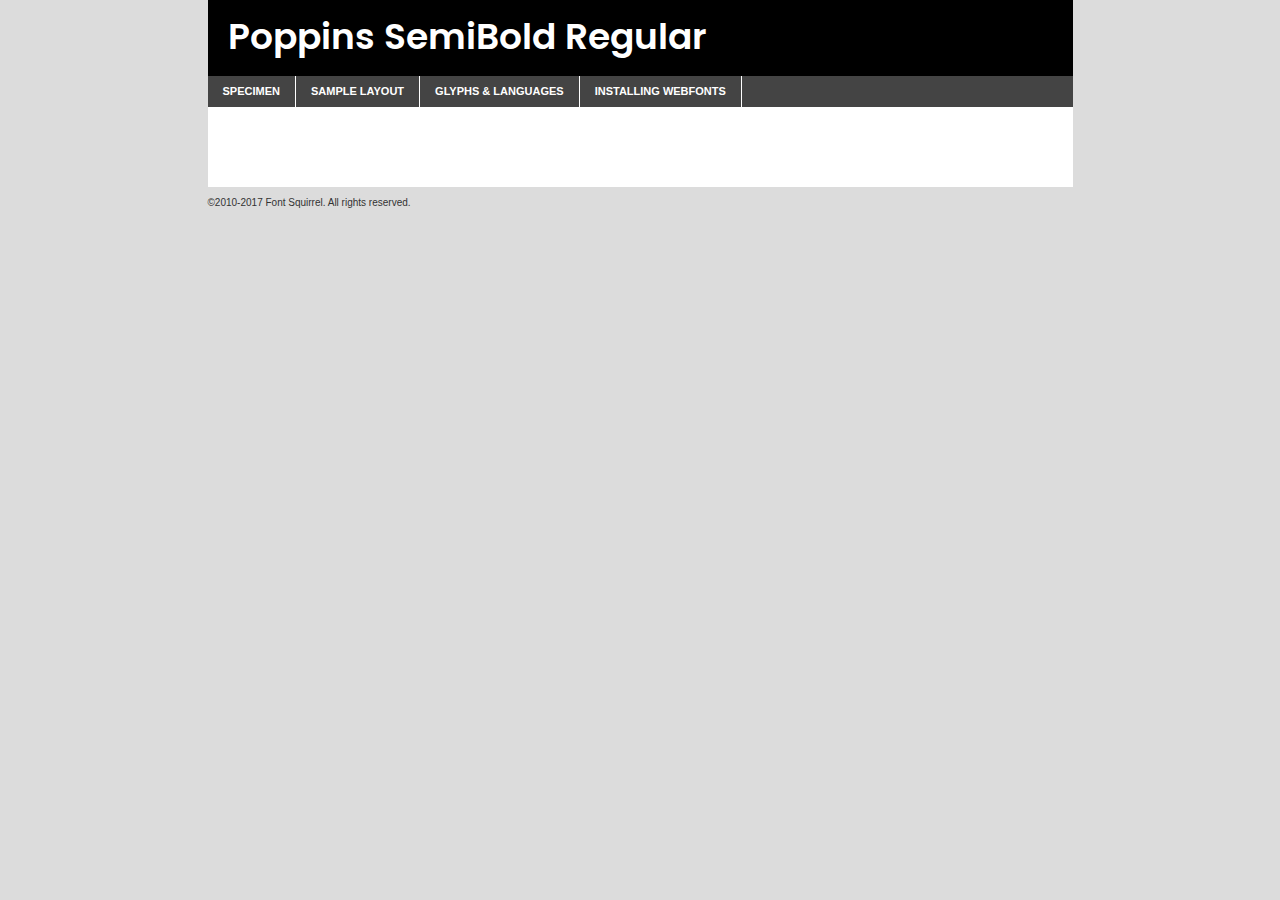
<file: styles/fonts/poppins-semibold-demo.html>
<!DOCTYPE html PUBLIC "-//W3C//DTD XHTML 1.0 Transitional//EN"
	"http://www.w3.org/TR/xhtml1/DTD/xhtml1-transitional.dtd">

<html xmlns="http://www.w3.org/1999/xhtml" xml:lang="en" lang="en">
<head>
	<meta http-equiv="Content-Type" content="text/html; charset=utf-8" />
	<script src="http://ajax.googleapis.com/ajax/libs/jquery/1.7.2/jquery.min.js" type="text/javascript" charset="utf-8"></script>
	<script type="text/javascript">
	(function($){$.fn.easyTabs=function(option){var param=jQuery.extend({fadeSpeed:"fast",defaultContent:1,activeClass:'active'},option);$(this).each(function(){var thisId="#"+this.id;if(param.defaultContent==''){param.defaultContent=1;}
	if(typeof param.defaultContent=="number")
	{var defaultTab=$(thisId+" .tabs li:eq("+(param.defaultContent-1)+") a").attr('href').substr(1);}else{var defaultTab=param.defaultContent;}
	$(thisId+" .tabs li a").each(function(){var tabToHide=$(this).attr('href').substr(1);$("#"+tabToHide).addClass('easytabs-tab-content');});hideAll();changeContent(defaultTab);function hideAll(){$(thisId+" .easytabs-tab-content").hide();}
	function changeContent(tabId){hideAll();$(thisId+" .tabs li").removeClass(param.activeClass);$(thisId+" .tabs li a[href=#"+tabId+"]").closest('li').addClass(param.activeClass);if(param.fadeSpeed!="none")
	{$(thisId+" #"+tabId).fadeIn(param.fadeSpeed);}else{$(thisId+" #"+tabId).show();}}
	$(thisId+" .tabs li").click(function(){var tabId=$(this).find('a').attr('href').substr(1);changeContent(tabId);return false;});});}})(jQuery);
	</script>
	<link rel="stylesheet" href="specimen_files/specimen_stylesheet.css" type="text/css" charset="utf-8" />
	<link rel="stylesheet" href="stylesheet.css" type="text/css" charset="utf-8" />

	<style type="text/css">
					body{
				font-family: 'poppinssemibold';
							}
		</style>

	<title>Poppins SemiBold Regular Specimen</title>
	
	
	<script type="text/javascript" charset="utf-8">
		$(document).ready(function() {
			$('#container').easyTabs({defaultContent:1});
		});
	</script>
</head>

<body>
<div id="container">
	<div id="header">
		Poppins SemiBold Regular	</div>
	<ul class="tabs">
		<li><a href="#specimen">Specimen</a></li>
		<li><a href="#layout">Sample Layout</a></li>
				<li><a href="#glyphs">Glyphs &amp; Languages</a></li>
		<li><a href="#installing">Installing Webfonts</a></li>
		
	</ul>
	
	<div id="main_content">

		
			<div id="specimen">
		
				<div class="section">
					<div class="grid12 firstcol">
						<div class="huge">AaBb</div>
					</div>
				</div>
		
				<div class="section">
					<div class="glyph_range">A&#x200B;B&#x200b;C&#x200b;D&#x200b;E&#x200b;F&#x200b;G&#x200b;H&#x200b;I&#x200b;J&#x200b;K&#x200b;L&#x200b;M&#x200b;N&#x200b;O&#x200b;P&#x200b;Q&#x200b;R&#x200b;S&#x200b;T&#x200b;U&#x200b;V&#x200b;W&#x200b;X&#x200b;Y&#x200b;Z&#x200b;a&#x200b;b&#x200b;c&#x200b;d&#x200b;e&#x200b;f&#x200b;g&#x200b;h&#x200b;i&#x200b;j&#x200b;k&#x200b;l&#x200b;m&#x200b;n&#x200b;o&#x200b;p&#x200b;q&#x200b;r&#x200b;s&#x200b;t&#x200b;u&#x200b;v&#x200b;w&#x200b;x&#x200b;y&#x200b;z&#x200b;1&#x200b;2&#x200b;3&#x200b;4&#x200b;5&#x200b;6&#x200b;7&#x200b;8&#x200b;9&#x200b;0&#x200b;&amp;&#x200b;.&#x200b;,&#x200b;?&#x200b;!&#x200b;&#64;&#x200b;(&#x200b;)&#x200b;#&#x200b;$&#x200b;%&#x200b;*&#x200b;+&#x200b;-&#x200b;=&#x200b;:&#x200b;;</div>
				</div>
				<div class="section">
					<div class="grid12 firstcol">
						<table class="sample_table">
							<tr><td>10</td><td class="size10">abcdefghijklmnopqrstuvwxyzABCDEFGHIJKLMNOPQRSTUVWXYZ0123456789abcdefghijklmnopqrstuvwxyzABCDEFGHIJKLMNOPQRSTUVWXYZ0123456789abcdefghijklmnopqrstuvwxyzABCDEFGHIJKLMNOPQRSTUVWXYZ</td></tr>
							<tr><td>11</td><td class="size11">abcdefghijklmnopqrstuvwxyzABCDEFGHIJKLMNOPQRSTUVWXYZ0123456789abcdefghijklmnopqrstuvwxyzABCDEFGHIJKLMNOPQRSTUVWXYZ0123456789abcdefghijklmnopqrstuvwxyzABCDEFGHIJKLMNOPQRSTUVWXYZ</td></tr>
							<tr><td>12</td><td class="size12">abcdefghijklmnopqrstuvwxyzABCDEFGHIJKLMNOPQRSTUVWXYZ0123456789abcdefghijklmnopqrstuvwxyzABCDEFGHIJKLMNOPQRSTUVWXYZ0123456789abcdefghijklmnopqrstuvwxyzABCDEFGHIJKLMNOPQRSTUVWXYZ</td></tr>
							<tr><td>13</td><td class="size13">abcdefghijklmnopqrstuvwxyzABCDEFGHIJKLMNOPQRSTUVWXYZ0123456789abcdefghijklmnopqrstuvwxyzABCDEFGHIJKLMNOPQRSTUVWXYZ0123456789abcdefghijklmnopqrstuvwxyzABCDEFGHIJKLMNOPQRSTUVWXYZ</td></tr>
							<tr><td>14</td><td class="size14">abcdefghijklmnopqrstuvwxyzABCDEFGHIJKLMNOPQRSTUVWXYZ0123456789abcdefghijklmnopqrstuvwxyzABCDEFGHIJKLMNOPQRSTUVWXYZ0123456789abcdefghijklmnopqrstuvwxyzABCDEFGHIJKLMNOPQRSTUVWXYZ</td></tr>
							<tr><td>16</td><td class="size16">abcdefghijklmnopqrstuvwxyzABCDEFGHIJKLMNOPQRSTUVWXYZ0123456789abcdefghijklmnopqrstuvwxyzABCDEFGHIJKLMNOPQRSTUVWXYZ</td></tr>
							<tr><td>18</td><td class="size18">abcdefghijklmnopqrstuvwxyzABCDEFGHIJKLMNOPQRSTUVWXYZ0123456789abcdefghijklmnopqrstuvwxyzABCDEFGHIJKLMNOPQRSTUVWXYZ</td></tr>
							<tr><td>20</td><td class="size20">abcdefghijklmnopqrstuvwxyzABCDEFGHIJKLMNOPQRSTUVWXYZ0123456789abcdefghijklmnopqrstuvwxyzABCDEFGHIJKLMNOPQRSTUVWXYZ</td></tr>
							<tr><td>24</td><td class="size24">abcdefghijklmnopqrstuvwxyzABCDEFGHIJKLMNOPQRSTUVWXYZ0123456789abcdefghijklmnopqrstuvwxyzABCDEFGHIJKLMNOPQRSTUVWXYZ</td></tr>
							<tr><td>30</td><td class="size30">abcdefghijklmnopqrstuvwxyzABCDEFGHIJKLMNOPQRSTUVWXYZ0123456789abcdefghijklmnopqrstuvwxyzABCDEFGHIJKLMNOPQRSTUVWXYZ</td></tr>
							<tr><td>36</td><td class="size36">abcdefghijklmnopqrstuvwxyzABCDEFGHIJKLMNOPQRSTUVWXYZ0123456789abcdefghijklmnopqrstuvwxyzABCDEFGHIJKLMNOPQRSTUVWXYZ</td></tr>
							<tr><td>48</td><td class="size48">abcdefghijklmnopqrstuvwxyzABCDEFGHIJKLMNOPQRSTUVWXYZ0123456789abcdefghijklmnopqrstuvwxyzABCDEFGHIJKLMNOPQRSTUVWXYZ</td></tr>
							<tr><td>60</td><td class="size60">abcdefghijklmnopqrstuvwxyzABCDEFGHIJKLMNOPQRSTUVWXYZ0123456789abcdefghijklmnopqrstuvwxyzABCDEFGHIJKLMNOPQRSTUVWXYZ</td></tr>
							<tr><td>72</td><td class="size72">abcdefghijklmnopqrstuvwxyzABCDEFGHIJKLMNOPQRSTUVWXYZ0123456789abcdefghijklmnopqrstuvwxyzABCDEFGHIJKLMNOPQRSTUVWXYZ</td></tr>
							<tr><td>90</td><td class="size90">abcdefghijklmnopqrstuvwxyzABCDEFGHIJKLMNOPQRSTUVWXYZ0123456789abcdefghijklmnopqrstuvwxyzABCDEFGHIJKLMNOPQRSTUVWXYZ</td></tr>
						</table>
				
					</div>
			
				</div>
		
		
		
								<div class="section" id="bodycomparison">


										<div id="xheight">
				<div class="fontbody">&#x25FC;&#x25FC;&#x25FC;&#x25FC;&#x25FC;&#x25FC;&#x25FC;&#x25FC;&#x25FC;&#x25FC;&#x25FC;&#x25FC;&#x25FC;&#x25FC;&#x25FC;&#x25FC;&#x25FC;&#x25FC;&#x25FC;&#x25FC;&#x25FC;&#x25FC;&#x25FC;&#x25FC;&#x25FC;&#x25FC;&#x25FC;&#x25FC;&#x25FC;&#x25FC;&#x25FC;&#x25FC;&#x25FC;&#x25FC;&#x25FC;&#x25FC;&#x25FC;&#x25FC;&#x25FC;&#x25FC;&#x25FC;&#x25FC;&#x25FC;&#x25FC;&#x25FC;&#x25FC;&#x25FC;&#x25FC;&#x25FC;&#x25FC;&#x25FC;&#x25FC;&#x25FC;&#x25FC;&#x25FC;&#x25FC;&#x25FC;&#x25FC;&#x25FC;&#x25FC;&#x25FC;&#x25FC;&#x25FC;&#x25FC;&#x25FC;&#x25FC;&#x25FC;&#x25FC;&#x25FC;&#x25FC;&#x25FC;&#x25FC;&#x25FC;&#x25FC;&#x25FC;&#x25FC;&#x25FC;&#x25FC;&#x25FC;&#x25FC;&#x25FC;&#x25FC;&#x25FC;&#x25FC;&#x25FC;&#x25FC;&#x25FC;&#x25FC;&#x25FC;&#x25FC;&#x25FC;&#x25FC;&#x25FC;&#x25FC;&#x25FC;&#x25FC;&#x25FC;&#x25FC;&#x25FC;body</div><div class="arialbody">body</div><div class="verdanabody">body</div><div class="georgiabody">body</div></div>
										<div class="fontbody" style="z-index:1">
											body<span>Poppins SemiBold Regular</span>
										</div>
										<div class="arialbody" style="z-index:1">
											body<span>Arial</span>
										</div>
										<div class="verdanabody" style="z-index:1">
											body<span>Verdana</span>
										</div>
										<div class="georgiabody" style="z-index:1">
											body<span>Georgia</span>
										</div>



								</div>
		
		
				<div class="section psample psample_row1" id="">
					
					<div class="grid2 firstcol">
						<p class="size10"><span>10.</span>Aenean lacinia bibendum nulla sed consectetur. Fusce dapibus, tellus ac cursus commodo, tortor mauris condimentum nibh, ut fermentum massa justo sit amet risus. Nullam id dolor id nibh ultricies vehicula ut id elit. Cum sociis natoque penatibus et magnis dis parturient montes, nascetur ridiculus mus. Nulla vitae elit libero, a pharetra augue.</p>
			
					</div>
					<div class="grid3">
						<p class="size11"><span>11.</span>Aenean lacinia bibendum nulla sed consectetur. Fusce dapibus, tellus ac cursus commodo, tortor mauris condimentum nibh, ut fermentum massa justo sit amet risus. Nullam id dolor id nibh ultricies vehicula ut id elit. Cum sociis natoque penatibus et magnis dis parturient montes, nascetur ridiculus mus. Nulla vitae elit libero, a pharetra augue.</p>
			
					</div>
					<div class="grid3">
						<p class="size12"><span>12.</span>Aenean lacinia bibendum nulla sed consectetur. Fusce dapibus, tellus ac cursus commodo, tortor mauris condimentum nibh, ut fermentum massa justo sit amet risus. Nullam id dolor id nibh ultricies vehicula ut id elit. Cum sociis natoque penatibus et magnis dis parturient montes, nascetur ridiculus mus. Nulla vitae elit libero, a pharetra augue.</p>
			
					</div>
					<div class="grid4">
						<p class="size13"><span>13.</span>Aenean lacinia bibendum nulla sed consectetur. Fusce dapibus, tellus ac cursus commodo, tortor mauris condimentum nibh, ut fermentum massa justo sit amet risus. Nullam id dolor id nibh ultricies vehicula ut id elit. Cum sociis natoque penatibus et magnis dis parturient montes, nascetur ridiculus mus. Nulla vitae elit libero, a pharetra augue.</p>
			
					</div>
					<div class="white_blend"></div>
					
				</div>
				<div class="section psample psample_row2" id="">
					<div class="grid3 firstcol">
						<p class="size14"><span>14.</span>Aenean lacinia bibendum nulla sed consectetur. Fusce dapibus, tellus ac cursus commodo, tortor mauris condimentum nibh, ut fermentum massa justo sit amet risus. Nullam id dolor id nibh ultricies vehicula ut id elit. Cum sociis natoque penatibus et magnis dis parturient montes, nascetur ridiculus mus. Nulla vitae elit libero, a pharetra augue.</p>
			
					</div>
					<div class="grid4">
						<p class="size16"><span>16.</span>Aenean lacinia bibendum nulla sed consectetur. Fusce dapibus, tellus ac cursus commodo, tortor mauris condimentum nibh, ut fermentum massa justo sit amet risus. Nullam id dolor id nibh ultricies vehicula ut id elit. Cum sociis natoque penatibus et magnis dis parturient montes, nascetur ridiculus mus. Nulla vitae elit libero, a pharetra augue.</p>
			
					</div>
					<div class="grid5">
						<p class="size18"><span>18.</span>Aenean lacinia bibendum nulla sed consectetur. Fusce dapibus, tellus ac cursus commodo, tortor mauris condimentum nibh, ut fermentum massa justo sit amet risus. Nullam id dolor id nibh ultricies vehicula ut id elit. Cum sociis natoque penatibus et magnis dis parturient montes, nascetur ridiculus mus. Nulla vitae elit libero, a pharetra augue.</p>
			
					</div>

					<div class="white_blend"></div>

				</div>
				
				<div class="section psample psample_row3" id="">
					<div class="grid5 firstcol">
						<p class="size20"><span>20.</span>Aenean lacinia bibendum nulla sed consectetur. Fusce dapibus, tellus ac cursus commodo, tortor mauris condimentum nibh, ut fermentum massa justo sit amet risus. Nullam id dolor id nibh ultricies vehicula ut id elit. Cum sociis natoque penatibus et magnis dis parturient montes, nascetur ridiculus mus. Nulla vitae elit libero, a pharetra augue.</p>
					</div>
					<div class="grid7">
						<p class="size24"><span>24.</span>Aenean lacinia bibendum nulla sed consectetur. Fusce dapibus, tellus ac cursus commodo, tortor mauris condimentum nibh, ut fermentum massa justo sit amet risus. Nullam id dolor id nibh ultricies vehicula ut id elit. Cum sociis natoque penatibus et magnis dis parturient montes, nascetur ridiculus mus. Nulla vitae elit libero, a pharetra augue.</p>
					</div>
					
					<div class="white_blend"></div>
					
				</div>
				
				<div class="section psample psample_row4" id="">
					<div class="grid12 firstcol">
						<p class="size30"><span>30.</span>Aenean lacinia bibendum nulla sed consectetur. Fusce dapibus, tellus ac cursus commodo, tortor mauris condimentum nibh, ut fermentum massa justo sit amet risus. Nullam id dolor id nibh ultricies vehicula ut id elit. Cum sociis natoque penatibus et magnis dis parturient montes, nascetur ridiculus mus. Nulla vitae elit libero, a pharetra augue.</p>
					</div>
					<div class="white_blend"></div>
					
				</div>
				
				
				
				<div class="section psample psample_row1 fullreverse">
					<div class="grid2 firstcol">
						<p class="size10"><span>10.</span>Aenean lacinia bibendum nulla sed consectetur. Fusce dapibus, tellus ac cursus commodo, tortor mauris condimentum nibh, ut fermentum massa justo sit amet risus. Nullam id dolor id nibh ultricies vehicula ut id elit. Cum sociis natoque penatibus et magnis dis parturient montes, nascetur ridiculus mus. Nulla vitae elit libero, a pharetra augue.</p>
			
					</div>
					<div class="grid3">
						<p class="size11"><span>11.</span>Aenean lacinia bibendum nulla sed consectetur. Fusce dapibus, tellus ac cursus commodo, tortor mauris condimentum nibh, ut fermentum massa justo sit amet risus. Nullam id dolor id nibh ultricies vehicula ut id elit. Cum sociis natoque penatibus et magnis dis parturient montes, nascetur ridiculus mus. Nulla vitae elit libero, a pharetra augue.</p>
			
					</div>
					<div class="grid3">
						<p class="size12"><span>12.</span>Aenean lacinia bibendum nulla sed consectetur. Fusce dapibus, tellus ac cursus commodo, tortor mauris condimentum nibh, ut fermentum massa justo sit amet risus. Nullam id dolor id nibh ultricies vehicula ut id elit. Cum sociis natoque penatibus et magnis dis parturient montes, nascetur ridiculus mus. Nulla vitae elit libero, a pharetra augue.</p>
			
					</div>
					<div class="grid4">
						<p class="size13"><span>13.</span>Aenean lacinia bibendum nulla sed consectetur. Fusce dapibus, tellus ac cursus commodo, tortor mauris condimentum nibh, ut fermentum massa justo sit amet risus. Nullam id dolor id nibh ultricies vehicula ut id elit. Cum sociis natoque penatibus et magnis dis parturient montes, nascetur ridiculus mus. Nulla vitae elit libero, a pharetra augue.</p>
			
					</div>
					<div class="black_blend"></div>
					
				</div>
				
				<div class="section psample psample_row2 fullreverse">
					<div class="grid3 firstcol">
						<p class="size14"><span>14.</span>Aenean lacinia bibendum nulla sed consectetur. Fusce dapibus, tellus ac cursus commodo, tortor mauris condimentum nibh, ut fermentum massa justo sit amet risus. Nullam id dolor id nibh ultricies vehicula ut id elit. Cum sociis natoque penatibus et magnis dis parturient montes, nascetur ridiculus mus. Nulla vitae elit libero, a pharetra augue.</p>
			
					</div>
					<div class="grid4">
						<p class="size16"><span>16.</span>Aenean lacinia bibendum nulla sed consectetur. Fusce dapibus, tellus ac cursus commodo, tortor mauris condimentum nibh, ut fermentum massa justo sit amet risus. Nullam id dolor id nibh ultricies vehicula ut id elit. Cum sociis natoque penatibus et magnis dis parturient montes, nascetur ridiculus mus. Nulla vitae elit libero, a pharetra augue.</p>
			
					</div>
					<div class="grid5">
						<p class="size18"><span>18.</span>Aenean lacinia bibendum nulla sed consectetur. Fusce dapibus, tellus ac cursus commodo, tortor mauris condimentum nibh, ut fermentum massa justo sit amet risus. Nullam id dolor id nibh ultricies vehicula ut id elit. Cum sociis natoque penatibus et magnis dis parturient montes, nascetur ridiculus mus. Nulla vitae elit libero, a pharetra augue.</p>
			
					</div>
					<div class="black_blend"></div>

				</div>
				
				<div class="section psample fullreverse psample_row3" id="">
					<div class="grid5 firstcol">
						<p class="size20"><span>20.</span>Aenean lacinia bibendum nulla sed consectetur. Fusce dapibus, tellus ac cursus commodo, tortor mauris condimentum nibh, ut fermentum massa justo sit amet risus. Nullam id dolor id nibh ultricies vehicula ut id elit. Cum sociis natoque penatibus et magnis dis parturient montes, nascetur ridiculus mus. Nulla vitae elit libero, a pharetra augue.</p>
					</div>
					<div class="grid7">
						<p class="size24"><span>24.</span>Aenean lacinia bibendum nulla sed consectetur. Fusce dapibus, tellus ac cursus commodo, tortor mauris condimentum nibh, ut fermentum massa justo sit amet risus. Nullam id dolor id nibh ultricies vehicula ut id elit. Cum sociis natoque penatibus et magnis dis parturient montes, nascetur ridiculus mus. Nulla vitae elit libero, a pharetra augue.</p>
					</div>
					
					<div class="black_blend"></div>
					
				</div>
				
				<div class="section psample fullreverse psample_row4" id="" style="border-bottom: 20px #000 solid;">
					<div class="grid12 firstcol">
						<p class="size30"><span>30.</span>Aenean lacinia bibendum nulla sed consectetur. Fusce dapibus, tellus ac cursus commodo, tortor mauris condimentum nibh, ut fermentum massa justo sit amet risus. Nullam id dolor id nibh ultricies vehicula ut id elit. Cum sociis natoque penatibus et magnis dis parturient montes, nascetur ridiculus mus. Nulla vitae elit libero, a pharetra augue.</p>
					</div>
					<div class="black_blend"></div>
					
				</div>
				
				
				
				
			</div>
			
			<div id="layout">
				
				<div class="section">
					
					<div class="grid12 firstcol">
						<h1>Lorem Ipsum Dolor</h1>
						<h2>Etiam porta sem malesuada magna mollis euismod</h2>
						
						<p class="byline">By <a href="#link">Aenean Lacinia</a></p>
					</div>
				</div>
				<div class="section">
					<div class="grid8 firstcol">
						<p class="large">Donec sed odio dui. Morbi leo risus, porta ac consectetur ac, vestibulum at eros. Fusce dapibus, tellus ac cursus commodo, tortor mauris condimentum nibh, ut fermentum massa justo sit amet risus. </p>

						
						<h3>Pellentesque ornare sem</h3>

						<p>Maecenas sed diam eget risus varius blandit sit amet non magna. Maecenas faucibus mollis interdum. Donec ullamcorper nulla non metus auctor fringilla. Nullam id dolor id nibh ultricies vehicula ut id elit. Nullam id dolor id nibh ultricies vehicula ut id elit. </p>

						<p>Aenean eu leo quam. Pellentesque ornare sem lacinia quam venenatis vestibulum. Lorem ipsum dolor sit amet, consectetur adipiscing elit. Cum sociis natoque penatibus et magnis dis parturient montes, nascetur ridiculus mus. </p>

						<p>Nulla vitae elit libero, a pharetra augue. Praesent commodo cursus magna, vel scelerisque nisl consectetur et. Aenean lacinia bibendum nulla sed consectetur. </p>

						<p>Nullam quis risus eget urna mollis ornare vel eu leo. Nullam quis risus eget urna mollis ornare vel eu leo. Maecenas sed diam eget risus varius blandit sit amet non magna. Donec ullamcorper nulla non metus auctor fringilla. </p>

						<h3>Cras mattis consectetur</h3>

						<p>Aenean eu leo quam. Pellentesque ornare sem lacinia quam venenatis vestibulum. Aenean lacinia bibendum nulla sed consectetur. Integer posuere erat a ante venenatis dapibus posuere velit aliquet. Cras mattis consectetur purus sit amet fermentum. </p>

						<p>Nullam id dolor id nibh ultricies vehicula ut id elit. Nullam quis risus eget urna mollis ornare vel eu leo. Cras mattis consectetur purus sit amet fermentum.</p>
					</div>
					
					<div class="grid4 sidebar">
						
						<div class="box reverse">
							<p class="last">Nullam quis risus eget urna mollis ornare vel eu leo. Donec ullamcorper nulla non metus auctor fringilla. Cras mattis consectetur purus sit amet fermentum. Sed posuere consectetur est at lobortis. Lorem ipsum dolor sit amet, consectetur adipiscing elit. </p>
						</div>
						
						<p class="caption">Maecenas sed diam eget risus varius.</p>

						<p>Vestibulum id ligula porta felis euismod semper. Integer posuere erat a ante venenatis dapibus posuere velit aliquet. Vestibulum id ligula porta felis euismod semper. Sed posuere consectetur est at lobortis. Maecenas sed diam eget risus varius blandit sit amet non magna. Fusce dapibus, tellus ac cursus commodo, tortor mauris condimentum nibh, ut fermentum massa justo sit amet risus. </p>

					

						<p>Duis mollis, est non commodo luctus, nisi erat porttitor ligula, eget lacinia odio sem nec elit. Aenean lacinia bibendum nulla sed consectetur. Vivamus sagittis lacus vel augue laoreet rutrum faucibus dolor auctor. Aenean lacinia bibendum nulla sed consectetur. Nullam quis risus eget urna mollis ornare vel eu leo. </p>

						<p>Praesent commodo cursus magna, vel scelerisque nisl consectetur et. Donec ullamcorper nulla non metus auctor fringilla. Maecenas faucibus mollis interdum. Fusce dapibus, tellus ac cursus commodo, tortor mauris condimentum nibh, ut fermentum massa justo sit amet risus. </p>

					</div>
				</div>
				
			</div>


			



		<div id="glyphs">
			<div class="section">
				<div class="grid12 firstcol">
			
				<h1>Language Support</h1>
				<p>The subset of Poppins SemiBold Regular in this kit supports the following languages:<br />
			
					English, Arrernte, Bislama, Cebuano, Fijian, Gilbertese, Hmong, Ibanag, Iloko_ilokano, Interglossa_glosa, Interlingua, Lojban, Manx, Norfolk_pitcairnese, Oromo, Rotokas, Samoan, Sardinian, Seychelles_creole, Shona, Somali, Southern_ndebele, Swahili, Swati_swazi, Tok_pisin, Warlpiri, Xhosa, Zulu, Latinbasic, Demo				</p>
				<h1>Glyph Chart</h1>
				<p>The subset of Poppins SemiBold Regular in this kit includes all the glyphs listed below. Unicode entities are included above each glyph to help you insert individual characters into your layout.</p>
				<div id="glyph_chart">
			
																														 <div><p>&amp;#13;</p>&#13;</div>
																				 <div><p>&amp;#32;</p>&#32;</div>
																				 <div><p>&amp;#33;</p>&#33;</div>
																				 <div><p>&amp;#34;</p>&#34;</div>
																				 <div><p>&amp;#35;</p>&#35;</div>
																				 <div><p>&amp;#36;</p>&#36;</div>
																				 <div><p>&amp;#37;</p>&#37;</div>
																				 <div><p>&amp;#38;</p>&#38;</div>
																				 <div><p>&amp;#39;</p>&#39;</div>
																				 <div><p>&amp;#40;</p>&#40;</div>
																				 <div><p>&amp;#41;</p>&#41;</div>
																				 <div><p>&amp;#42;</p>&#42;</div>
																				 <div><p>&amp;#43;</p>&#43;</div>
																				 <div><p>&amp;#44;</p>&#44;</div>
																				 <div><p>&amp;#46;</p>&#46;</div>
																				 <div><p>&amp;#47;</p>&#47;</div>
																				 <div><p>&amp;#48;</p>&#48;</div>
																				 <div><p>&amp;#49;</p>&#49;</div>
																				 <div><p>&amp;#50;</p>&#50;</div>
																				 <div><p>&amp;#51;</p>&#51;</div>
																				 <div><p>&amp;#52;</p>&#52;</div>
																				 <div><p>&amp;#53;</p>&#53;</div>
																				 <div><p>&amp;#54;</p>&#54;</div>
																				 <div><p>&amp;#55;</p>&#55;</div>
																				 <div><p>&amp;#56;</p>&#56;</div>
																				 <div><p>&amp;#57;</p>&#57;</div>
																				 <div><p>&amp;#60;</p>&#60;</div>
																				 <div><p>&amp;#61;</p>&#61;</div>
																				 <div><p>&amp;#62;</p>&#62;</div>
																				 <div><p>&amp;#63;</p>&#63;</div>
																				 <div><p>&amp;#64;</p>&#64;</div>
																				 <div><p>&amp;#65;</p>&#65;</div>
																				 <div><p>&amp;#66;</p>&#66;</div>
																				 <div><p>&amp;#67;</p>&#67;</div>
																				 <div><p>&amp;#68;</p>&#68;</div>
																				 <div><p>&amp;#69;</p>&#69;</div>
																				 <div><p>&amp;#70;</p>&#70;</div>
																				 <div><p>&amp;#71;</p>&#71;</div>
																				 <div><p>&amp;#72;</p>&#72;</div>
																				 <div><p>&amp;#73;</p>&#73;</div>
																				 <div><p>&amp;#74;</p>&#74;</div>
																				 <div><p>&amp;#75;</p>&#75;</div>
																				 <div><p>&amp;#76;</p>&#76;</div>
																				 <div><p>&amp;#77;</p>&#77;</div>
																				 <div><p>&amp;#78;</p>&#78;</div>
																				 <div><p>&amp;#79;</p>&#79;</div>
																				 <div><p>&amp;#80;</p>&#80;</div>
																				 <div><p>&amp;#81;</p>&#81;</div>
																				 <div><p>&amp;#82;</p>&#82;</div>
																				 <div><p>&amp;#83;</p>&#83;</div>
																				 <div><p>&amp;#84;</p>&#84;</div>
																				 <div><p>&amp;#85;</p>&#85;</div>
																				 <div><p>&amp;#86;</p>&#86;</div>
																				 <div><p>&amp;#87;</p>&#87;</div>
																				 <div><p>&amp;#88;</p>&#88;</div>
																				 <div><p>&amp;#89;</p>&#89;</div>
																				 <div><p>&amp;#90;</p>&#90;</div>
																				 <div><p>&amp;#91;</p>&#91;</div>
																				 <div><p>&amp;#92;</p>&#92;</div>
																				 <div><p>&amp;#93;</p>&#93;</div>
																				 <div><p>&amp;#94;</p>&#94;</div>
																				 <div><p>&amp;#95;</p>&#95;</div>
																				 <div><p>&amp;#96;</p>&#96;</div>
																				 <div><p>&amp;#97;</p>&#97;</div>
																				 <div><p>&amp;#98;</p>&#98;</div>
																				 <div><p>&amp;#99;</p>&#99;</div>
																				 <div><p>&amp;#100;</p>&#100;</div>
																				 <div><p>&amp;#101;</p>&#101;</div>
																				 <div><p>&amp;#102;</p>&#102;</div>
																				 <div><p>&amp;#103;</p>&#103;</div>
																				 <div><p>&amp;#104;</p>&#104;</div>
																				 <div><p>&amp;#105;</p>&#105;</div>
																				 <div><p>&amp;#106;</p>&#106;</div>
																				 <div><p>&amp;#107;</p>&#107;</div>
																				 <div><p>&amp;#108;</p>&#108;</div>
																				 <div><p>&amp;#109;</p>&#109;</div>
																				 <div><p>&amp;#110;</p>&#110;</div>
																				 <div><p>&amp;#111;</p>&#111;</div>
																				 <div><p>&amp;#112;</p>&#112;</div>
																				 <div><p>&amp;#113;</p>&#113;</div>
																				 <div><p>&amp;#114;</p>&#114;</div>
																				 <div><p>&amp;#115;</p>&#115;</div>
																				 <div><p>&amp;#116;</p>&#116;</div>
																				 <div><p>&amp;#117;</p>&#117;</div>
																				 <div><p>&amp;#118;</p>&#118;</div>
																				 <div><p>&amp;#119;</p>&#119;</div>
																				 <div><p>&amp;#120;</p>&#120;</div>
																				 <div><p>&amp;#121;</p>&#121;</div>
																				 <div><p>&amp;#122;</p>&#122;</div>
																				 <div><p>&amp;#123;</p>&#123;</div>
																				 <div><p>&amp;#124;</p>&#124;</div>
																				 <div><p>&amp;#125;</p>&#125;</div>
																				 <div><p>&amp;#126;</p>&#126;</div>
																				 <div><p>&amp;#160;</p>&#160;</div>
																				 <div><p>&amp;#161;</p>&#161;</div>
																				 <div><p>&amp;#162;</p>&#162;</div>
																				 <div><p>&amp;#163;</p>&#163;</div>
																				 <div><p>&amp;#164;</p>&#164;</div>
																				 <div><p>&amp;#165;</p>&#165;</div>
																				 <div><p>&amp;#166;</p>&#166;</div>
																				 <div><p>&amp;#167;</p>&#167;</div>
																				 <div><p>&amp;#168;</p>&#168;</div>
																				 <div><p>&amp;#169;</p>&#169;</div>
																				 <div><p>&amp;#170;</p>&#170;</div>
																				 <div><p>&amp;#171;</p>&#171;</div>
																				 <div><p>&amp;#172;</p>&#172;</div>
																				 <div><p>&amp;#174;</p>&#174;</div>
																				 <div><p>&amp;#175;</p>&#175;</div>
																				 <div><p>&amp;#176;</p>&#176;</div>
																				 <div><p>&amp;#177;</p>&#177;</div>
																				 <div><p>&amp;#178;</p>&#178;</div>
																				 <div><p>&amp;#179;</p>&#179;</div>
																				 <div><p>&amp;#180;</p>&#180;</div>
																				 <div><p>&amp;#181;</p>&#181;</div>
																				 <div><p>&amp;#182;</p>&#182;</div>
																				 <div><p>&amp;#184;</p>&#184;</div>
																				 <div><p>&amp;#185;</p>&#185;</div>
																				 <div><p>&amp;#186;</p>&#186;</div>
																				 <div><p>&amp;#187;</p>&#187;</div>
																				 <div><p>&amp;#188;</p>&#188;</div>
																				 <div><p>&amp;#189;</p>&#189;</div>
																				 <div><p>&amp;#190;</p>&#190;</div>
																				 <div><p>&amp;#191;</p>&#191;</div>
																				 <div><p>&amp;#198;</p>&#198;</div>
																				 <div><p>&amp;#199;</p>&#199;</div>
																				 <div><p>&amp;#208;</p>&#208;</div>
																				 <div><p>&amp;#215;</p>&#215;</div>
																				 <div><p>&amp;#216;</p>&#216;</div>
																				 <div><p>&amp;#222;</p>&#222;</div>
																				 <div><p>&amp;#223;</p>&#223;</div>
																				 <div><p>&amp;#230;</p>&#230;</div>
																				 <div><p>&amp;#231;</p>&#231;</div>
																				 <div><p>&amp;#240;</p>&#240;</div>
																				 <div><p>&amp;#247;</p>&#247;</div>
																				 <div><p>&amp;#248;</p>&#248;</div>
																				 <div><p>&amp;#254;</p>&#254;</div>
																				 <div><p>&amp;#305;</p>&#305;</div>
																				 <div><p>&amp;#338;</p>&#338;</div>
																				 <div><p>&amp;#339;</p>&#339;</div>
																				 <div><p>&amp;#710;</p>&#710;</div>
																				 <div><p>&amp;#730;</p>&#730;</div>
																				 <div><p>&amp;#732;</p>&#732;</div>
																				 <div><p>&amp;#8192;</p>&#8192;</div>
																				 <div><p>&amp;#8193;</p>&#8193;</div>
																				 <div><p>&amp;#8194;</p>&#8194;</div>
																				 <div><p>&amp;#8195;</p>&#8195;</div>
																				 <div><p>&amp;#8196;</p>&#8196;</div>
																				 <div><p>&amp;#8197;</p>&#8197;</div>
																				 <div><p>&amp;#8198;</p>&#8198;</div>
																				 <div><p>&amp;#8199;</p>&#8199;</div>
																				 <div><p>&amp;#8200;</p>&#8200;</div>
																				 <div><p>&amp;#8201;</p>&#8201;</div>
																				 <div><p>&amp;#8202;</p>&#8202;</div>
																				 <div><p>&amp;#8211;</p>&#8211;</div>
																				 <div><p>&amp;#8212;</p>&#8212;</div>
																				 <div><p>&amp;#8216;</p>&#8216;</div>
																				 <div><p>&amp;#8217;</p>&#8217;</div>
																				 <div><p>&amp;#8218;</p>&#8218;</div>
																				 <div><p>&amp;#8220;</p>&#8220;</div>
																				 <div><p>&amp;#8221;</p>&#8221;</div>
																				 <div><p>&amp;#8222;</p>&#8222;</div>
																				 <div><p>&amp;#8226;</p>&#8226;</div>
																				 <div><p>&amp;#8239;</p>&#8239;</div>
																				 <div><p>&amp;#8249;</p>&#8249;</div>
																				 <div><p>&amp;#8250;</p>&#8250;</div>
																				 <div><p>&amp;#8287;</p>&#8287;</div>
																				 <div><p>&amp;#8364;</p>&#8364;</div>
																				 <div><p>&amp;#8482;</p>&#8482;</div>
																				 <div><p>&amp;#8722;</p>&#8722;</div>
																				 <div><p>&amp;#9724;</p>&#9724;</div>
																				 <div><p>&amp;#64257;</p>&#64257;</div>
																																																</div>	
				</div>
		
		
			</div>
		</div>
		
		
		<div id="specs">
			
		</div>
	
		<div id="installing">
			<div class="section">
				<div class="grid7 firstcol">
					<h1>Installing Webfonts</h1>
					
					<p>Webfonts are supported by all major browser platforms but not all in the same way. There are currently four different font formats that must be included in order to target all browsers. This includes TTF, WOFF, EOT and SVG.</p>
					
					<h2>1. Upload your webfonts</h2>
					<p>You must upload your webfont kit to your website. They should be in or near the same directory as your CSS files.</p>
					
					<h2>2. Include the webfont stylesheet</h2>
					<p>A special CSS @font-face declaration helps the various browsers select the appropriate font it needs without causing you a bunch of headaches. Learn more about this syntax by reading the <a href="https://www.fontspring.com/blog/further-hardening-of-the-bulletproof-syntax">Fontspring blog post</a> about it. The code for it is as follows:</p>


<code>
@font-face{ 
	font-family: 'MyWebFont';
	src: url('WebFont.eot');
	src: url('WebFont.eot?#iefix') format('embedded-opentype'),
	     url('WebFont.woff') format('woff'),
	     url('WebFont.ttf') format('truetype'),
	     url('WebFont.svg#webfont') format('svg');
}
</code>

	<p>We've already gone ahead and generated the code for you. All you have to do is link to the stylesheet in your HTML, like this:</p>
	<code>&lt;link rel=&quot;stylesheet&quot; href=&quot;stylesheet.css&quot; type=&quot;text/css&quot; charset=&quot;utf-8&quot; /&gt;</code>

					<h2>3. Modify your own stylesheet</h2>
					<p>To take advantage of your new fonts, you must tell your stylesheet to use them. Look at the original @font-face declaration above and find the property called "font-family." The name linked there will be what you use to reference the font. Prepend that webfont name to the font stack in the "font-family" property, inside the selector you want to change. For example:</p>
<code>p { font-family: 'WebFont', Arial, sans-serif; }</code>

<h2>4. Test</h2>
<p>Getting webfonts to work cross-browser <em>can</em> be tricky. Use the information in the sidebar to help you if you find that fonts aren't loading in a particular browser.</p>
				</div>
				
				<div class="grid5 sidebar">
					<div class="box">
						<h2>Troubleshooting<br />Font-Face Problems</h2>
						<p>Having trouble getting your webfonts to load in your new website? Here are some tips to sort out what might be the problem.</p>

						<h3>Fonts not showing in any browser</h3>

						<p>This sounds like you need to work on the plumbing. You either did not upload the fonts to the correct directory, or you did not link the fonts properly in the CSS. If you've confirmed that all this is correct and you still have a problem, take a look at your .htaccess file and see if requests are getting intercepted.</p>

						<h3>Fonts not loading in iPhone or iPad</h3>

						<p>The most common problem here is that you are serving the fonts from an IIS server. IIS refuses to serve files that have unknown MIME types. If that is the case, you must set the MIME type for SVG to "image/svg+xml" in the server settings. Follow these instructions from Microsoft if you need help.</p>

						<h3>Fonts not loading in Firefox</h3>

						<p>The primary reason for this failure? You are still using a version Firefox older than 3.5. So upgrade already! If that isn't it, then you are very likely serving fonts from a different domain. Firefox requires that all font assets be served from the same domain. Lastly it is possible that you need to add WOFF to your list of MIME types (if you are serving via IIS.)</p>

						<h3>Fonts not loading in IE</h3>

						<p>Are you looking at Internet Explorer on an actual Windows machine or are you cheating by using a service like Adobe BrowserLab? Many of these screenshot services do not render @font-face for IE. Best to test it on a real machine.</p>

						<h3>Fonts not loading in IE9</h3>

						<p>IE9, like Firefox, requires that fonts be served from the same domain as the website. Make sure that is the case.</p>
					</div>
				</div>
			</div>
			
		</div>
	
	</div>
	<div id="footer">
		<p>&copy;2010-2017 Font Squirrel. All rights reserved.</p>
	</div>
</div>
</body>
</html>
</file>
<file: styles/fonts.css>
@font-face {
    font-family: 'poppinsblack';
    src: url('../styles/fonts/poppins-black-webfont.woff2') format('woff2'),
         url('../styles/fonts/poppins-black-webfont.woff') format('woff');
    font-weight: normal;
    font-style: normal;
  
  }
  
  
  
  
  @font-face {
    font-family: 'poppinsbold';
    src: url('../styles/fonts/poppins-bold-webfont.woff2') format('woff2'),
         url('../styles/fonts/poppins-bold-webfont.woff') format('woff');
    font-weight: normal;
    font-style: normal;
  
  }
  
  
  @font-face {
    font-family: 'poppinslight';
    src: url('../styles/fonts/poppins-light-webfont.woff2') format('woff2'),
         url('../styles/fonts/poppins-light-webfont.woff') format('woff');
    font-weight: normal;
    font-style: normal;
  
  }
  
  
  @font-face {
    font-family: 'poppinsmedium';
    src: url('../styles/fonts/poppins-medium-webfont.woff2') format('woff2'),
         url('../styles/fonts/poppins-medium-webfont.woff') format('woff');
    font-weight: normal;
    font-style: normal;
  
  }
  
  @font-face {
    font-family: 'poppinsregular';
    src: url('../styles/fonts/poppins-regular-webfont.woff2') format('woff2'),
         url('../styles/fonts/poppins-regular-webfont.woff') format('woff');
    font-weight: normal;
    font-style: normal;
  
  }
  
  @font-face {
    font-family: 'poppinssemibold';
    src: url('../styles/fonts/poppins-semibold-webfont.woff2') format('woff2'),
         url('../styles/fonts/poppins-semibold-webfont.woff') format('woff');
    font-weight: normal;
    font-style: normal;
  
  }
</file>
<file: styles/media.css>
@media screen and (max-width: 760px) {
  header {
    flex-direction: column;
  }
  main {
    flex-direction: column;
  }
  h2 {
    font-size: 38px;
  }
  form {
    margin: 0 auto;
    width: 100%;
  }

  imput {
    align-self: center;
  }
  img {
    display: none;
  }
  ul {
    text-align: center;
  }
  .h1-text{
    margin-left: 15px;
  }
}
</file>
<file: styles/fonts/stylesheet.css>
/*! Generated by Font Squirrel (https://www.fontsquirrel.com) on May 19, 2021 */



@font-face {
    font-family: 'poppinsblack';
    src: url('poppins-black-webfont.woff2') format('woff2'),
         url('poppins-black-webfont.woff') format('woff');
    font-weight: normal;
    font-style: normal;

}




@font-face {
    font-family: 'poppinsbold';
    src: url('poppins-bold-webfont.woff2') format('woff2'),
         url('poppins-bold-webfont.woff') format('woff');
    font-weight: normal;
    font-style: normal;

}




@font-face {
    font-family: 'poppinslight';
    src: url('poppins-light-webfont.woff2') format('woff2'),
         url('poppins-light-webfont.woff') format('woff');
    font-weight: normal;
    font-style: normal;

}




@font-face {
    font-family: 'poppinsmedium';
    src: url('poppins-medium-webfont.woff2') format('woff2'),
         url('poppins-medium-webfont.woff') format('woff');
    font-weight: normal;
    font-style: normal;

}




@font-face {
    font-family: 'poppinsregular';
    src: url('poppins-regular-webfont.woff2') format('woff2'),
         url('poppins-regular-webfont.woff') format('woff');
    font-weight: normal;
    font-style: normal;

}




@font-face {
    font-family: 'poppinssemibold';
    src: url('poppins-semibold-webfont.woff2') format('woff2'),
         url('poppins-semibold-webfont.woff') format('woff');
    font-weight: normal;
    font-style: normal;

}
</file>
<file: styles/cadastro.css>
/* RESET */
* {
  margin: 0;
  padding: 0;
  box-sizing: border-box;
}

body {
  background-color: rgb(34, 34, 43);
  color: white;
  font-family: poppinsregular;
  max-width: 1200px;
  margin: 0 auto;
  padding: 15px;
  overflow-x: hidden;
}

/* HEADER */
header {
  display: flex;
  justify-content: space-between;
  align-items: center;
  opacity: 0;
  transition: transform 1s ease-out, opacity 0.6s ease-out;
  z-index: 10;
  position: relative;
}

header.show {
  transform: translateY(0);
  opacity: 1;
}

.title img {
  width: 50px;
  height: 50px;
}

/* NAV */
ul li {
  display: inline-block;
  margin: 20px;
}

a {
  color: white;
  text-decoration: none;
  transition: 0.3s ease;
}

a:hover {
  color: rgb(201, 22, 22);
}

.btn-login {
  border: 2px solid rgb(201, 22, 22);
  border-radius: 20px;
  padding: 13px;
}

.btn-login:hover {
  background-color: white;
  color: rgb(63, 195, 58);
  border-color: rgb(155, 226, 152);
}

/* MAIN */
main {
  position: relative;
  display: flex;
  justify-content: center;
  align-items: center;
  min-height: 70vh;
  overflow: hidden;
}

/* FORM CONTAINER */
.container {
  margin-top: 35px;
  z-index: 2;
  background-color: rgba(0, 0, 0, 0.195);
  border-radius: 15px;
  padding: 40px 120px;
  border: 2px solid rgba(0, 0, 0, 0.195);
}

.container h2 {
  text-align: center;
  margin-bottom: 20px;
}

form {
  display: flex;
  flex-direction: column;
  width: 300px;
}

form input {
  margin: 10px 0;
  padding: 15px;
  border-radius: 20px;
  border: 2px solid rgb(201, 22, 22);
  background-color: white;
}

.btn-send {
  background-color: rgb(201, 22, 22);
  color: white;
  border: none;
  padding: 15px;
  border-radius: 20px;
  margin-top: 30px;
  cursor: pointer;
  transition: 0.3s ease;
}

.btn-send:hover {
  background-color: rgb(63, 195, 58);
  color: rgb(223, 219, 219);
  border: 2px solid rgb(155, 226, 152);
}

/* IMAGENS DOS CARROS */
.img-cars {
  position: absolute;
  top: 0;
  left: 0;
  width: 100%;
  height: 100%;
  z-index: 0;
  pointer-events: none;
}

.car {
  position: absolute;
  top: 50%;
  transform: translateY(-50%);
  opacity: 0;
  max-width: 400px;
  transition: transform 2s ease, opacity 2s ease;
}

.car-left {
  left: 50%;
  transform: translate(-150%, -50%);
}

.car-right {
  right: 50%;
  transform: translate(150%, -50%);
}

/* Quando a página carrega */
body.loaded .car-left {
  transform: translate(30%, -50%);
  opacity: 1;
}

body.loaded .car-right {
  transform: translate(-30%, -50%);
  opacity: 1;
}
</file>
<file: styles/fonts/specimen_files/specimen_stylesheet.css>
@import url('grid_12-825-55-15.css');

/*  
	CSS Reset by Eric Meyer - Released under Public Domain
    http://meyerweb.com/eric/tools/css/reset/
*/
html, body, div, span, applet, object, iframe,
h1, h2, h3, h4, h5, h6, p, blockquote, pre,
a, abbr, acronym, address, big, cite, code,
del, dfn, em, font, img, ins, kbd, q, s, samp,
small, strike, strong, sub, sup, tt, var,
b, u, i, center, dl, dt, dd, ol, ul, li,
fieldset, form, label, legend, table, 
caption, tbody, tfoot, thead, tr, th, td 
                  {margin: 0;padding: 0;border: 0;outline: 0;
                  font-size: 100%;vertical-align: baseline;
                  background: transparent;}
body              {line-height: 1;}
ol, ul            {list-style: none;}
blockquote, q     {quotes: none;}
blockquote:before, blockquote:after,
q:before, q:after {content: '';	content: none;}
:focus            {outline: 0;}
ins               {text-decoration: none;}
del               {text-decoration: line-through;}
table             {border-collapse: collapse;border-spacing: 0;}




body {
	color: #000;
	background-color: #dcdcdc;
}

a {
	text-decoration: none;
	color: #1883ba;
}

h1{
	font-size: 32px;
	font-weight: normal;
	font-style: normal;
	margin-bottom: 18px;
}

h2{
	font-size: 18px;
}

#container {
	width: 865px;
	margin: 0px auto;
}


#header {
	padding: 20px;
	font-size: 36px;
	background-color: #000;
	color: #fff;
}

#header span {
	color: #666;
}
#main_content {
	background-color: #fff;
	padding: 60px 20px 20px;
}


#footer p {
	margin: 0;
	padding-top: 10px;
	padding-bottom: 50px;
	color: #333;
	font: 10px Arial, sans-serif;
}

.tabs {
	width: 100%;
	height: 31px;
	background-color: #444;
}
.tabs li {
	float:  left;
	margin: 0;
	overflow: hidden;
	background-color: #444;
}
.tabs li a {
	display: block;
	color: #fff;
	text-decoration: none;
	font: bold 11px/11px 'Arial';
	text-transform: uppercase;
	padding: 10px 15px;
	border-right: 1px solid #fff;
}

.tabs li a:hover {
		background-color: #00b3ff;

}

.tabs li.active a {
	color:  #000;
	background-color: #fff;
}



div.huge {
	
	font-size: 300px;
	line-height: 1em;
	padding: 0;
	letter-spacing: -.02em;
	overflow: hidden;
}
div.glyph_range {
	font-size: 72px;
	line-height: 1.1em;
}

.size10{ font-size: 10px; }
.size11{ font-size: 11px; }
.size12{ font-size: 12px; }
.size13{ font-size: 13px; }
.size14{ font-size: 14px; }
.size16{ font-size: 16px; }
.size18{ font-size: 18px; }
.size20{ font-size: 20px; }
.size24{ font-size: 24px; }
.size30{ font-size: 30px; }
.size36{ font-size: 36px; }
.size48{ font-size: 48px; }
.size60{ font-size: 60px; }
.size72{ font-size: 72px; }
.size90{ font-size: 90px; }


.psample_row1 {	height: 120px;}
.psample_row1 {	height: 120px;}
.psample_row2 {	height: 160px;}
.psample_row3 {	height: 160px;}
.psample_row4 {	height: 160px;}

.psample {
	overflow: hidden;
	position: relative;
}
.psample p {
	line-height: 1.3em;
	display: block;
	overflow: hidden;
	margin: 0;
}

.psample span {
	margin-right: .5em;
}

.white_blend {
	width: 100%;
	height: 61px;
	background-image: url([data-uri]);
	position: absolute;
	bottom: 0;
}
.black_blend {
	width: 100%;
	height: 61px;
	background-image: url([data-uri]);
	position: absolute;
	bottom: 0;
}
.fullreverse {
	background:  #000 !important;
	color:  #fff !important;
	margin-left: -20px;
	padding-left: 20px;
	margin-right: -20px;
	padding-right: 20px;
	padding: 20px;
	margin-bottom:0;
}


.sample_table td {
	padding-top: 3px;
	padding-bottom:5px;
	padding-left: 5px;
	vertical-align: middle;
	line-height: 1.2em;
}

.sample_table td:first-child {
	background-color: #eee;
	text-align: right;
	padding-right: 5px;
	padding-left: 0;
	padding: 5px;
	font: 11px/12px "Courier New", Courier, mono;
}

code {
	white-space: pre;
	background-color: #eee;
	display: block;
	padding: 10px;
	margin-bottom: 18px;
	overflow: auto;
}


.bottom,.last 	{margin-bottom:0 !important; padding-bottom:0 !important;}

.box  { 
  padding: 18px; 
  margin-bottom: 18px; 
  background: #eee; 
}

.reverse,.reversed { background:  #000 !important;color:  #fff !important; border: none !important;}

#bodycomparison {
	position: relative;
	overflow: hidden;
	font-size: 72px;
	height: 90px;
	white-space: nowrap;
}

#bodycomparison div{
	font-size: 72px;
	line-height: 90px;
	display: inline;
	margin: 0 15px 0 0;
	padding: 0;
}

#bodycomparison div span{
	font: 10px Arial;
	position: absolute;
	left: 0;
}
#xheight {
	float: none;
	position: absolute;
	color: #d9f3ff;
	font-size: 72px;
	line-height: 90px;
}

.fontbody {
 position: relative;
}
.arialbody{
	font-family: Arial;
	position: relative;
}
.verdanabody{
	font-family: Verdana;
	position: relative;
}
.georgiabody{
	font-family: Georgia;
	position: relative;
}

/* @group Layout page
 */

#layout h1 {
	font-size: 36px;
	line-height: 42px;
	font-weight: normal;
	font-style: normal;
}

#layout h2 {
	font-size: 24px;
	line-height: 23px;
	font-weight: normal;
	font-style: normal;
}

#layout h3 {
	font-size: 22px;
	line-height: 1.4em;
	margin-top: 1em;
	font-weight: normal;
	font-style: normal;
}


#layout p.byline {
	font-size: 12px;
	margin-top: 18px;
	line-height: 12px;
	margin-bottom: 0;
}
#layout p {
	font-size: 14px;
	line-height: 21px;
	margin-bottom: .5em;
}

#layout p.large{
	font-size: 18px;
	line-height: 26px;
}

#layout .sidebar p{
	font-size: 12px;
	line-height: 1.4em;
}

#layout p.caption {
	font-size: 10px;
	margin-top: -16px;
	margin-bottom: 18px;
}

/* @end */

/* @group Glyphs */

#glyph_chart div{
	background-color: #d9f3ff;
	color: black;
	float: left;
	font-size: 36px;
	height: 1.2em;
	line-height: 1.2em;
	margin-bottom: 1px;
	margin-right: 1px;
	text-align: center;
	width: 1.2em;
	position: relative;
	padding: .6em .2em .2em;
}

#glyph_chart div p {
	position: absolute;
	left: 0;
	top: 0;
	display: block;
	text-align: center;
	font: bold 9px Arial, sans-serif;
	background-color: #3a768f;
	width: 100%;
	color: #fff;
	padding: 2px 0;
}


#glyphs h1 {
	font-family: Arial, sans-serif;
}
/* @end */

/* @group Installing */

#installing {
	font: 13px Arial, sans-serif;
}

#installing p,
#glyphs p{
	line-height: 1.2em;
	margin-bottom: 18px;
	font: 13px Arial, sans-serif;
}



#installing h3{
	font-size: 15px;
	margin-top: 18px;
}

/* @end */

#rendering h1 {
	font-family: Arial, sans-serif;
}
.render_table td {
	font: 11px "Courier New", Courier, mono;
	vertical-align: middle;
}
</file>
